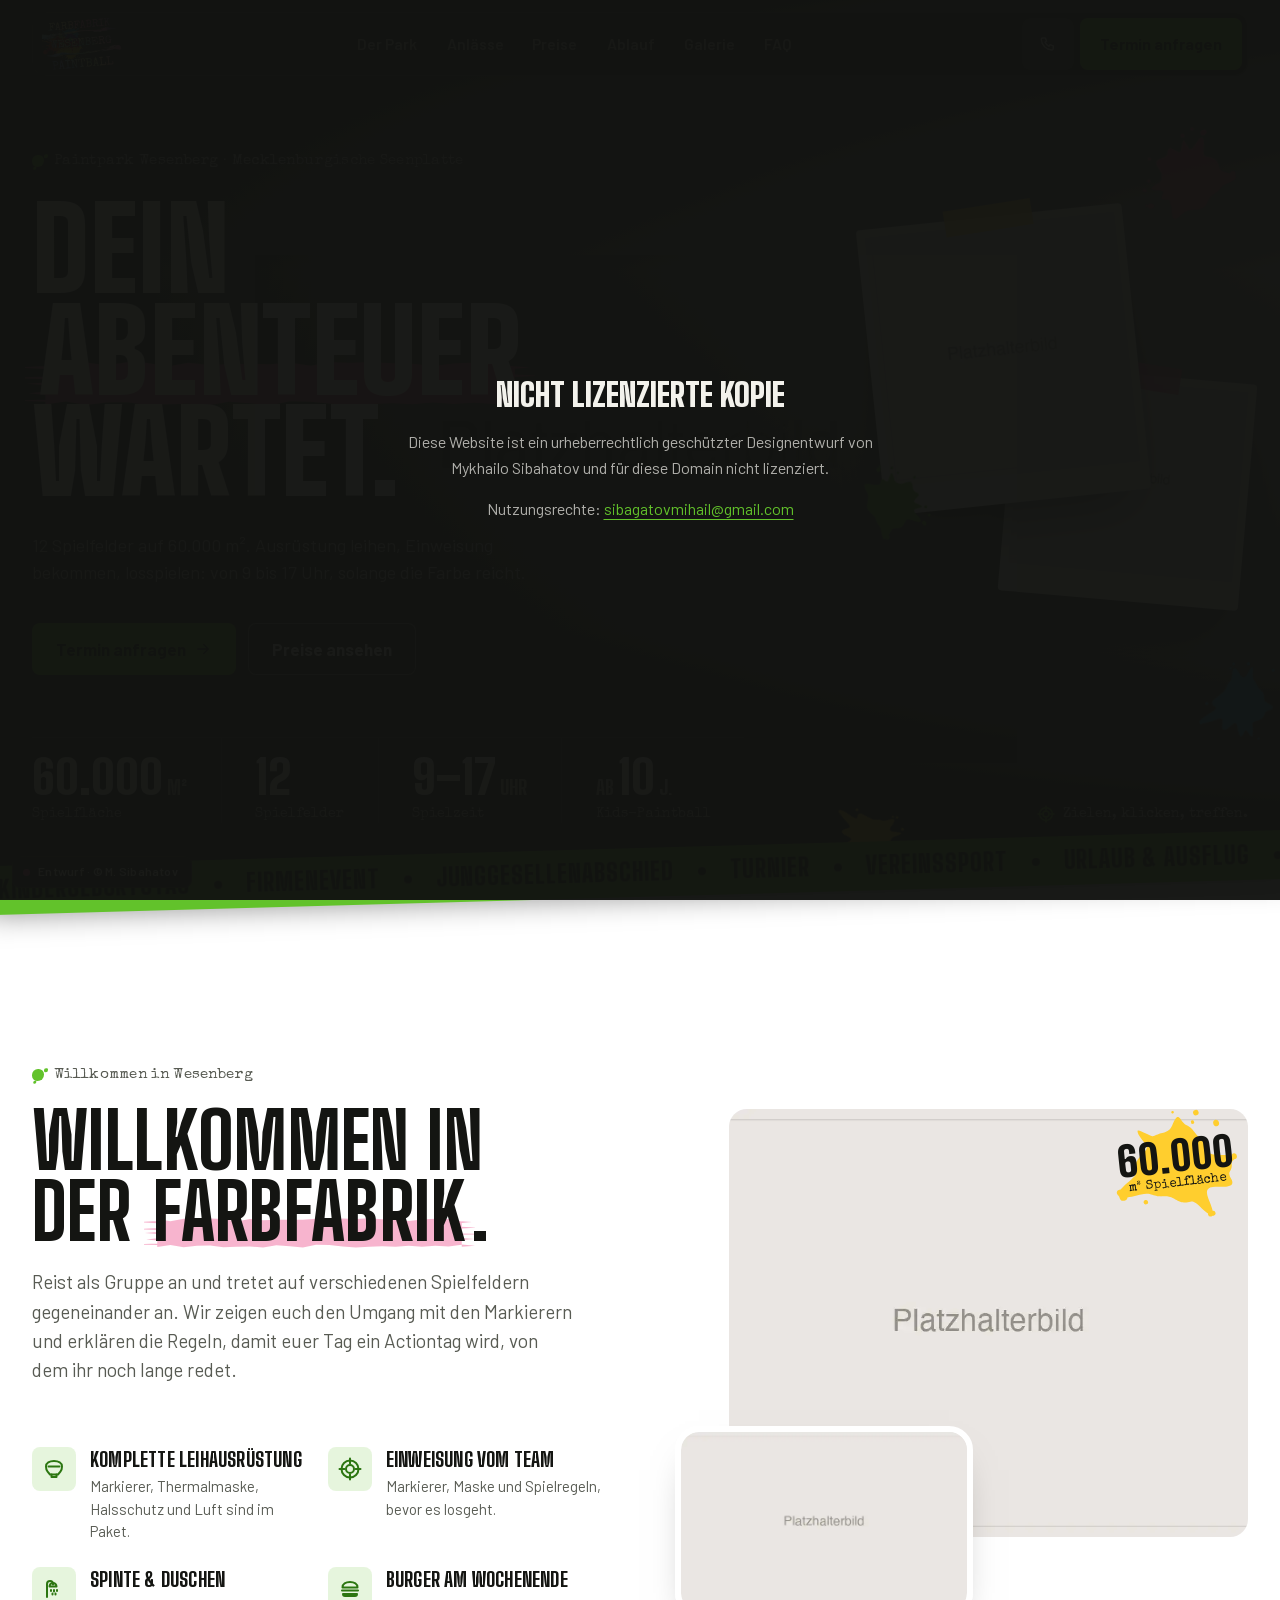
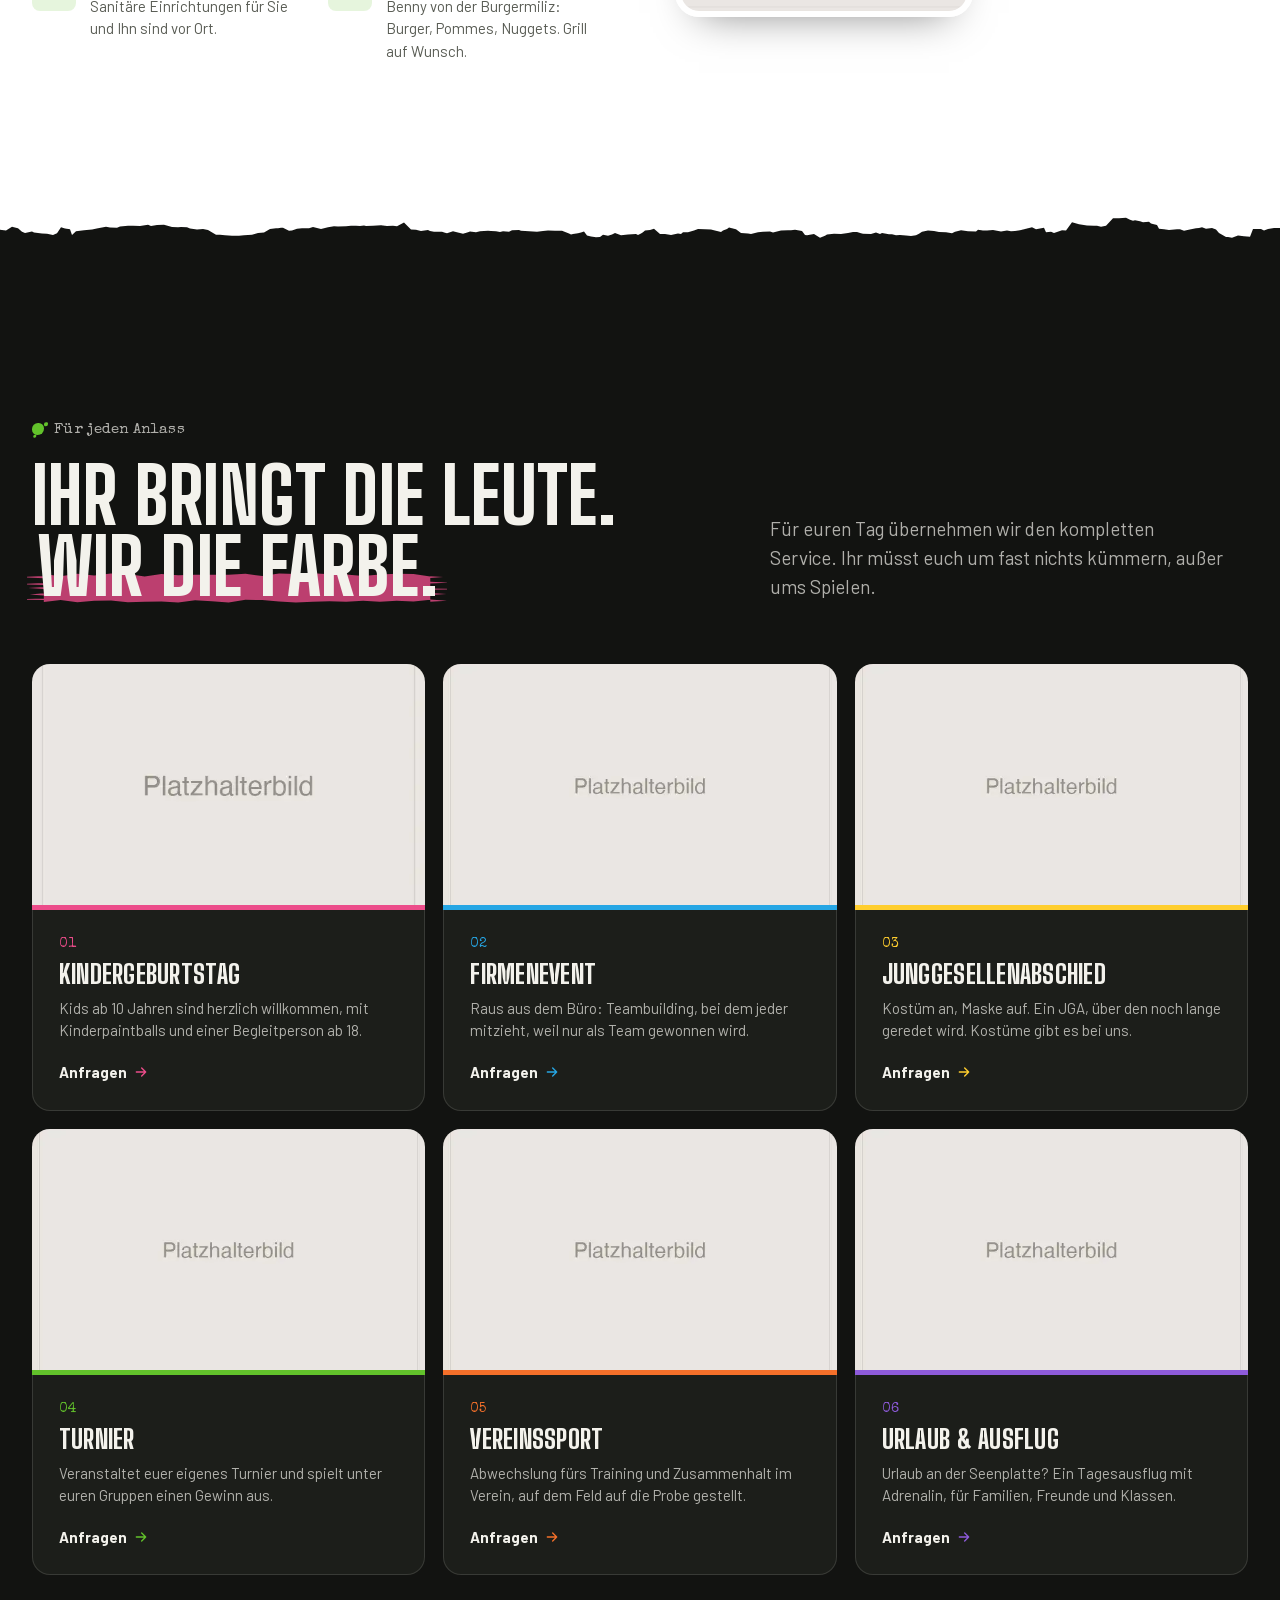
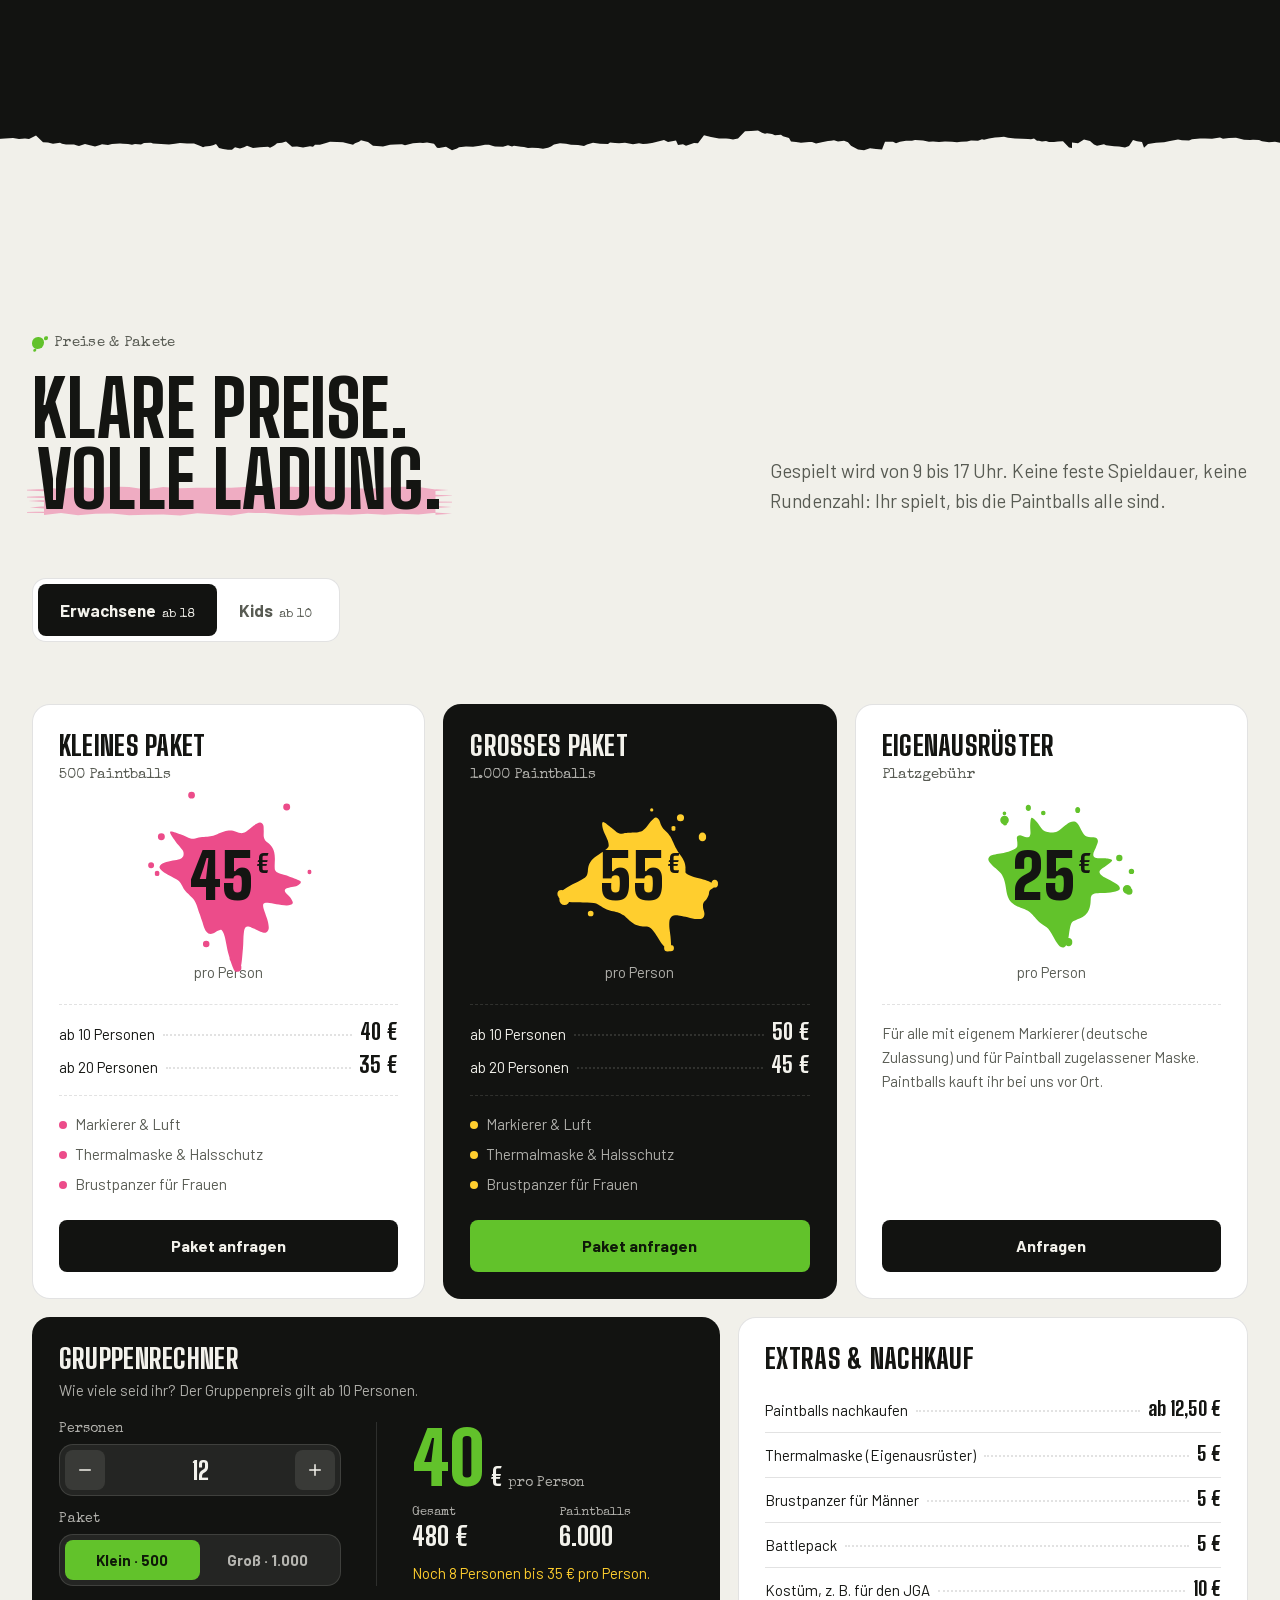
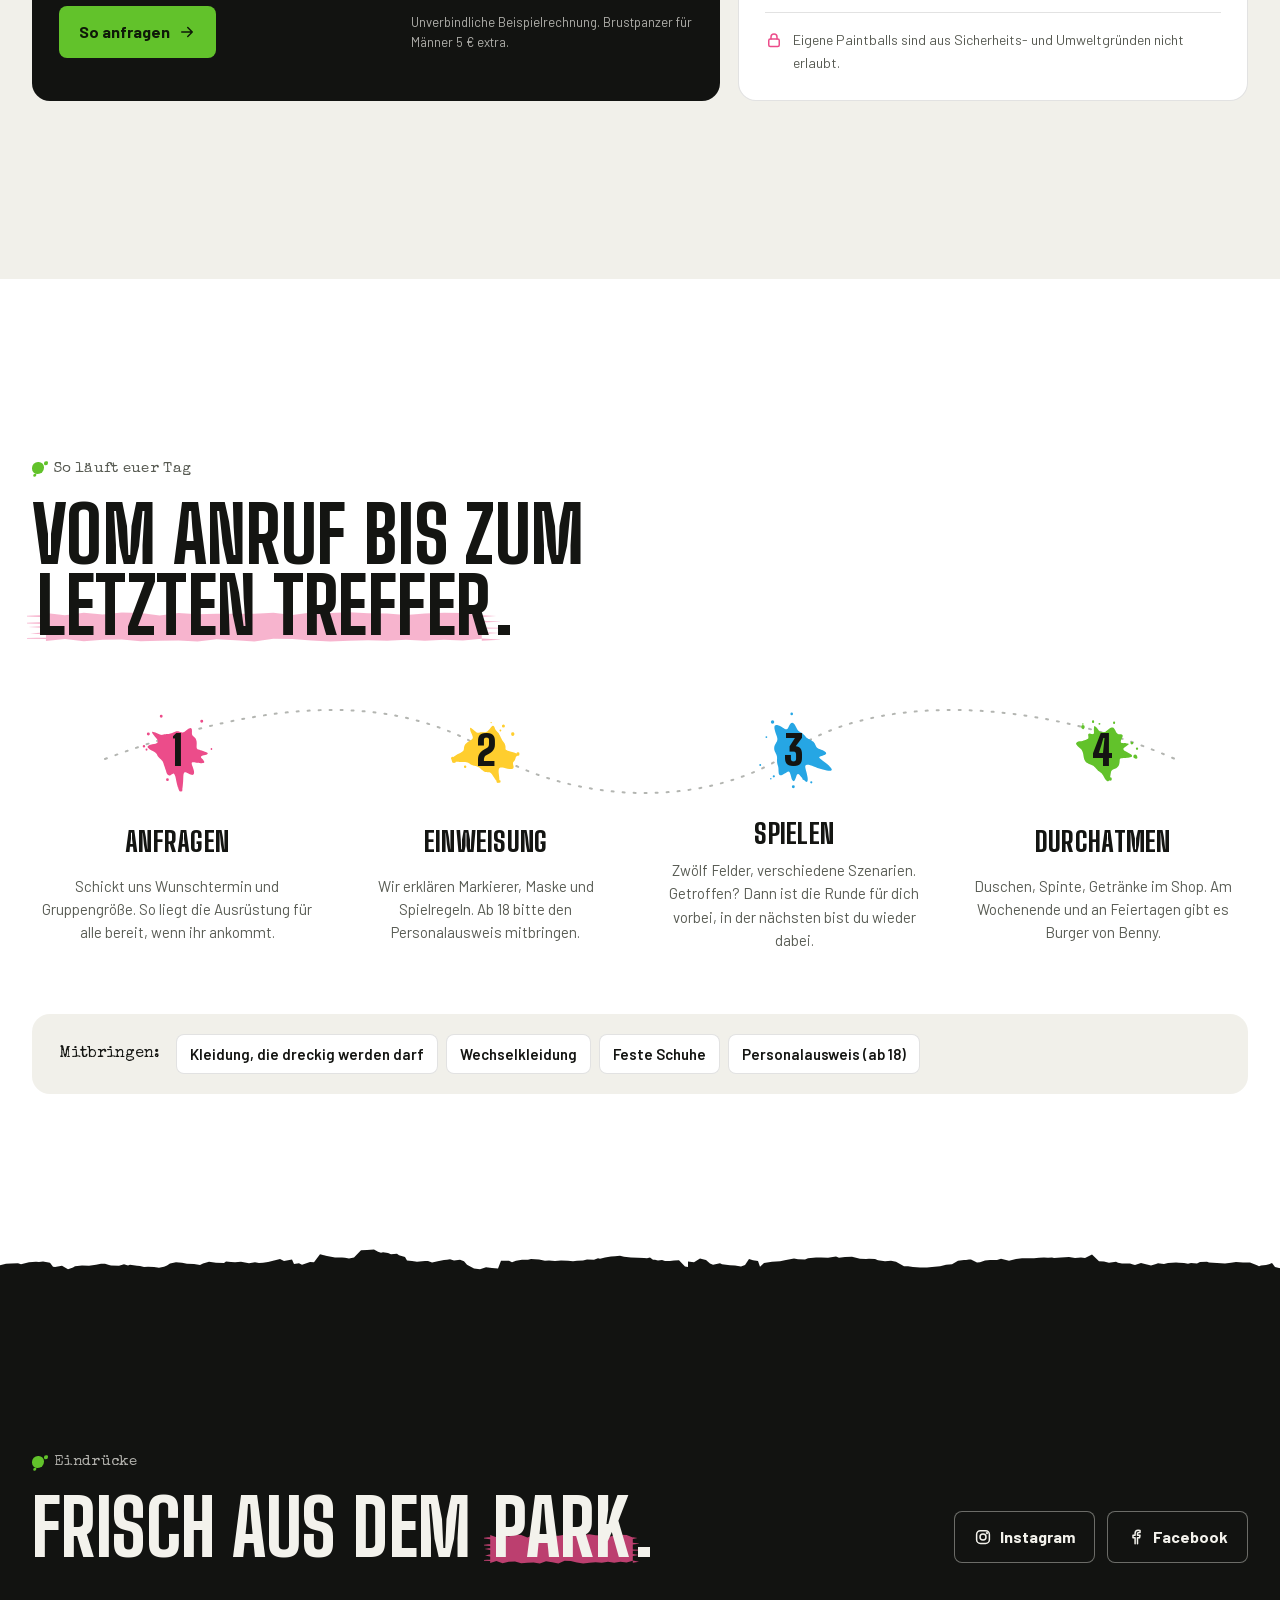
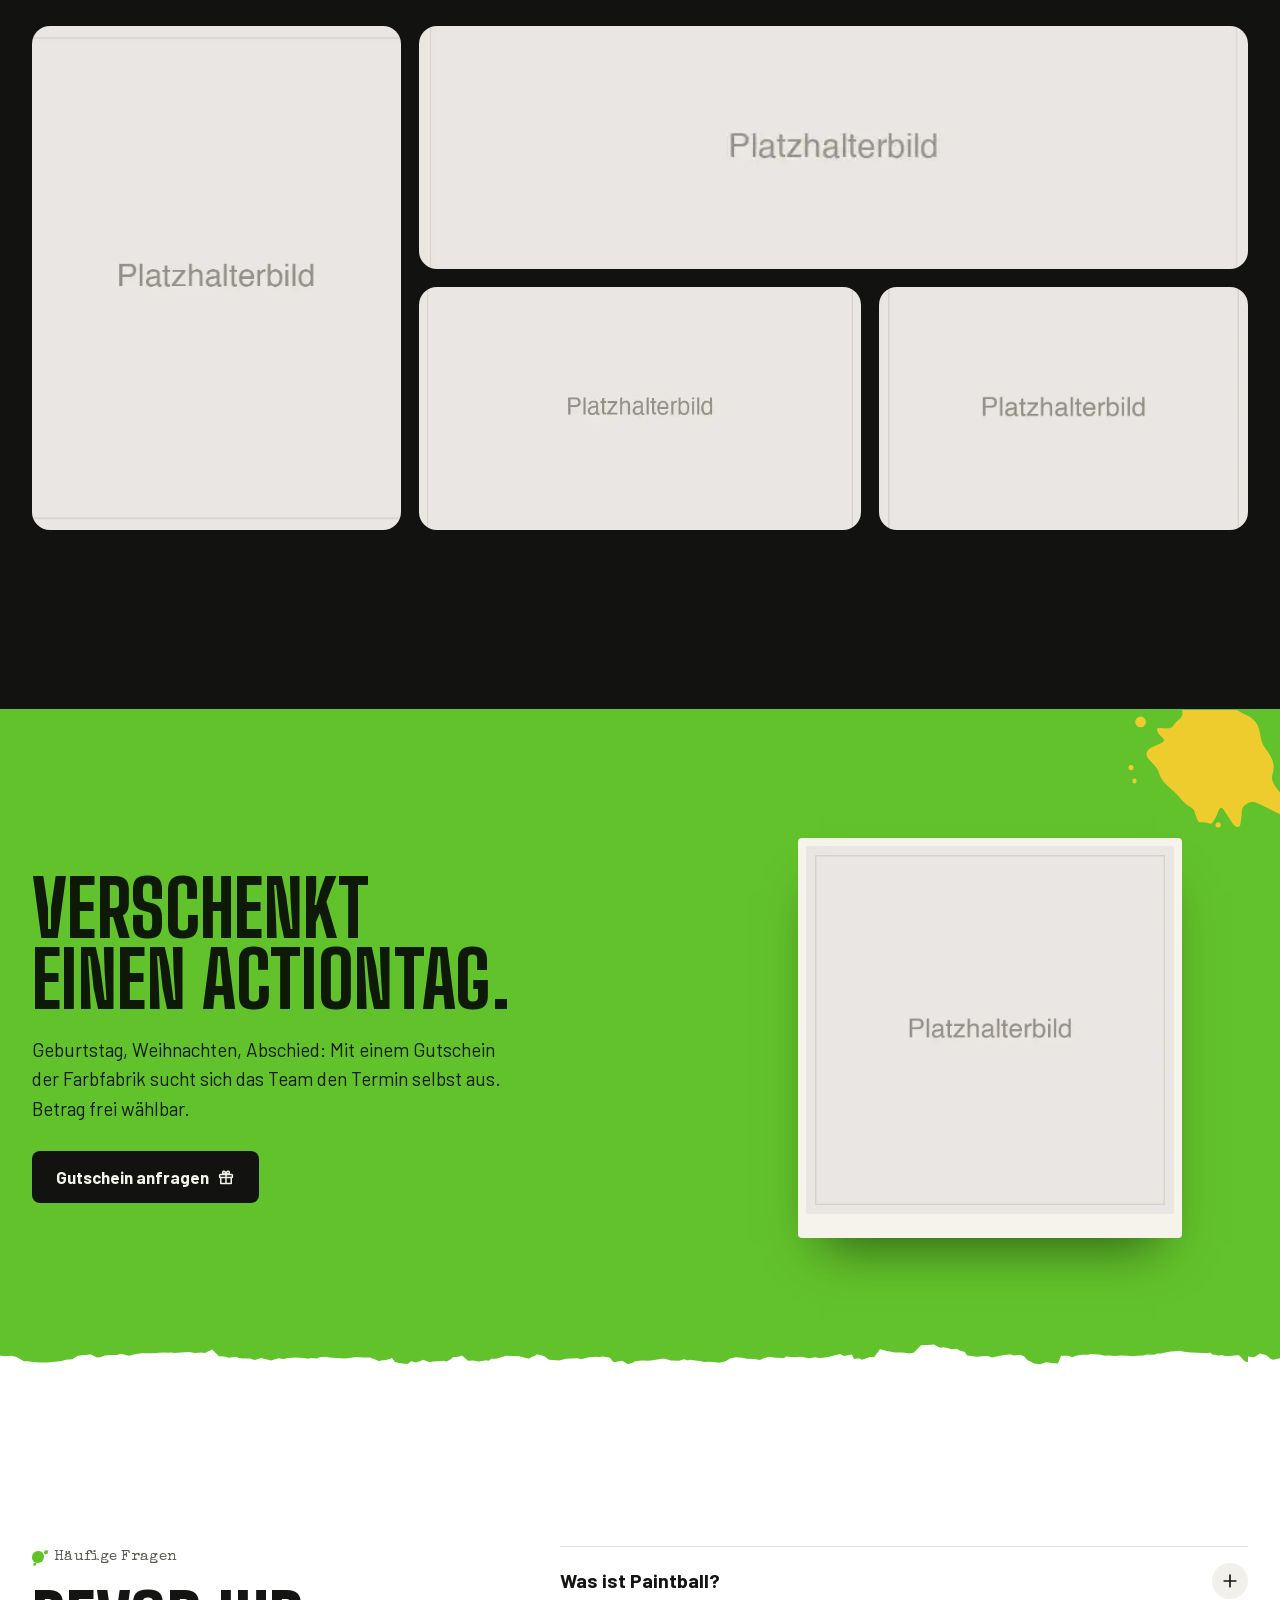
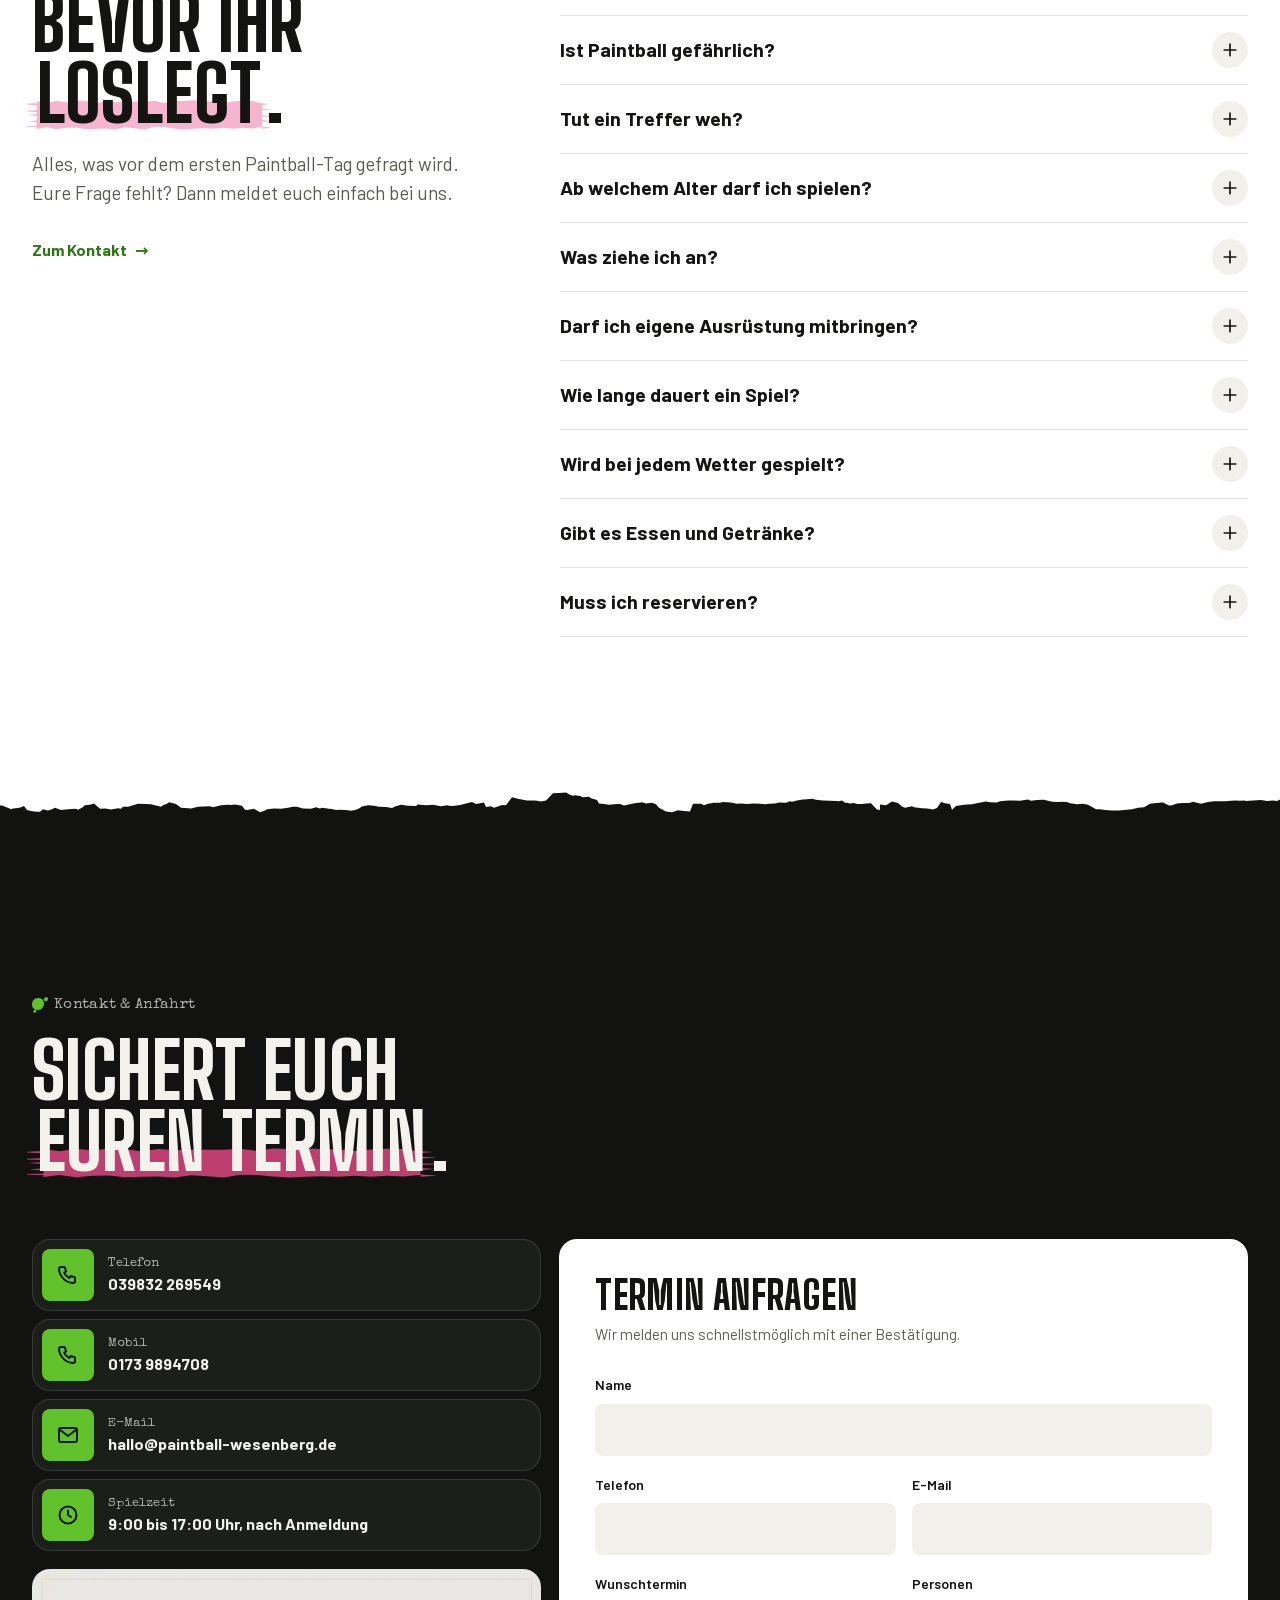
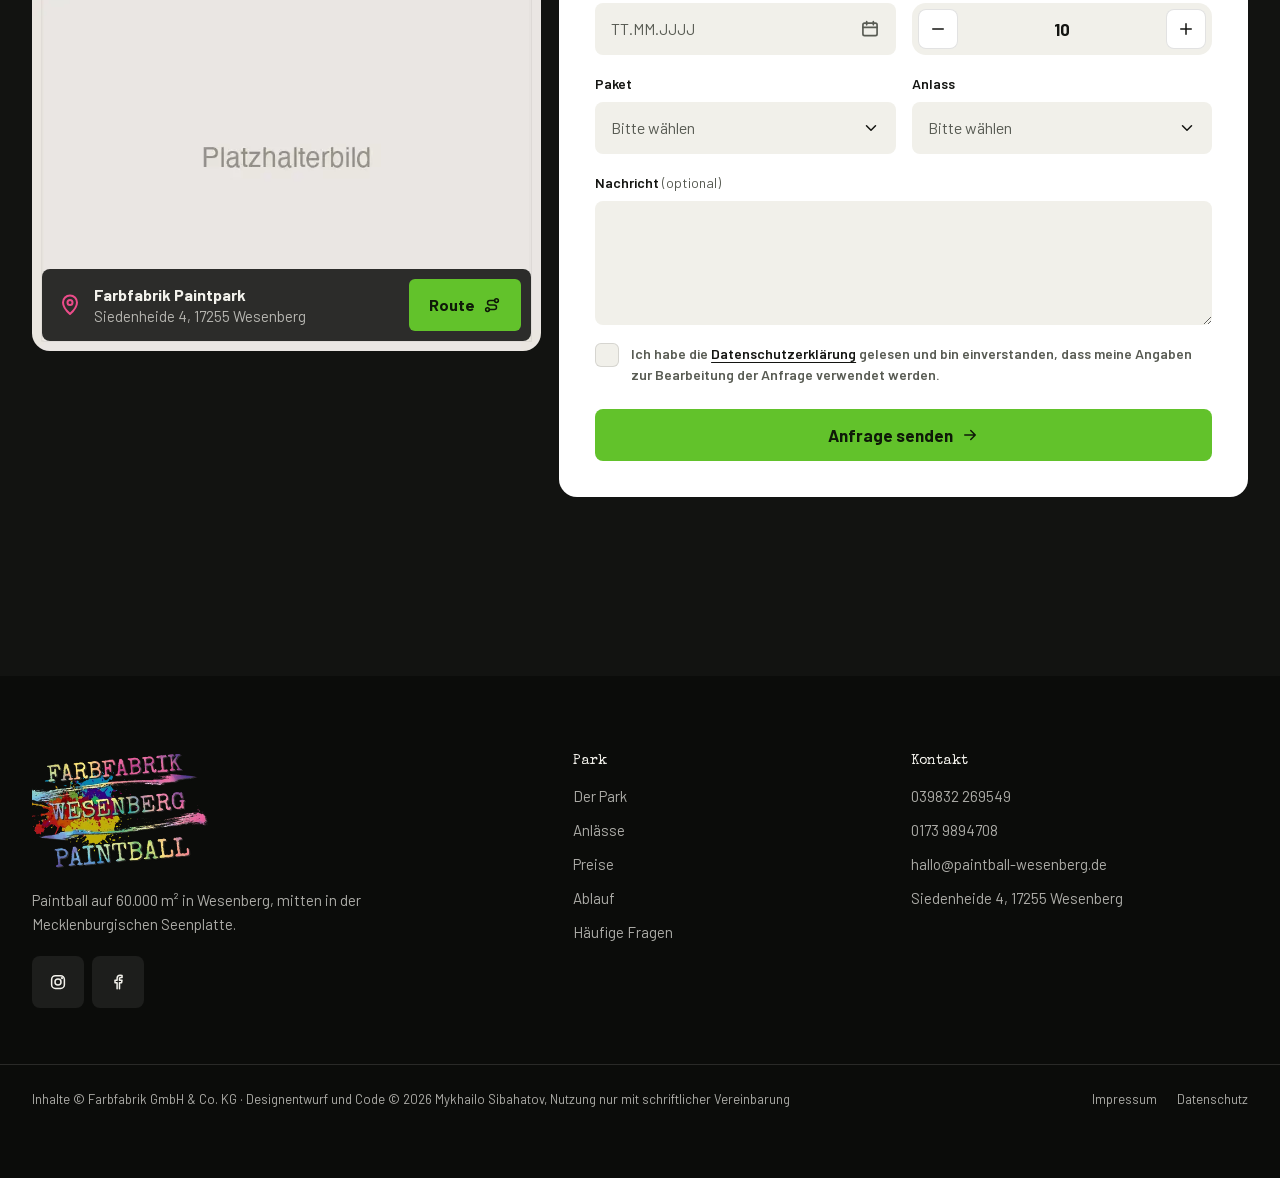
<file: index.html>
<!doctype html>
<!--
  Designentwurf „Farbfabrik Paintball – Paintpark Wesenberg“
  Gestaltung und Code © 2026 Mykhailo Sibahatov. Alle Rechte vorbehalten.
  Nur zur Ansicht. Kopieren, Veröffentlichen oder Weiterverwenden ohne schriftliche
  Vereinbarung ist nicht gestattet. Siehe LICENSE.
-->
<html lang="de">
<head>
  <meta charset="utf-8">
  <meta name="viewport" content="width=device-width, initial-scale=1, viewport-fit=cover">
  <title>Farbfabrik Wesenberg · Paintball auf 60.000 m² in der Seenplatte</title>
  <meta name="description" content="Paintball in Wesenberg: 12 Spielfelder auf 60.000 m², Leihausrüstung, Einweisung und Kids-Paintball ab 10 Jahren. Für Geburtstage, Firmenevents, JGA und Turniere. Jetzt Termin anfragen.">
  <meta name="robots" content="noindex, nofollow">
  <meta name="author" content="Mykhailo Sibahatov">
  <meta name="copyright" content="Designentwurf und Code © 2026 Mykhailo Sibahatov. Alle Rechte vorbehalten.">
  <meta name="theme-color" content="#121311">
  <meta property="og:type" content="website">
  <meta property="og:title" content="Farbfabrik Wesenberg · Paintball">
  <meta property="og:description" content="12 Spielfelder auf 60.000 m². Ausrüstung leihen, Einweisung bekommen, losspielen.">
  <meta property="og:image" content="assets/img/feld.webp">
  <link rel="icon" href="assets/favicon.png" type="image/png">
  <link rel="apple-touch-icon" href="assets/apple-touch-icon.png">
  <link rel="stylesheet" href="css/styles.css?v=5">
  <script>document.documentElement.classList.add('js');</script>
  <script type="application/ld+json">
  {
    "@context": "https://schema.org",
    "@type": "SportsActivityLocation",
    "name": "Farbfabrik Paintball – Paintpark Wesenberg",
    "description": "Paintballpark mit 12 Spielfeldern auf 60.000 m², Leihausrüstung und Kids-Paintball ab 10 Jahren.",
    "telephone": "+49 39832 269549",
    "email": "hallo@paintball-wesenberg.de",
    "url": "https://www.paintball-wesenberg.de/",
    "image": "assets/img/luftbild.webp",
    "address": {
      "@type": "PostalAddress",
      "streetAddress": "Siedenheide 4",
      "postalCode": "17255",
      "addressLocality": "Wesenberg",
      "addressCountry": "DE"
    },
    "sameAs": [
      "https://www.facebook.com/Farbfabrik-Paintpark-Wesenberg-107599714459157/",
      "https://www.instagram.com/farbfabrikwesenberg.paintball/"
    ]
  }
  </script>
</head>
<body id="top">

<!-- icon + splat sprite -->
<svg class="sprite" aria-hidden="true" focusable="false">
  <symbol id="i-arrow" viewBox="0 0 24 24"><path d="M5 12h14M13 6l6 6-6 6"/></symbol>
  <symbol id="i-chev" viewBox="0 0 24 24"><path d="M6 9l6 6 6-6"/></symbol>
  <symbol id="i-left" viewBox="0 0 24 24"><path d="M15 6l-6 6 6 6"/></symbol>
  <symbol id="i-right" viewBox="0 0 24 24"><path d="M9 6l6 6-6 6"/></symbol>
  <symbol id="i-check" viewBox="0 0 24 24"><path d="M5 12.5l4.5 4.5L19 7.5"/></symbol>
  <symbol id="i-plus" viewBox="0 0 24 24"><path d="M12 5v14M5 12h14"/></symbol>
  <symbol id="i-minus" viewBox="0 0 24 24"><path d="M5 12h14"/></symbol>
  <symbol id="i-menu" viewBox="0 0 24 24"><path d="M4 7h16M4 12h16M4 17h16"/></symbol>
  <symbol id="i-close" viewBox="0 0 24 24"><path d="M6 6l12 12M18 6L6 18"/></symbol>
  <symbol id="i-phone" viewBox="0 0 24 24"><path d="M5 4h3.5l1.7 4.3-2.2 1.4a11 11 0 005.3 5.3l1.4-2.2L19 14.5V18a2 2 0 01-2 2A15 15 0 013 6a2 2 0 012-2z"/></symbol>
  <symbol id="i-mail" viewBox="0 0 24 24"><rect x="3" y="5" width="18" height="14" rx="2"/><path d="M3.5 6.5l8.5 6.5 8.5-6.5"/></symbol>
  <symbol id="i-pin" viewBox="0 0 24 24"><path d="M12 21s-7-6.2-7-11.5a7 7 0 0114 0C19 14.8 12 21 12 21z"/><circle cx="12" cy="9.5" r="2.5"/></symbol>
  <symbol id="i-clock" viewBox="0 0 24 24"><circle cx="12" cy="12" r="8.5"/><path d="M12 7.5V12l3 2"/></symbol>
  <symbol id="i-cal" viewBox="0 0 24 24"><rect x="3.5" y="5" width="17" height="15" rx="2"/><path d="M3.5 10h17M8 3v4M16 3v4"/></symbol>
  <symbol id="i-users" viewBox="0 0 24 24"><circle cx="9" cy="8" r="3.2"/><path d="M3 19.5c.6-3.3 3-5 6-5s5.4 1.7 6 5"/><path d="M15.5 5.2a3 3 0 010 5.6M17.5 14.8c1.8.6 3 2.2 3.4 4.7"/></symbol>
  <symbol id="i-target" viewBox="0 0 24 24"><circle cx="12" cy="12" r="8.5"/><circle cx="12" cy="12" r="4"/><path d="M12 1.5v5M12 17.5v5M1.5 12h5M17.5 12h5"/></symbol>
  <symbol id="i-mask" viewBox="0 0 24 24"><path d="M4 9.5C4 6 7.5 4 12 4s8 2 8 5.5c0 2.2-.6 4-1.6 5.2L16 17.5H8l-2.4-2.8C4.6 13.5 4 11.7 4 9.5z"/><path d="M6.5 9.5h11M9.5 17.5v2.5h5v-2.5"/></symbol>
  <symbol id="i-shower" viewBox="0 0 24 24"><path d="M5 20V7a3 3 0 016 0v.5"/><path d="M7.5 9.5h7a3.5 3.5 0 00-7 0z"/><path d="M9 13v1M12 13v1.5M15 13v1M10.5 16.5v1M13.5 16.5v1"/></symbol>
  <symbol id="i-burger" viewBox="0 0 24 24"><path d="M4.5 10.5C4.5 7 7.8 5 12 5s7.5 2 7.5 5.5z"/><path d="M4 13.5h16M5 17h14a0 0 0 010 0 2 2 0 01-2 2H7a2 2 0 01-2-2z"/></symbol>
  <symbol id="i-fire" viewBox="0 0 24 24"><path d="M12 21c-3.9 0-6.5-2.6-6.5-6.2 0-3.9 3.3-6 4.3-10.3 2.8 1.8 4.4 4.3 4.4 6.8 1-.6 1.7-1.7 2-2.9 1.5 1.6 2.3 3.8 2.3 6.2 0 3.7-2.6 6.4-6.5 6.4z"/></symbol>
  <symbol id="i-lock" viewBox="0 0 24 24"><rect x="5" y="10.5" width="14" height="10" rx="2"/><path d="M8 10.5V8a4 4 0 018 0v2.5"/></symbol>
  <symbol id="i-gift" viewBox="0 0 24 24"><rect x="3.5" y="8.5" width="17" height="4" rx="1"/><path d="M5 12.5v8h14v-8M12 8.5v12"/><path d="M12 8.5C10 8.5 7.5 7.8 7.5 6a1.8 1.8 0 013.2-1.1L12 8.5l1.3-3.6A1.8 1.8 0 0116.5 6c0 1.8-2.5 2.5-4.5 2.5z"/></symbol>
  <symbol id="i-route" viewBox="0 0 24 24"><circle cx="6" cy="18" r="2.5"/><circle cx="18" cy="6" r="2.5"/><path d="M8.5 18H15a3 3 0 000-6H9a3 3 0 010-6h6.5"/></symbol>
  <symbol id="i-insta" viewBox="0 0 24 24"><rect x="3.5" y="3.5" width="17" height="17" rx="5"/><circle cx="12" cy="12" r="4"/><circle cx="17.2" cy="6.8" r=".6"/></symbol>
  <symbol id="i-fb" viewBox="0 0 24 24"><path d="M14 21v-8h2.8l.5-3.3H14V7.8c0-.9.4-1.8 1.8-1.8h1.6V3.2S16 3 14.9 3C12.4 3 10.8 4.5 10.8 7.3v2.4H8V13h2.8v8"/></symbol>
  <symbol id="splat-1" viewBox="-110 -110 220 220"><path d="M59.6 0.0C63.1 1.3 69.0 3.1 70.2 4.6C71.4 6.1 69.1 7.7 66.9 8.8C64.7 9.9 58.8 10.3 56.8 11.3C54.9 12.3 54.5 13.2 55.1 14.8C55.7 16.3 58.9 18.6 60.2 20.4C61.4 22.3 63.1 24.6 62.6 25.9C62.0 27.2 59.5 27.9 56.9 28.1C54.2 28.2 49.7 27.3 46.6 26.9C43.5 26.5 40.3 25.7 38.3 25.6C36.2 25.5 35.0 25.6 34.3 26.3C33.5 27.0 33.6 28.1 33.8 29.6C34.0 31.2 34.9 33.3 35.7 35.7C36.4 38.0 37.7 41.1 38.3 43.7C38.9 46.2 39.4 49.2 39.1 51.0C38.8 52.8 37.8 54.1 36.5 54.6C35.1 55.1 33.0 54.4 31.1 53.8C29.2 53.2 27.0 51.8 25.1 51.0C23.3 50.2 21.7 49.2 20.3 48.9C18.9 48.6 17.7 48.3 16.8 49.3C15.8 50.4 15.2 51.7 14.8 55.2C14.3 58.6 14.5 64.6 14.0 70.2C13.4 75.8 13.0 85.0 11.7 88.7C10.4 92.3 8.0 94.2 6.0 92.1C4.1 90.0 1.6 81.6 0.0 76.0C-1.6 70.5 -2.7 62.7 -3.8 58.7C-5.0 54.7 -5.8 53.1 -6.9 52.1C-8.0 51.2 -9.2 52.4 -10.5 52.9C-11.9 53.5 -13.4 54.8 -14.8 55.3C-16.2 55.7 -17.7 56.1 -18.9 55.8C-20.1 55.4 -21.2 54.5 -22.1 53.3C-23.0 52.2 -23.6 50.5 -24.2 49.0C-24.8 47.5 -25.2 45.9 -25.6 44.4C-26.1 43.0 -26.5 41.6 -27.0 40.4C-27.4 39.1 -27.8 37.9 -28.2 36.8C-28.6 35.7 -29.0 34.6 -29.4 33.5C-29.7 32.4 -30.1 31.4 -30.4 30.4C-30.7 29.4 -31.0 28.4 -31.4 27.5C-31.7 26.6 -32.1 25.7 -32.5 24.9C-32.9 24.1 -33.4 23.4 -33.9 22.6C-34.4 21.9 -35.0 21.3 -35.6 20.6C-36.3 19.9 -37.0 19.3 -37.7 18.6C-38.4 17.9 -39.1 17.2 -39.8 16.5C-40.6 15.8 -41.3 15.0 -42.0 14.3C-42.7 13.5 -43.3 12.6 -43.9 11.8C-44.4 10.9 -44.9 10.0 -45.4 9.0C-45.9 8.1 -46.3 7.1 -47.0 6.2C-47.7 5.2 -48.4 4.3 -49.9 3.3C-51.3 2.2 -53.3 1.2 -55.5 0.0C-57.7 -1.2 -61.0 -2.7 -63.0 -4.1C-65.0 -5.6 -67.2 -7.4 -67.5 -8.9C-67.7 -10.3 -66.4 -11.8 -64.6 -12.8C-62.8 -13.9 -59.1 -14.5 -56.6 -15.2C-54.0 -15.8 -51.1 -16.1 -49.2 -16.7C-47.4 -17.3 -46.2 -17.9 -45.3 -18.8C-44.5 -19.6 -44.0 -20.5 -44.0 -21.7C-44.0 -22.9 -43.7 -23.8 -45.1 -26.0C-46.5 -28.2 -50.2 -31.9 -52.2 -34.9C-54.2 -37.9 -57.9 -42.7 -57.1 -43.8C-56.2 -44.9 -50.4 -42.4 -47.1 -41.3C-43.8 -40.2 -39.6 -37.9 -37.2 -37.2C-34.8 -36.6 -34.0 -37.1 -32.7 -37.3C-31.4 -37.4 -30.4 -37.9 -29.2 -38.1C-28.1 -38.3 -26.9 -38.4 -25.8 -38.6C-24.6 -38.7 -23.5 -38.8 -22.4 -38.9C-21.4 -39.0 -20.3 -39.0 -19.3 -39.2C-18.3 -39.3 -17.4 -39.4 -16.4 -39.6C-15.5 -39.9 -14.6 -40.1 -13.7 -40.4C-12.8 -40.7 -12.0 -41.1 -11.1 -41.4C-10.2 -41.8 -9.4 -42.2 -8.5 -42.6C-7.6 -42.9 -6.7 -43.4 -5.8 -43.7C-4.8 -44.0 -3.9 -44.3 -2.9 -44.6C-2.0 -44.8 -1.0 -45.0 -0.0 -45.0C1.0 -45.1 2.0 -45.1 2.9 -45.0C3.9 -44.8 4.9 -44.6 5.8 -44.4C6.8 -44.1 7.7 -43.7 8.6 -43.4C9.6 -43.1 10.4 -42.6 11.4 -42.5C12.4 -42.4 13.3 -42.3 14.5 -42.8C15.8 -43.2 17.1 -44.2 18.8 -45.4C20.5 -46.6 22.7 -48.7 24.6 -50.0C26.6 -51.2 29.0 -52.7 30.5 -52.8C32.0 -52.9 33.1 -51.9 33.8 -50.5C34.4 -49.2 34.2 -46.5 34.3 -44.6C34.3 -42.7 34.1 -40.6 34.3 -39.1C34.5 -37.6 35.0 -36.6 35.6 -35.6C36.2 -34.7 37.2 -34.1 38.0 -33.3C38.8 -32.6 39.8 -31.9 40.5 -31.1C41.3 -30.3 42.0 -29.4 42.6 -28.5C43.2 -27.5 43.7 -26.5 44.0 -25.4C44.4 -24.4 44.7 -23.2 44.8 -22.1C45.0 -21.0 45.1 -19.8 45.1 -18.7C45.2 -17.6 45.2 -16.4 45.1 -15.3C45.1 -14.2 45.0 -13.1 45.0 -12.1C45.0 -11.0 44.9 -10.0 45.0 -9.0C45.1 -7.9 44.9 -7.0 45.6 -6.0C46.3 -5.1 46.9 -4.2 49.2 -3.2C51.6 -2.2 56.1 -1.3 59.6 0.0ZM0.9 79.6a5.1 5.1 0 1 1 10.2 0a5.1 5.1 0 1 1 -10.2 0ZM5.1 88.7a3.7 3.7 0 1 1 7.3 0a3.7 3.7 0 1 1 -7.3 0ZM-78.6 -11.1a2.9 2.9 0 1 1 5.8 0a2.9 2.9 0 1 1 -5.8 0ZM-25.1 65.7a3.2 3.2 0 1 1 6.4 0a3.2 3.2 0 1 1 -6.4 0ZM-72.0 -3.2a2.2 2.2 0 1 1 4.3 0a2.2 2.2 0 1 1 -4.3 0ZM-69.1 -38.9a3.4 3.4 0 1 1 6.8 0a3.4 3.4 0 1 1 -6.8 0ZM-39.5 -79.6a3.3 3.3 0 1 1 6.6 0a3.3 3.3 0 1 1 -6.6 0ZM77.2 -4.5a1.8 1.8 0 1 1 3.5 0a1.8 1.8 0 1 1 -3.5 0ZM53.3 -68.0a3.4 3.4 0 1 1 6.8 0a3.4 3.4 0 1 1 -6.8 0Z"/></symbol>
  <symbol id="splat-2" viewBox="-110 -110 220 220"><path d="M52.2 0.0C55.9 1.2 64.0 2.8 67.4 4.4C70.9 6.0 72.7 8.1 72.9 9.6C73.0 11.1 69.4 12.2 68.5 13.6C67.6 15.0 67.9 16.6 67.4 18.0C66.8 19.5 66.1 20.9 65.3 22.2C64.4 23.4 62.8 24.4 62.3 25.8C61.7 27.2 61.8 28.8 62.0 30.6C62.2 32.4 63.5 34.8 63.3 36.6C63.2 38.3 62.8 40.1 61.2 40.9C59.6 41.7 56.5 41.5 53.8 41.3C51.1 41.0 47.5 39.9 44.8 39.3C42.2 38.7 39.8 38.1 37.9 37.9C35.9 37.6 34.6 37.7 33.4 38.0C32.1 38.4 31.2 38.9 30.5 39.8C29.8 40.7 29.3 41.8 29.1 43.5C28.9 45.3 28.9 47.5 29.1 50.5C29.4 53.5 30.3 58.1 30.4 61.7C30.6 65.3 31.3 71.5 30.0 72.3C28.7 73.2 25.2 69.7 22.7 66.8C20.1 63.9 16.8 57.6 14.7 54.8C12.5 51.9 11.3 50.8 9.9 49.8C8.5 48.8 7.5 49.0 6.4 48.8C5.3 48.6 4.3 48.8 3.2 48.7C2.1 48.6 1.0 48.5 0.0 48.3C-1.0 48.1 -2.1 47.7 -3.1 47.3C-4.1 46.9 -5.1 46.3 -6.0 45.7C-7.0 45.2 -7.9 44.5 -8.7 43.8C-9.6 43.1 -10.4 42.3 -11.2 41.6C-11.9 40.9 -12.7 40.2 -13.4 39.6C-14.2 38.9 -14.9 38.3 -15.6 37.8C-16.4 37.2 -17.1 36.8 -17.9 36.4C-18.7 36.0 -19.5 35.6 -20.4 35.3C-21.3 35.0 -22.2 34.8 -23.1 34.6C-24.0 34.3 -25.0 34.2 -26.0 33.9C-27.0 33.7 -28.1 33.5 -29.1 33.1C-30.1 32.8 -31.1 32.5 -32.1 32.1C-33.1 31.7 -34.0 31.2 -35.0 30.7C-35.9 30.1 -36.7 29.5 -37.7 28.9C-38.6 28.3 -39.4 27.7 -40.6 27.1C-41.8 26.6 -42.9 26.1 -44.7 25.8C-46.4 25.5 -48.5 25.3 -51.1 25.2C-53.7 25.1 -57.1 25.2 -60.5 25.1C-63.9 24.9 -68.3 24.9 -71.3 24.2C-74.4 23.6 -77.7 22.6 -78.7 21.1C-79.7 19.6 -79.1 17.4 -77.3 15.4C-75.5 13.3 -71.2 10.9 -68.0 8.9C-64.8 7.0 -60.6 5.3 -58.1 3.8C-55.5 2.3 -53.7 1.2 -52.5 0.0C-51.3 -1.2 -51.2 -2.2 -50.9 -3.3C-50.5 -4.4 -50.6 -5.5 -50.5 -6.6C-50.4 -7.7 -50.3 -8.9 -50.0 -9.9C-49.7 -11.0 -49.3 -12.1 -48.8 -13.1C-48.2 -14.1 -47.6 -15.0 -46.9 -15.9C-46.1 -16.8 -45.3 -17.6 -44.4 -18.4C-43.6 -19.2 -42.6 -19.9 -41.7 -20.5C-40.7 -21.2 -39.7 -21.8 -38.8 -22.4C-37.9 -23.0 -37.0 -23.6 -36.1 -24.1C-35.3 -24.7 -34.4 -25.3 -33.7 -25.9C-32.9 -26.5 -32.2 -27.0 -31.6 -27.7C-31.0 -28.5 -30.3 -28.9 -30.2 -30.2C-30.2 -31.5 -30.4 -33.0 -31.3 -35.7C-32.3 -38.5 -35.2 -43.8 -35.9 -46.8C-36.6 -49.7 -37.1 -53.2 -35.7 -53.4C-34.3 -53.6 -30.1 -49.6 -27.6 -47.8C-25.2 -46.0 -22.6 -43.4 -20.9 -42.5C-19.2 -41.5 -18.4 -41.9 -17.3 -41.9C-16.3 -41.9 -15.4 -42.3 -14.4 -42.5C-13.4 -42.6 -12.4 -42.7 -11.5 -42.8C-10.5 -42.9 -9.5 -42.9 -8.5 -42.9C-7.6 -42.9 -6.6 -42.9 -5.7 -43.0C-4.7 -43.0 -3.8 -43.1 -2.8 -43.2C-1.9 -43.3 -1.0 -43.5 -0.0 -43.8C1.0 -44.0 1.9 -44.2 2.9 -44.9C4.0 -45.6 5.0 -46.4 6.3 -47.9C7.6 -49.3 9.1 -51.8 10.6 -53.5C12.2 -55.1 14.1 -57.4 15.5 -57.7C16.8 -58.1 18.0 -56.8 18.9 -55.6C19.8 -54.3 20.2 -51.8 20.9 -50.4C21.6 -48.9 22.3 -47.8 23.1 -46.8C23.9 -45.8 24.8 -45.2 25.6 -44.4C26.5 -43.6 27.3 -42.8 28.0 -41.9C28.7 -41.0 29.4 -40.1 30.0 -39.1C30.6 -38.1 31.1 -37.0 31.6 -36.0C32.1 -35.0 32.5 -34.0 33.0 -33.0C33.4 -32.0 33.8 -31.0 34.3 -30.1C34.7 -29.1 35.2 -28.2 35.7 -27.4C36.1 -26.5 36.6 -25.7 37.2 -24.8C37.7 -24.0 38.3 -23.2 38.8 -22.4C39.4 -21.6 40.0 -20.8 40.6 -20.0C41.1 -19.2 41.7 -18.3 42.2 -17.5C42.7 -16.6 43.1 -15.7 43.5 -14.8C43.9 -13.8 44.2 -12.9 44.4 -11.9C44.6 -10.9 44.7 -9.9 44.8 -8.9C44.8 -7.9 44.6 -6.9 44.8 -5.9C44.9 -4.9 44.3 -4.0 45.6 -3.0C46.8 -2.0 48.6 -1.2 52.2 0.0ZM-78.4 22.6a5.0 5.0 0 1 1 10.0 0a5.0 5.0 0 1 1 -10.0 0ZM-80.3 16.8a3.8 3.8 0 1 1 7.7 0a3.8 3.8 0 1 1 -7.7 0ZM27.3 69.8a3.1 3.1 0 1 1 6.2 0a3.1 3.1 0 1 1 -6.2 0ZM70.2 6.9a3.2 3.2 0 1 1 6.3 0a3.2 3.2 0 1 1 -6.3 0ZM23.9 69.6a3.5 3.5 0 1 1 7.0 0a3.5 3.5 0 1 1 -7.0 0ZM36.4 -57.5a3.5 3.5 0 1 1 7.0 0a3.5 3.5 0 1 1 -7.0 0ZM31.2 -47.1a1.9 1.9 0 1 1 3.7 0a1.9 1.9 0 1 1 -3.7 0ZM57.8 -38.8a3.6 3.6 0 1 1 7.1 0a3.6 3.6 0 1 1 -7.1 0ZM-50.6 36.0a2.8 2.8 0 1 1 5.6 0a2.8 2.8 0 1 1 -5.6 0ZM10.2 -65.1a1.6 1.6 0 1 1 3.2 0a1.6 1.6 0 1 1 -3.2 0Z"/></symbol>
  <symbol id="splat-3" viewBox="-110 -110 220 220"><path d="M68.8 0.0C71.1 1.5 73.6 3.3 73.7 4.8C73.9 6.4 71.8 8.0 69.7 9.2C67.6 10.4 63.1 11.1 61.2 12.2C59.2 13.2 57.3 13.9 58.0 15.6C58.8 17.3 62.3 19.5 65.9 22.4C69.5 25.3 76.3 29.7 79.8 33.0C83.2 36.4 86.8 40.6 86.6 42.7C86.4 44.8 82.7 45.6 78.6 45.4C74.5 45.2 67.2 42.9 61.9 41.4C56.6 39.8 50.9 37.3 46.8 35.9C42.6 34.4 39.7 33.3 37.2 32.6C34.7 31.9 33.2 31.8 31.7 31.7C30.2 31.6 29.2 31.8 28.2 32.2C27.3 32.6 26.4 32.8 26.1 34.0C25.7 35.1 25.6 36.4 26.1 39.1C26.6 41.8 28.0 46.0 28.9 50.1C29.8 54.2 31.5 60.5 31.5 63.9C31.6 67.3 30.8 70.3 29.3 70.7C27.8 71.2 24.9 68.6 22.6 66.6C20.3 64.5 17.6 60.6 15.6 58.4C13.6 56.2 12.0 54.0 10.6 53.3C9.2 52.6 8.2 52.7 7.1 54.1C6.0 55.5 5.2 59.1 4.0 61.6C2.8 64.1 1.4 68.3 0.0 69.0C-1.4 69.8 -3.1 68.2 -4.3 66.0C-5.6 63.8 -6.5 58.8 -7.4 55.9C-8.3 53.1 -8.9 50.5 -9.8 49.1C-10.6 47.6 -11.5 47.3 -12.7 47.2C-13.8 47.1 -15.0 47.7 -16.5 48.5C-17.9 49.2 -19.6 50.6 -21.4 51.7C-23.2 52.8 -25.3 54.4 -27.1 55.0C-28.9 55.6 -30.8 56.0 -32.1 55.5C-33.3 55.0 -34.2 53.6 -34.8 52.0C-35.3 50.5 -35.3 48.1 -35.4 46.2C-35.6 44.3 -35.5 42.2 -35.6 40.6C-35.7 38.9 -35.9 37.5 -36.2 36.2C-36.5 34.9 -36.9 33.8 -37.2 32.7C-37.6 31.5 -37.9 30.4 -38.2 29.3C-38.4 28.2 -38.6 27.0 -38.7 25.9C-38.8 24.7 -38.9 23.6 -38.9 22.5C-38.9 21.3 -38.9 20.2 -38.9 19.2C-38.8 18.1 -38.8 17.1 -38.8 16.1C-38.9 15.1 -38.9 14.2 -39.0 13.3C-39.2 12.3 -39.3 11.5 -39.6 10.6C-39.8 9.7 -40.2 8.9 -40.5 8.1C-40.9 7.2 -41.3 6.4 -41.7 5.5C-42.1 4.6 -42.6 3.7 -43.0 2.8C-43.4 1.9 -43.9 1.0 -44.2 0.0C-44.5 -1.0 -44.9 -2.0 -45.1 -3.0C-45.3 -4.0 -45.4 -5.0 -45.4 -6.0C-45.4 -7.0 -45.4 -8.0 -45.2 -9.0C-45.0 -10.0 -44.8 -11.0 -44.4 -11.9C-44.1 -12.9 -43.7 -13.8 -43.2 -14.7C-42.8 -15.6 -42.3 -16.4 -41.8 -17.3C-41.3 -18.2 -40.8 -19.0 -40.3 -19.9C-39.8 -20.7 -39.4 -21.6 -39.0 -22.5C-38.7 -23.5 -38.3 -24.4 -38.2 -25.5C-38.1 -26.7 -38.0 -27.8 -38.3 -29.4C-38.6 -31.0 -39.1 -32.8 -39.8 -34.9C-40.5 -37.1 -41.7 -39.8 -42.5 -42.5C-43.3 -45.2 -44.4 -48.5 -44.7 -51.0C-45.0 -53.5 -45.0 -56.2 -44.2 -57.6C-43.4 -59.1 -41.8 -59.8 -40.0 -59.8C-38.2 -59.8 -35.5 -58.7 -33.3 -57.6C-31.0 -56.6 -28.5 -54.8 -26.4 -53.6C-24.4 -52.4 -22.5 -51.1 -20.9 -50.4C-19.3 -49.8 -18.1 -49.5 -16.9 -49.8C-15.8 -50.1 -14.9 -51.0 -14.0 -52.2C-13.1 -53.5 -12.3 -55.4 -11.4 -57.1C-10.4 -58.8 -9.4 -61.0 -8.2 -62.2C-7.0 -63.5 -5.6 -64.5 -4.2 -64.6C-2.9 -64.6 -1.3 -63.6 -0.0 -62.3C1.3 -61.0 2.6 -58.7 3.7 -56.8C4.8 -54.9 5.8 -52.6 6.7 -50.9C7.6 -49.3 8.4 -47.9 9.3 -46.8C10.2 -45.7 11.0 -45.1 11.9 -44.5C12.8 -43.8 13.7 -43.5 14.6 -43.0C15.5 -42.6 16.4 -42.2 17.3 -41.7C18.1 -41.2 19.0 -40.6 19.7 -40.0C20.5 -39.4 21.3 -38.7 22.0 -38.0C22.7 -37.4 23.3 -36.6 24.0 -35.9C24.6 -35.2 25.2 -34.4 25.9 -33.7C26.5 -33.0 27.1 -32.3 27.8 -31.7C28.4 -31.0 29.1 -30.4 29.9 -29.9C30.6 -29.3 31.4 -28.8 32.2 -28.3C33.1 -27.7 34.0 -27.3 34.9 -26.8C35.8 -26.3 36.8 -25.8 37.8 -25.3C38.8 -24.7 39.8 -24.2 40.8 -23.6C41.8 -22.9 42.8 -22.3 43.7 -21.5C44.6 -20.8 45.4 -20.0 46.2 -19.1C46.9 -18.3 47.6 -17.3 48.1 -16.3C48.6 -15.3 49.0 -14.3 49.5 -13.3C49.9 -12.2 50.1 -11.1 50.7 -10.1C51.4 -9.1 52.0 -8.1 53.6 -7.1C55.1 -6.0 57.5 -5.1 60.0 -3.9C62.5 -2.8 66.5 -1.5 68.8 0.0ZM-53.1 -66.3a3.9 3.9 0 1 1 7.9 0a3.9 3.9 0 1 1 -7.9 0ZM19.0 63.3a3.2 3.2 0 1 1 6.4 0a3.2 3.2 0 1 1 -6.4 0ZM64.7 37.4a4.5 4.5 0 1 1 9.1 0a4.5 4.5 0 1 1 -9.1 0ZM-8.0 -85.1a2.8 2.8 0 1 1 5.5 0a2.8 2.8 0 1 1 -5.5 0ZM-4.9 81.8a3.3 3.3 0 1 1 6.7 0a3.3 3.3 0 1 1 -6.7 0ZM-65.4 -31.8a2.1 2.1 0 1 1 4.2 0a2.1 2.1 0 1 1 -4.2 0ZM-79.6 32.0a2.2 2.2 0 1 1 4.4 0a2.2 2.2 0 1 1 -4.4 0ZM-54.9 63.4a1.8 1.8 0 1 1 3.6 0a1.8 1.8 0 1 1 -3.6 0ZM-48.8 57.9a2.5 2.5 0 1 1 5.1 0a2.5 2.5 0 1 1 -5.1 0ZM37.1 71.9a2.5 2.5 0 1 1 5.0 0a2.5 2.5 0 1 1 -5.0 0Z"/></symbol>
  <symbol id="splat-4" viewBox="-110 -110 220 220"><path d="M50.5 0.0C52.3 1.1 55.2 2.3 57.7 3.8C60.1 5.2 63.9 7.0 65.3 8.6C66.7 10.1 67.2 12.0 65.9 13.1C64.6 14.2 60.6 14.9 57.5 15.4C54.3 15.9 49.9 15.7 47.1 16.0C44.3 16.2 42.3 16.4 40.9 16.9C39.5 17.4 39.1 18.2 38.7 19.1C38.2 19.9 38.3 21.0 38.2 22.1C38.1 23.1 38.1 24.3 38.0 25.4C37.9 26.5 37.7 27.7 37.5 28.8C37.3 29.9 37.0 31.0 36.5 32.0C36.1 33.1 35.6 34.1 35.0 35.0C34.4 35.9 33.6 36.7 32.9 37.5C32.1 38.2 31.2 38.9 30.3 39.4C29.3 40.0 28.3 40.5 27.3 40.9C26.3 41.3 25.3 41.6 24.3 42.0C23.3 42.5 22.3 42.7 21.4 43.4C20.5 44.1 19.7 44.7 19.1 46.1C18.5 47.5 18.1 49.4 17.6 51.9C17.1 54.3 16.9 57.9 16.2 60.6C15.6 63.3 14.7 66.7 13.5 68.0C12.3 69.4 10.6 69.6 9.1 68.8C7.5 67.9 5.6 65.1 4.1 63.0C2.6 60.8 1.2 57.8 0.0 55.8C-1.2 53.8 -2.3 52.2 -3.3 51.0C-4.4 49.8 -5.4 49.2 -6.4 48.5C-7.4 47.7 -8.3 47.2 -9.3 46.6C-10.2 45.9 -11.1 45.2 -11.9 44.5C-12.8 43.8 -13.6 42.9 -14.3 42.1C-15.1 41.3 -15.8 40.5 -16.4 39.7C-17.1 38.9 -17.8 38.1 -18.4 37.4C-19.1 36.7 -19.7 36.0 -20.4 35.4C-21.1 34.8 -21.8 34.2 -22.5 33.7C-23.3 33.3 -24.1 32.8 -24.9 32.5C-25.7 32.1 -26.6 31.7 -27.5 31.4C-28.4 31.0 -29.4 30.7 -30.3 30.3C-31.3 30.0 -32.3 29.6 -33.3 29.2C-34.2 28.7 -35.2 28.2 -36.1 27.7C-36.9 27.1 -37.8 26.5 -38.6 25.8C-39.3 25.1 -40.1 24.3 -40.7 23.5C-41.3 22.7 -41.8 21.8 -42.2 20.8C-42.7 19.9 -43.0 18.9 -43.3 17.9C-43.6 17.0 -43.8 16.0 -44.0 14.9C-44.2 13.9 -44.4 12.9 -44.5 11.9C-44.7 10.9 -44.8 9.9 -45.0 8.9C-45.2 8.0 -45.3 7.0 -45.6 6.0C-45.8 5.0 -46.1 4.0 -46.4 3.0C-46.7 2.0 -47.0 1.0 -47.6 0.0C-48.1 -1.0 -48.6 -2.1 -49.6 -3.3C-50.6 -4.4 -51.9 -5.6 -53.4 -7.0C-54.9 -8.4 -57.2 -10.1 -58.5 -11.6C-59.9 -13.2 -61.6 -15.1 -61.8 -16.5C-61.9 -18.0 -61.1 -19.3 -59.7 -20.3C-58.3 -21.2 -55.6 -21.7 -53.5 -22.2C-51.4 -22.6 -48.9 -22.8 -47.0 -23.2C-45.2 -23.6 -43.7 -24.0 -42.3 -24.4C-40.9 -24.8 -39.8 -25.3 -38.7 -25.8C-37.5 -26.3 -36.5 -26.7 -35.6 -27.3C-34.8 -28.0 -34.0 -28.4 -33.6 -29.5C-33.3 -30.5 -33.5 -32.0 -33.5 -33.5C-33.6 -35.1 -34.3 -37.5 -33.8 -38.6C-33.4 -39.7 -32.2 -40.2 -30.9 -40.3C-29.6 -40.3 -27.4 -39.1 -25.9 -38.8C-24.5 -38.6 -23.2 -38.2 -22.3 -38.7C-21.5 -39.2 -21.0 -40.0 -20.7 -42.0C-20.5 -43.9 -21.1 -47.8 -20.9 -50.4C-20.7 -52.9 -20.6 -56.9 -19.5 -57.4C-18.4 -57.8 -16.0 -55.0 -14.2 -53.2C-12.5 -51.3 -10.6 -47.9 -9.2 -46.3C-7.8 -44.8 -6.8 -44.4 -5.8 -44.0C-4.7 -43.5 -3.8 -43.6 -2.8 -43.4C-1.9 -43.3 -0.9 -43.2 -0.0 -43.2C0.9 -43.2 1.9 -43.2 2.8 -43.4C3.8 -43.6 4.8 -43.9 5.9 -44.4C6.9 -45.0 8.0 -45.8 9.3 -46.8C10.6 -47.7 12.0 -49.1 13.4 -50.2C14.9 -51.3 16.6 -52.6 18.0 -53.2C19.5 -53.8 21.0 -54.1 22.3 -53.8C23.5 -53.5 24.6 -52.6 25.5 -51.6C26.4 -50.6 27.0 -49.2 27.7 -47.9C28.4 -46.7 28.9 -45.4 29.6 -44.3C30.3 -43.2 30.9 -42.1 31.6 -41.2C32.4 -40.4 33.2 -39.6 34.3 -39.1C35.4 -38.7 36.9 -38.6 38.4 -38.4C39.9 -38.2 42.0 -38.5 43.2 -37.9C44.3 -37.2 45.2 -36.2 45.2 -34.7C45.3 -33.2 44.1 -30.8 43.4 -29.0C42.7 -27.2 41.6 -25.2 41.1 -23.8C40.7 -22.3 40.5 -21.1 40.9 -20.2C41.4 -19.2 41.9 -18.6 43.9 -18.2C45.8 -17.8 50.1 -18.3 52.7 -17.9C55.2 -17.5 59.0 -17.1 59.1 -15.8C59.2 -14.6 55.1 -12.2 53.2 -10.6C51.3 -9.0 48.4 -7.5 47.4 -6.2C46.4 -5.0 46.7 -4.1 47.2 -3.1C47.7 -2.1 48.8 -1.1 50.5 0.0ZM-50.2 -55.2a4.2 4.2 0 1 1 8.4 0a4.2 4.2 0 1 1 -8.4 0ZM72.1 14.3a3.4 3.4 0 1 1 6.9 0a3.4 3.4 0 1 1 -6.9 0ZM69.5 12.4a4.2 4.2 0 1 1 8.5 0a4.2 4.2 0 1 1 -8.5 0ZM23.1 -65.0a2.4 2.4 0 1 1 4.7 0a2.4 2.4 0 1 1 -4.7 0ZM-25.2 -67.2a2.5 2.5 0 1 1 4.9 0a2.5 2.5 0 1 1 -4.9 0ZM63.0 -18.2a3.1 3.1 0 1 1 6.2 0a3.1 3.1 0 1 1 -6.2 0ZM-47.8 -52.1a2.2 2.2 0 1 1 4.4 0a2.2 2.2 0 1 1 -4.4 0ZM13.2 64.0a3.5 3.5 0 1 1 6.9 0a3.5 3.5 0 1 1 -6.9 0ZM-47.9 -61.8a1.8 1.8 0 1 1 3.6 0a1.8 1.8 0 1 1 -3.6 0ZM-10.4 -62.2a2.2 2.2 0 1 1 4.5 0a2.2 2.2 0 1 1 -4.5 0ZM75.3 -5.1a2.6 2.6 0 1 1 5.3 0a2.6 2.6 0 1 1 -5.3 0Z"/></symbol>
</svg>

<a class="skip-link" href="#main">Zum Inhalt springen</a>

<!-- preloader: the logo lands like a paint hit, then the page opens (≈1.5 s, skipped for reduced motion) -->
<div class="preloader" aria-hidden="true">
  <div class="preloader__stage">
    <svg class="preloader__splat preloader__splat--1"><use href="#splat-1"/></svg>
    <svg class="preloader__splat preloader__splat--2"><use href="#splat-3"/></svg>
    <svg class="preloader__splat preloader__splat--3"><use href="#splat-2"/></svg>
    <img class="preloader__logo" src="assets/img/logo-320.webp" alt="" width="320" height="207">
  </div>
</div>

<!-- ============ Header: one continuous strip ============ -->
<header class="site-header">
  <div class="container">
    <nav class="navbar" aria-label="Hauptnavigation" data-open="false">
      <a class="brand" href="#top" aria-label="Farbfabrik Wesenberg Paintball, zum Seitenanfang">
        <img class="brand__logo" src="assets/img/logo-320.webp" alt="Farbfabrik Wesenberg Paintball" width="320" height="207">
      </a>
      <div class="navbar__menu" id="menu">
        <div class="navbar__sheet">
        <ul class="navbar__links">
          <li><a class="navbar__link" href="#park"><span data-t="Der Park">Der Park</span><svg class="navbar__arrow" aria-hidden="true"><use href="#i-arrow"/></svg></a></li>
          <li><a class="navbar__link" href="#anlaesse"><span data-t="Anlässe">Anlässe</span><svg class="navbar__arrow" aria-hidden="true"><use href="#i-arrow"/></svg></a></li>
          <li><a class="navbar__link" href="#preise"><span data-t="Preise">Preise</span><svg class="navbar__arrow" aria-hidden="true"><use href="#i-arrow"/></svg></a></li>
          <li><a class="navbar__link" href="#ablauf"><span data-t="Ablauf">Ablauf</span><svg class="navbar__arrow" aria-hidden="true"><use href="#i-arrow"/></svg></a></li>
          <li><a class="navbar__link" href="#galerie"><span data-t="Galerie">Galerie</span><svg class="navbar__arrow" aria-hidden="true"><use href="#i-arrow"/></svg></a></li>
          <li><a class="navbar__link" href="#fragen"><span data-t="FAQ">FAQ</span><svg class="navbar__arrow" aria-hidden="true"><use href="#i-arrow"/></svg></a></li>
        </ul>
        <div class="navbar__sheet-foot">
          <a class="btn btn--green" href="#kontakt">Termin anfragen <svg aria-hidden="true"><use href="#i-arrow"/></svg></a>
          <a class="btn btn--tile btn--wide" href="tel:+4939832269549" aria-label="Anrufen: 039832 269549"><svg aria-hidden="true"><use href="#i-phone"/></svg><span>Anrufen</span></a>
        </div>
        </div>
      </div>
      <div class="navbar__actions">
        <a class="btn btn--tile navbar__phone" href="tel:+4939832269549" aria-label="Anrufen: 039832 269549"><svg aria-hidden="true"><use href="#i-phone"/></svg></a>
        <a class="btn btn--green navbar__cta" href="#kontakt">Termin anfragen</a>
        <button class="btn btn--tile navbar__toggle" type="button" aria-expanded="false" aria-controls="menu">
          <svg class="navbar__icon-open" aria-hidden="true"><use href="#i-menu"/></svg>
          <svg class="navbar__icon-close" aria-hidden="true"><use href="#i-close"/></svg>
          <span class="visually-hidden">Menü öffnen</span>
        </button>
      </div>
    </nav>
  </div>
</header>

<main id="main">

<!-- ============ Hero ============ -->
<section class="hero" aria-labelledby="hero-title">
  <div class="hero__bg" aria-hidden="true">
    <picture>
      <source media="(max-width: 48rem)" srcset="assets/img/feld-900.webp">
      <img src="assets/img/feld.webp" alt="" width="1376" height="774" fetchpriority="high">
    </picture>
  </div>
  <div class="hero__hits" aria-hidden="true"></div>

  <div class="container hero__inner">
    <div class="hero__copy">
      <div class="eyebrow eyebrow--dark"><p>Paintpark Wesenberg · Mecklenburgische Seenplatte</p></div>
      <div class="display"><h1 id="hero-title">Dein <em>Abenteuer</em> wartet.</h1></div>
      <div class="lead lead--dark"><p>12 Spielfelder auf 60.000&nbsp;m². Ausrüstung leihen, Einweisung bekommen, losspielen: von 9 bis 17&nbsp;Uhr, solange die Farbe reicht.</p></div>
      <div class="hero__ctas">
        <a class="btn btn--green btn--lg" href="#kontakt">Termin anfragen <svg aria-hidden="true"><use href="#i-arrow"/></svg></a>
        <a class="btn btn--ghost btn--lg" href="#preise">Preise ansehen</a>
      </div>
    </div>

    <div class="hero__photos" aria-hidden="true">
      <figure class="snap snap--a">
        <img src="assets/img/spieler-maske.webp" alt="" width="512" height="512">
        <span class="snap__tape"></span>
      </figure>
      <figure class="snap snap--b">
        <img src="assets/img/markierer-700.webp" alt="" width="700" height="467">
        <span class="snap__tape"></span>
      </figure>
      <svg class="snap__hit"><use href="#splat-4"/></svg>
    </div>
  </div>

  <div class="container hero__foot">
    <dl class="score">
      <div class="score__item"><dt>Spielfläche</dt><dd><b>60.000</b> m²</dd></div>
      <div class="score__item"><dt>Spielfelder</dt><dd><b>12</b></dd></div>
      <div class="score__item"><dt>Spielzeit</dt><dd><b>9–17</b> Uhr</dd></div>
      <div class="score__item"><dt>Kids-Paintball</dt><dd>ab <b>10</b> J.</dd></div>
    </dl>
    <p class="hero__hint" aria-hidden="true"><svg><use href="#i-target"/></svg>Zielen, klicken, treffen.</p>
  </div>
</section>

<!-- tape band -->
<div class="tape" aria-hidden="true">
  <div class="tape__track">
    <span>Kindergeburtstag</span><span>Firmenevent</span><span>Junggesellenabschied</span><span>Turnier</span><span>Vereinssport</span><span>Urlaub &amp; Ausflug</span>
    <span>Kindergeburtstag</span><span>Firmenevent</span><span>Junggesellenabschied</span><span>Turnier</span><span>Vereinssport</span><span>Urlaub &amp; Ausflug</span>
  </div>
</div>

<!-- ============ Der Park ============ -->
<section class="section park" id="park" aria-labelledby="park-title">
  <div class="container park__grid">
    <div class="park__copy reveal">
      <div class="eyebrow"><p>Willkommen in Wesenberg</p></div>
      <div class="heading"><h2 id="park-title">Willkommen in der <em>Farbfabrik</em>.</h2></div>
      <div class="lead"><p>Reist als Gruppe an und tretet auf verschiedenen Spielfeldern gegeneinander an. Wir zeigen euch den Umgang mit den Markierern und erklären die Regeln, damit euer Tag ein Actiontag wird, von dem ihr noch lange redet.</p></div>
      <ul class="perks">
        <li class="perk"><svg aria-hidden="true"><use href="#i-mask"/></svg><div><h3>Komplette Leihausrüstung</h3><p>Markierer, Thermalmaske, Halsschutz und Luft sind im Paket.</p></div></li>
        <li class="perk"><svg aria-hidden="true"><use href="#i-target"/></svg><div><h3>Einweisung vom Team</h3><p>Markierer, Maske und Spielregeln, bevor es losgeht.</p></div></li>
        <li class="perk"><svg aria-hidden="true"><use href="#i-shower"/></svg><div><h3>Spinte &amp; Duschen</h3><p>Sanitäre Einrichtungen für Sie und Ihn sind vor Ort.</p></div></li>
        <li class="perk"><svg aria-hidden="true"><use href="#i-burger"/></svg><div><h3>Burger am Wochenende</h3><p>Benny von der Burgermiliz: Burger, Pommes, Nuggets. Grill auf Wunsch.</p></div></li>
      </ul>
    </div>
    <div class="park__media reveal">
      <figure class="park__photo">
        <img src="assets/img/luftbild-900.webp" srcset="assets/img/luftbild-900.webp 900w, assets/img/luftbild.webp 1600w" sizes="(max-width: 64rem) 100vw, 36rem" alt="Luftaufnahme des Paintparks Wesenberg: Spielfelder zwischen Wald und Feldern" width="900" height="675" loading="lazy">
      </figure>
      <div class="park__badge">
        <svg aria-hidden="true"><use href="#splat-2"/></svg>
        <p><b>60.000</b><span>m² Spielfläche</span></p>
      </div>
      <figure class="park__photo park__photo--small">
        <img src="assets/img/feld-bunker-700.webp" alt="Spielfeld mit Bunkern aus Kabeltrommeln und Reifen" width="700" height="394" loading="lazy">
      </figure>
    </div>
  </div>
</section>

<!-- ============ Anlässe ============ -->
<section class="section section--night anlaesse torn torn--1" id="anlaesse" aria-labelledby="anlaesse-title">
  <div class="container">
    <div class="section-head section-head--split reveal">
      <div class="section-head__main">
        <div class="eyebrow eyebrow--dark"><p>Für jeden Anlass</p></div>
        <div class="heading"><h2 id="anlaesse-title">Ihr bringt die Leute. <em>Wir die Farbe.</em></h2></div>
      </div>
      <div class="lead lead--dark"><p>Für euren Tag übernehmen wir den kompletten Service. Ihr müsst euch um fast nichts kümmern, außer ums Spielen.</p></div>
    </div>

    <div class="occ-row reveal">
      <ul class="occ-list">
        <li><a class="occ" href="#kontakt" data-anlass="Kindergeburtstag" style="--c: var(--pink)">
          <span class="occ__img"><img src="assets/img/kids-600.webp" alt="" width="600" height="600" loading="lazy"></span>
          <span class="occ__body"><span class="occ__num">01</span><h3>Kindergeburtstag</h3><p>Kids ab 10 Jahren sind herzlich willkommen, mit Kinderpaintballs und einer Begleitperson ab 18.</p><span class="occ__cta">Anfragen <svg aria-hidden="true"><use href="#i-arrow"/></svg></span></span>
        </a></li>
        <li><a class="occ" href="#kontakt" data-anlass="Firmenevent" style="--c: var(--blue)">
          <span class="occ__img"><img src="assets/img/firmenevent-600.webp" alt="" width="600" height="450" loading="lazy"></span>
          <span class="occ__body"><span class="occ__num">02</span><h3>Firmenevent</h3><p>Raus aus dem Büro: Teambuilding, bei dem jeder mitzieht, weil nur als Team gewonnen wird.</p><span class="occ__cta">Anfragen <svg aria-hidden="true"><use href="#i-arrow"/></svg></span></span>
        </a></li>
        <li><a class="occ" href="#kontakt" data-anlass="Junggesellenabschied" style="--c: var(--yellow)">
          <span class="occ__img"><img src="assets/img/jga-600.webp" alt="" width="600" height="450" loading="lazy"></span>
          <span class="occ__body"><span class="occ__num">03</span><h3>Junggesellenabschied</h3><p>Kostüm an, Maske auf. Ein JGA, über den noch lange geredet wird. Kostüme gibt es bei uns.</p><span class="occ__cta">Anfragen <svg aria-hidden="true"><use href="#i-arrow"/></svg></span></span>
        </a></li>
        <li><a class="occ" href="#kontakt" data-anlass="Turnier" style="--c: var(--green)">
          <span class="occ__img"><img src="assets/img/turnier-600.webp" alt="" width="600" height="450" loading="lazy"></span>
          <span class="occ__body"><span class="occ__num">04</span><h3>Turnier</h3><p>Veranstaltet euer eigenes Turnier und spielt unter euren Gruppen einen Gewinn aus.</p><span class="occ__cta">Anfragen <svg aria-hidden="true"><use href="#i-arrow"/></svg></span></span>
        </a></li>
        <li><a class="occ" href="#kontakt" data-anlass="Vereinssport" style="--c: var(--orange)">
          <span class="occ__img"><img src="assets/img/verein-600.webp" alt="" width="600" height="450" loading="lazy"></span>
          <span class="occ__body"><span class="occ__num">05</span><h3>Vereinssport</h3><p>Abwechslung fürs Training und Zusammenhalt im Verein, auf dem Feld auf die Probe gestellt.</p><span class="occ__cta">Anfragen <svg aria-hidden="true"><use href="#i-arrow"/></svg></span></span>
        </a></li>
        <li><a class="occ" href="#kontakt" data-anlass="Urlaub &amp; Ausflug" style="--c: var(--violet)">
          <span class="occ__img"><img src="assets/img/gruppe-600.webp" alt="" width="600" height="450" loading="lazy"></span>
          <span class="occ__body"><span class="occ__num">06</span><h3>Urlaub &amp; Ausflug</h3><p>Urlaub an der Seenplatte? Ein Tagesausflug mit Adrenalin, für Familien, Freunde und Klassen.</p><span class="occ__cta">Anfragen <svg aria-hidden="true"><use href="#i-arrow"/></svg></span></span>
        </a></li>
      </ul>
    </div>
  </div>
</section>

<!-- ============ Preise ============ -->
<section class="section section--tint preise torn torn--2" id="preise" aria-labelledby="preise-title">
  <div class="container">
    <div class="section-head section-head--split reveal">
      <div class="section-head__main">
        <div class="eyebrow"><p>Preise &amp; Pakete</p></div>
        <div class="heading"><h2 id="preise-title">Klare Preise. <em>Volle Ladung.</em></h2></div>
      </div>
      <div class="lead"><p>Gespielt wird von 9 bis 17 Uhr. Keine feste Spieldauer, keine Rundenzahl: Ihr spielt, bis die Paintballs alle sind.</p></div>
    </div>

    <div class="tabs reveal" role="tablist" aria-label="Preise für">
      <button class="tabs__tab" role="tab" id="tab-erw" aria-controls="panel-erw" aria-selected="true">Erwachsene <small>ab 18</small></button>
      <button class="tabs__tab" role="tab" id="tab-kids" aria-controls="panel-kids" aria-selected="false" tabindex="-1">Kids <small>ab 10</small></button>
      <span class="tabs__ink" aria-hidden="true"></span>
    </div>

    <!-- Erwachsene -->
    <div class="tabs__panel" id="panel-erw" role="tabpanel" aria-labelledby="tab-erw">
      <div class="prices reveal">
        <article class="price" style="--c: var(--pink)">
          <div class="price__top">
            <h3>Kleines Paket</h3>
            <p class="price__balls">500 Paintballs</p>
          </div>
          <div class="price__amount"><svg aria-hidden="true"><use href="#splat-1"/></svg><p><b>45</b><span>€</span></p></div>
          <p class="price__per">pro Person</p>
          <dl class="price__groups">
            <div><dt>ab 10 Personen</dt><dd>40 €</dd></div>
            <div><dt>ab 20 Personen</dt><dd>35 €</dd></div>
          </dl>
          <ul class="price__incl">
            <li>Markierer &amp; Luft</li><li>Thermalmaske &amp; Halsschutz</li><li>Brustpanzer für Frauen</li>
          </ul>
          <a class="btn btn--dark price__btn" href="#kontakt" data-paket="Kleines Paket (45 €)">Paket anfragen</a>
        </article>

        <article class="price price--feature" style="--c: var(--yellow)">
          <div class="price__top">
            <h3>Großes Paket</h3>
            <p class="price__balls">1.000 Paintballs</p>
          </div>
          <div class="price__amount"><svg aria-hidden="true"><use href="#splat-2"/></svg><p><b>55</b><span>€</span></p></div>
          <p class="price__per">pro Person</p>
          <dl class="price__groups">
            <div><dt>ab 10 Personen</dt><dd>50 €</dd></div>
            <div><dt>ab 20 Personen</dt><dd>45 €</dd></div>
          </dl>
          <ul class="price__incl">
            <li>Markierer &amp; Luft</li><li>Thermalmaske &amp; Halsschutz</li><li>Brustpanzer für Frauen</li>
          </ul>
          <a class="btn btn--dark price__btn" href="#kontakt" data-paket="Großes Paket (55 €)">Paket anfragen</a>
        </article>

        <article class="price" style="--c: var(--green)">
          <div class="price__top">
            <h3>Eigenausrüster</h3>
            <p class="price__balls">Platzgebühr</p>
          </div>
          <div class="price__amount"><svg aria-hidden="true"><use href="#splat-4"/></svg><p><b>25</b><span>€</span></p></div>
          <p class="price__per">pro Person</p>
          <p class="price__note">Für alle mit eigenem Markierer (deutsche Zulassung) und für Paintball zugelassener Maske. Paintballs kauft ihr bei uns vor Ort.</p>
          <a class="btn btn--dark price__btn" href="#kontakt" data-paket="Eigenausrüster (25 €)">Anfragen</a>
        </article>
      </div>

      <div class="price-extras reveal">
        <!-- Gruppenrechner -->
        <div class="calc" aria-labelledby="calc-title">
          <div class="calc__head">
            <h3 id="calc-title">Gruppenrechner</h3>
            <p>Wie viele seid ihr? Der Gruppenpreis gilt ab 10 Personen.</p>
          </div>
          <div class="calc__controls">
            <div class="calc__field">
              <p class="calc__label" id="calc-n-lbl">Personen</p>
              <div class="stepper" data-min="1" data-max="80">
                <button class="stepper__btn" type="button" data-step="-1" aria-label="Eine Person weniger"><svg aria-hidden="true"><use href="#i-minus"/></svg></button>
                <input class="stepper__input" id="calc-n" type="text" inputmode="numeric" value="12" aria-labelledby="calc-n-lbl" autocomplete="off">
                <button class="stepper__btn" type="button" data-step="1" aria-label="Eine Person mehr"><svg aria-hidden="true"><use href="#i-plus"/></svg></button>
              </div>
            </div>
            <div class="calc__field">
              <p class="calc__label" id="calc-p-lbl">Paket</p>
              <div class="seg" role="radiogroup" aria-labelledby="calc-p-lbl">
                <button type="button" class="seg__opt" role="radio" aria-checked="true" data-value="klein">Klein · 500</button>
                <button type="button" class="seg__opt" role="radio" aria-checked="false" data-value="gross" tabindex="-1">Groß · 1.000</button>
              </div>
            </div>
          </div>
          <div class="calc__out" aria-live="polite">
            <div class="calc__big"><p><b data-out="pp">40</b> € <span>pro Person</span></p></div>
            <dl class="calc__facts">
              <div><dt>Gesamt</dt><dd data-out="total">480 €</dd></div>
              <div><dt>Paintballs</dt><dd data-out="balls">6.000</dd></div>
            </dl>
            <p class="calc__hint" data-out="hint">Noch 8 Personen bis zum Preis ab 20.</p>
          </div>
          <a class="btn btn--green calc__btn" href="#kontakt" data-calc-send>So anfragen <svg aria-hidden="true"><use href="#i-arrow"/></svg></a>
          <p class="calc__small">Unverbindliche Beispielrechnung. Brustpanzer für Männer 5 € extra.</p>
        </div>

        <div class="extras">
          <h3>Extras &amp; Nachkauf</h3>
          <ul class="extras__list">
            <li><span>Paintballs nachkaufen</span><b>ab 12,50 €</b></li>
            <li><span>Thermalmaske (Eigenausrüster)</span><b>5 €</b></li>
            <li><span>Brustpanzer für Männer</span><b>5 €</b></li>
            <li><span>Battlepack</span><b>5 €</b></li>
            <li><span>Kostüm, z.&nbsp;B. für den JGA</span><b>10 €</b></li>
          </ul>
          <p class="extras__note"><svg aria-hidden="true"><use href="#i-lock"/></svg>Eigene Paintballs sind aus Sicherheits- und Umweltgründen nicht erlaubt.</p>
        </div>
      </div>
    </div>

    <!-- Kids -->
    <div class="tabs__panel" id="panel-kids" role="tabpanel" aria-labelledby="tab-kids" hidden>
      <div class="prices prices--kids">
        <article class="price" style="--c: var(--blue)">
          <div class="price__top">
            <h3>Kleine Farbfabrik</h3>
            <p class="price__balls">500 Kinderpaintballs</p>
          </div>
          <div class="price__amount"><svg aria-hidden="true"><use href="#splat-3"/></svg><p><b>60</b><span>€</span></p></div>
          <p class="price__per">ab 2 Personen · Einzelpreis 30 €</p>
          <ul class="price__incl">
            <li>Markierer &amp; Luft</li><li>Thermalmaske &amp; Halsschutz</li><li>Brustpanzer</li><li>3 Stunden Spieldauer</li>
          </ul>
          <a class="btn btn--dark price__btn" href="#kontakt" data-paket="Kids: Kleine Farbfabrik (60 €)" data-anlass="Kindergeburtstag">Paket anfragen</a>
        </article>

        <article class="price price--feature" style="--c: var(--violet)">
          <div class="price__top">
            <h3>Große Farbfabrik</h3>
            <p class="price__balls">1.000 Kinderpaintballs</p>
          </div>
          <div class="price__amount"><svg aria-hidden="true"><use href="#splat-1"/></svg><p><b>99</b><span>€</span></p></div>
          <p class="price__per">für 5 Personen · jede weitere 30 €</p>
          <ul class="price__incl">
            <li>Markierer &amp; Luft</li><li>Thermalmaske &amp; Halsschutz</li><li>Brustpanzer</li><li>3 Stunden Spieldauer</li>
          </ul>
          <a class="btn btn--dark price__btn" href="#kontakt" data-paket="Kids: Große Farbfabrik (99 €)" data-anlass="Kindergeburtstag">Paket anfragen</a>
        </article>

        <div class="extras extras--kids">
          <h3>Gut zu wissen</h3>
          <ul class="extras__list">
            <li><span>500 Kinderpaintballs nachkaufen</span><b>15 €</b></li>
            <li><span>2.000 Kinderpaintballs nachkaufen</span><b>45 €</b></li>
          </ul>
          <ul class="checks">
            <li><svg aria-hidden="true"><use href="#i-check"/></svg>Kids-Paintball ab 10 Jahren</li>
            <li><svg aria-hidden="true"><use href="#i-check"/></svg>Eine Begleitperson ab 18 muss dabei sein</li>
            <li><svg aria-hidden="true"><use href="#i-check"/></svg>Spielzeit 9 bis 17 Uhr, Spieldauer 3 Stunden</li>
          </ul>
        </div>
      </div>
    </div>
  </div>
</section>

<!-- ============ Ablauf ============ -->
<section class="section ablauf" id="ablauf" aria-labelledby="ablauf-title">
  <div class="container">
    <div class="section-head reveal">
      <div class="eyebrow"><p>So läuft euer Tag</p></div>
      <div class="heading"><h2 id="ablauf-title">Vom Anruf bis zum <em>letzten Treffer</em>.</h2></div>
    </div>
    <ol class="steps reveal">
      <svg class="steps__path" viewBox="0 0 1000 120" preserveAspectRatio="none" aria-hidden="true"><path d="M60 70 C 200 -10, 300 -10, 375 60 S 560 130, 625 60 S 820 -10, 940 70"/></svg>
      <li class="step" style="--c: var(--pink)">
        <div class="step__mark"><svg aria-hidden="true"><use href="#splat-1"/></svg><span>1</span></div>
        <h3>Anfragen</h3>
        <p>Schickt uns Wunschtermin und Gruppengröße. So liegt die Ausrüstung für alle bereit, wenn ihr ankommt.</p>
      </li>
      <li class="step" style="--c: var(--yellow)">
        <div class="step__mark"><svg aria-hidden="true"><use href="#splat-2"/></svg><span>2</span></div>
        <h3>Einweisung</h3>
        <p>Wir erklären Markierer, Maske und Spielregeln. Ab 18 bitte den Personalausweis mitbringen.</p>
      </li>
      <li class="step" style="--c: var(--blue)">
        <div class="step__mark"><svg aria-hidden="true"><use href="#splat-3"/></svg><span>3</span></div>
        <h3>Spielen</h3>
        <p>Zwölf Felder, verschiedene Szenarien. Getroffen? Dann ist die Runde für dich vorbei, in der nächsten bist du wieder dabei.</p>
      </li>
      <li class="step" style="--c: var(--green)">
        <div class="step__mark"><svg aria-hidden="true"><use href="#splat-4"/></svg><span>4</span></div>
        <h3>Durchatmen</h3>
        <p>Duschen, Spinte, Getränke im Shop. Am Wochenende und an Feiertagen gibt es Burger von Benny.</p>
      </li>
    </ol>
    <div class="bring reveal">
      <p class="bring__title">Mitbringen:</p>
      <ul>
        <li>Kleidung, die dreckig werden darf</li>
        <li>Wechselkleidung</li>
        <li>Feste Schuhe</li>
        <li>Personalausweis (ab 18)</li>
      </ul>
    </div>
  </div>
</section>

<!-- ============ Galerie ============ -->
<section class="section section--night galerie torn torn--3" id="galerie" aria-labelledby="galerie-title">
  <div class="container">
    <div class="section-head section-head--split reveal">
      <div class="section-head__main">
        <div class="eyebrow eyebrow--dark"><p>Eindrücke</p></div>
        <div class="heading"><h2 id="galerie-title">Frisch aus dem <em>Park</em>.</h2></div>
      </div>
      <div class="galerie__social">
        <a class="btn btn--ghost" href="https://www.instagram.com/farbfabrikwesenberg.paintball/" target="_blank" rel="noopener"><svg aria-hidden="true"><use href="#i-insta"/></svg> Instagram</a>
        <a class="btn btn--ghost" href="https://www.facebook.com/Farbfabrik-Paintpark-Wesenberg-107599714459157/" target="_blank" rel="noopener"><svg aria-hidden="true"><use href="#i-fb"/></svg> Facebook</a>
      </div>
    </div>
    <div class="mosaic reveal">
      <figure class="mosaic__item mosaic__item--tall"><img src="assets/img/luftbild-felder.webp" alt="Die Spielfelder von oben, mit Bunkern und Netzen" width="1000" height="1131" loading="lazy"></figure>
      <figure class="mosaic__item mosaic__item--wide"><img src="assets/img/feld-huette-700.webp" srcset="assets/img/feld-huette-700.webp 700w, assets/img/feld-huette.webp 1200w" sizes="(max-width: 48rem) 100vw, 50vw" alt="Spielfeld mit Holzhütte und hohem Gras" width="700" height="394" loading="lazy"></figure>
      <figure class="mosaic__item"><img src="assets/img/grill-700.webp" alt="Gruppe am Grill nach dem Spiel" width="700" height="525" loading="lazy"></figure>
      <figure class="mosaic__item"><img src="assets/img/kids-ausruestung.webp" alt="Kids-Ausrüstung: Maske, Weste und Markierer ab 10 Jahren" width="900" height="900" loading="lazy"></figure>
    </div>
  </div>
</section>

<!-- ============ Gutschein ============ -->
<section class="gift torn torn--4" aria-labelledby="gift-title">
  <div class="container gift__inner">
    <div class="gift__copy reveal">
      <div class="heading"><h2 id="gift-title">Verschenkt einen Actiontag.</h2></div>
      <p>Geburtstag, Weihnachten, Abschied: Mit einem Gutschein der Farbfabrik sucht sich das Team den Termin selbst aus. Betrag frei wählbar.</p>
      <a class="btn btn--dark btn--lg" href="#kontakt" data-anlass="Gutschein">Gutschein anfragen <svg aria-hidden="true"><use href="#i-gift"/></svg></a>
    </div>
    <figure class="gift__card reveal">
      <img src="assets/img/gutschein.webp" alt="Geschenkgutschein der Farbfabrik Wesenberg" width="900" height="900" loading="lazy">
    </figure>
  </div>
</section>

<!-- ============ FAQ ============ -->
<section class="section faq torn torn--5" id="fragen" aria-labelledby="faq-title">
  <div class="container faq__grid">
    <div class="faq__side reveal">
      <div class="eyebrow"><p>Häufige Fragen</p></div>
      <div class="heading"><h2 id="faq-title">Bevor ihr <em>loslegt</em>.</h2></div>
      <div class="lead"><p>Alles, was vor dem ersten Paintball-Tag gefragt wird. Eure Frage fehlt? Dann meldet euch einfach bei uns.</p></div>
      <a class="link-arrow" href="#kontakt">Zum Kontakt</a>
    </div>
    <div class="acc-list reveal">
      <div class="acc">
        <h3><button class="acc__btn" type="button" aria-expanded="false" aria-controls="q1">Was ist Paintball?<svg aria-hidden="true"><use href="#i-plus"/></svg></button></h3>
        <div class="acc__panel" id="q1"><div class="acc__inner"><p>Ein taktischer Mannschaftssport: Die Spieler markieren sich mit Farbkugeln aus Druckluft-Markierern. Wer getroffen ist, verlässt das Feld. Die Farbe ist umweltfreundlich und baut sich im Freien innerhalb von zwei Wochen rückstandsfrei ab.</p></div></div>
      </div>
      <div class="acc">
        <h3><button class="acc__btn" type="button" aria-expanded="false" aria-controls="q2">Ist Paintball gefährlich?<svg aria-hidden="true"><use href="#i-plus"/></svg></button></h3>
        <div class="acc__panel" id="q2"><div class="acc__inner"><p>Nein. Alle tragen während des Spiels immer eine Maske, die Augen und Ohren schützt. Paintball gilt als eine der sichersten Sportarten und ist kein Kontaktsport. Handschuhe könnt ihr mitbringen oder bei uns leihen.</p></div></div>
      </div>
      <div class="acc">
        <h3><button class="acc__btn" type="button" aria-expanded="false" aria-controls="q3">Tut ein Treffer weh?<svg aria-hidden="true"><use href="#i-plus"/></svg></button></h3>
        <div class="acc__panel" id="q3"><div class="acc__inner"><p>Im ersten Moment kann es kurz zwiebeln, nach kurzer Zeit ist der Treffer vergessen. Im ungünstigen Fall bleibt ein blauer Fleck.</p></div></div>
      </div>
      <div class="acc">
        <h3><button class="acc__btn" type="button" aria-expanded="false" aria-controls="q4">Ab welchem Alter darf ich spielen?<svg aria-hidden="true"><use href="#i-plus"/></svg></button></h3>
        <div class="acc__panel" id="q4"><div class="acc__inner"><p>Ab 18 Jahren, bitte bringt euren Personalausweis mit. Kids ab 10 Jahren spielen bei uns Kids-Paintball, dann muss eine Begleitperson ab 18 dabei sein.</p></div></div>
      </div>
      <div class="acc">
        <h3><button class="acc__btn" type="button" aria-expanded="false" aria-controls="q5">Was ziehe ich an?<svg aria-hidden="true"><use href="#i-plus"/></svg></button></h3>
        <div class="acc__panel" id="q5"><div class="acc__inner"><p>Kleidung, die schmutzig werden oder reißen darf, dazu Wechselkleidung und feste Schuhe. Die Farbe lässt sich auswaschen. Tarnkleidung ist erlaubt.</p></div></div>
      </div>
      <div class="acc">
        <h3><button class="acc__btn" type="button" aria-expanded="false" aria-controls="q6">Darf ich eigene Ausrüstung mitbringen?<svg aria-hidden="true"><use href="#i-plus"/></svg></button></h3>
        <div class="acc__panel" id="q6"><div class="acc__inner"><p>Ja, wenn der Markierer der deutschen Zulassung entspricht und die Maske für Paintball zugelassen ist. Eigene Paintballs dürfen aus Sicherheits- und Umweltgründen nicht mit in den Park.</p></div></div>
      </div>
      <div class="acc">
        <h3><button class="acc__btn" type="button" aria-expanded="false" aria-controls="q7">Wie lange dauert ein Spiel?<svg aria-hidden="true"><use href="#i-plus"/></svg></button></h3>
        <div class="acc__panel" id="q7"><div class="acc__inner"><p>Das hängt von der Teamgröße und dem Spielfeld ab. Eine feste Spieldauer oder Anzahl an Spielen gibt es nicht: Ihr spielt innerhalb der Öffnungszeit, solange der Vorrat an Paintballs reicht.</p></div></div>
      </div>
      <div class="acc">
        <h3><button class="acc__btn" type="button" aria-expanded="false" aria-controls="q8">Wird bei jedem Wetter gespielt?<svg aria-hidden="true"><use href="#i-plus"/></svg></button></h3>
        <div class="acc__panel" id="q8"><div class="acc__inner"><p>Ja. Nur bei starkem Wind ist Spielen nicht zu empfehlen, weil die Paintballs in der Flugbahn abgelenkt werden.</p></div></div>
      </div>
      <div class="acc">
        <h3><button class="acc__btn" type="button" aria-expanded="false" aria-controls="q9">Gibt es Essen und Getränke?<svg aria-hidden="true"><use href="#i-plus"/></svg></button></h3>
        <div class="acc__panel" id="q9"><div class="acc__inner"><p>Getränke und Snacks gibt es im Shop. Am Wochenende und an Feiertagen sorgt Benny mit seinem Burgerwagen für den großen Hunger. Einen Grill stellen wir euch gern zur Verfügung.</p></div></div>
      </div>
      <div class="acc">
        <h3><button class="acc__btn" type="button" aria-expanded="false" aria-controls="q10">Muss ich reservieren?<svg aria-hidden="true"><use href="#i-plus"/></svg></button></h3>
        <div class="acc__panel" id="q10"><div class="acc__inner"><p>Wir empfehlen es: Meldet euch vor eurem Termin, dann liegt die Ausrüstung für alle Spieler bereit.</p></div></div>
      </div>
    </div>
  </div>
</section>

<!-- ============ Kontakt ============ -->
<section class="section section--night kontakt torn torn--6" id="kontakt" aria-labelledby="kontakt-title">
  <div class="container">
    <div class="section-head reveal">
      <div class="eyebrow eyebrow--dark"><p>Kontakt &amp; Anfahrt</p></div>
      <div class="heading"><h2 id="kontakt-title">Sichert euch <em>euren Termin</em>.</h2></div>
    </div>
    <div class="kontakt__grid">
      <div class="kontakt__info reveal">
        <ul class="info">
          <li><a class="info__row" href="tel:+4939832269549"><svg aria-hidden="true"><use href="#i-phone"/></svg><span><small>Telefon</small>039832 269549</span></a></li>
          <li><a class="info__row" href="tel:+491739894708"><svg aria-hidden="true"><use href="#i-phone"/></svg><span><small>Mobil</small>0173 9894708</span></a></li>
          <li><a class="info__row" href="mailto:hallo@paintball-wesenberg.de"><svg aria-hidden="true"><use href="#i-mail"/></svg><span><small>E-Mail</small>hallo@paintball-wesenberg.de</span></a></li>
          <li><div class="info__row"><svg aria-hidden="true"><use href="#i-clock"/></svg><span><small>Spielzeit</small>9:00 bis 17:00 Uhr, nach Anmeldung</span></div></li>
        </ul>
        <div class="map">
          <img src="assets/img/luftbild-halle-700.webp" alt="Luftbild vom Gelände Siedenheide 4 in Wesenberg" width="700" height="525" loading="lazy">
          <div class="map__card">
            <svg aria-hidden="true"><use href="#i-pin"/></svg>
            <p><b>Farbfabrik Paintpark</b>Siedenheide 4, 17255 Wesenberg</p>
            <a class="btn btn--green" href="https://www.google.com/maps/search/?api=1&amp;query=Farbfabrik+Paintball+Paintpark+Wesenberg+Siedenheide+4+17255+Wesenberg" target="_blank" rel="noopener">Route <svg aria-hidden="true"><use href="#i-route"/></svg></a>
          </div>
        </div>
      </div>

      <div class="form-cell reveal">
        <form class="form" id="anfrage" novalidate>
          <div class="form__head">
            <h3>Termin anfragen</h3>
            <p>Wir melden uns schnellstmöglich mit einer Bestätigung.</p>
          </div>
          <input type="hidden" name="access_key" value="WEB3FORMS-ACCESS-KEY">
          <input type="hidden" name="subject" value="Neue Anfrage über paintball-wesenberg.de">
          <input type="checkbox" name="botcheck" class="visually-hidden" tabindex="-1" autocomplete="off" aria-hidden="true">

          <div class="form__grid">
            <div class="field field--full">
              <label for="f-name">Name</label>
              <input class="input" id="f-name" name="name" type="text" autocomplete="name" required>
              <p class="field__err" id="f-name-err"></p>
            </div>
            <div class="field">
              <label for="f-tel">Telefon</label>
              <input class="input" id="f-tel" name="telefon" type="tel" autocomplete="tel" required>
              <p class="field__err" id="f-tel-err"></p>
            </div>
            <div class="field">
              <label for="f-mail">E-Mail</label>
              <input class="input" id="f-mail" name="email" type="email" autocomplete="email" required>
              <p class="field__err" id="f-mail-err"></p>
            </div>

            <div class="field">
              <label id="f-date-lbl" for="f-date-btn">Wunschtermin</label>
              <div class="datepick">
                <input type="hidden" name="wunschtermin" id="f-date">
                <button class="input datepick__btn is-empty" id="f-date-btn" type="button" aria-haspopup="dialog" aria-expanded="false" aria-controls="f-date-cal">
                  <span class="datepick__val">TT.MM.JJJJ</span><svg aria-hidden="true"><use href="#i-cal"/></svg>
                </button>
                <div class="cal" id="f-date-cal" role="dialog" aria-modal="false" aria-label="Wunschtermin wählen" hidden>
                  <div class="cal__head">
                    <button class="cal__nav" type="button" data-cal="-1" aria-label="Vorheriger Monat"><svg aria-hidden="true"><use href="#i-left"/></svg></button>
                    <p class="cal__title" aria-live="polite"></p>
                    <button class="cal__nav" type="button" data-cal="1" aria-label="Nächster Monat"><svg aria-hidden="true"><use href="#i-right"/></svg></button>
                  </div>
                  <table class="cal__grid" role="grid">
                    <thead><tr><th scope="col" abbr="Montag">Mo</th><th scope="col" abbr="Dienstag">Di</th><th scope="col" abbr="Mittwoch">Mi</th><th scope="col" abbr="Donnerstag">Do</th><th scope="col" abbr="Freitag">Fr</th><th scope="col" abbr="Samstag">Sa</th><th scope="col" abbr="Sonntag">So</th></tr></thead>
                    <tbody></tbody>
                  </table>
                  <p class="cal__foot">Burger gibt es am Wochenende und an Feiertagen.</p>
                </div>
              </div>
            </div>
            <div class="field">
              <label id="f-n-lbl" for="f-n">Personen</label>
              <div class="stepper stepper--form" data-min="1" data-max="80">
                <button class="stepper__btn" type="button" data-step="-1" aria-label="Eine Person weniger"><svg aria-hidden="true"><use href="#i-minus"/></svg></button>
                <input class="stepper__input" id="f-n" name="personen" type="text" inputmode="numeric" value="10" autocomplete="off">
                <button class="stepper__btn" type="button" data-step="1" aria-label="Eine Person mehr"><svg aria-hidden="true"><use href="#i-plus"/></svg></button>
              </div>
            </div>

            <div class="field">
              <label for="f-paket">Paket</label>
              <select class="input" id="f-paket" name="paket">
                <option value="">Bitte wählen</option>
                <option>Kleines Paket (45 €)</option>
                <option>Großes Paket (55 €)</option>
                <option>Eigenausrüster (25 €)</option>
                <option>Kids: Kleine Farbfabrik (60 €)</option>
                <option>Kids: Große Farbfabrik (99 €)</option>
                <option>Weiß ich noch nicht</option>
              </select>
            </div>
            <div class="field">
              <label for="f-anlass">Anlass</label>
              <select class="input" id="f-anlass" name="anlass">
                <option value="">Bitte wählen</option>
                <option>Freizeit mit Freunden</option>
                <option>Kindergeburtstag</option>
                <option>Firmenevent</option>
                <option>Junggesellenabschied</option>
                <option>Turnier</option>
                <option>Vereinssport</option>
                <option>Urlaub &amp; Ausflug</option>
                <option>Gutschein</option>
                <option>Sonstiges</option>
              </select>
            </div>

            <div class="field field--full">
              <label for="f-msg">Nachricht <span class="field__opt">(optional)</span></label>
              <textarea class="input" id="f-msg" name="nachricht" rows="4"></textarea>
            </div>

            <div class="field field--full field--check">
              <label class="check" for="f-ok">
                <input class="check__input" id="f-ok" name="datenschutz" type="checkbox" required>
                <span class="check__box" aria-hidden="true"><svg><use href="#i-check"/></svg></span>
                <span class="check__text">Ich habe die <a href="https://www.paintball-wesenberg.de/datenschutz/" target="_blank" rel="noopener">Datenschutzerklärung</a> gelesen und bin einverstanden, dass meine Angaben zur Bearbeitung der Anfrage verwendet werden.</span>
              </label>
              <p class="field__err" id="f-ok-err"></p>
            </div>
          </div>

          <button class="btn btn--green btn--lg form__submit" type="submit">Anfrage senden <svg aria-hidden="true"><use href="#i-arrow"/></svg></button>
        </form>
        <div class="form__done" role="status" aria-live="polite">
          <div class="form__done-mark"><svg aria-hidden="true"><use href="#splat-4"/></svg><svg class="form__done-check" aria-hidden="true"><use href="#i-check"/></svg></div>
          <h3>Treffer!</h3>
          <p class="form__status"></p>
        </div>
      </div>
    </div>
  </div>
</section>

</main>

<!-- ============ Footer ============ -->
<footer class="footer">
  <div class="container footer__grid">
    <div class="footer__brand">
      <img class="footer__logo" src="assets/img/logo-320.webp" alt="Farbfabrik Wesenberg Paintball" width="320" height="207" loading="lazy">
      <p>Paintball auf 60.000 m² in Wesenberg, mitten in der Mecklenburgischen Seenplatte.</p>
      <div class="footer__social">
        <a class="btn btn--tile" href="https://www.instagram.com/farbfabrikwesenberg.paintball/" target="_blank" rel="noopener" aria-label="Instagram"><svg aria-hidden="true"><use href="#i-insta"/></svg></a>
        <a class="btn btn--tile" href="https://www.facebook.com/Farbfabrik-Paintpark-Wesenberg-107599714459157/" target="_blank" rel="noopener" aria-label="Facebook"><svg aria-hidden="true"><use href="#i-fb"/></svg></a>
      </div>
    </div>
    <nav class="footer__col" aria-label="Seiten">
      <p class="footer__title">Park</p>
      <ul>
        <li><a href="#park">Der Park</a></li>
        <li><a href="#anlaesse">Anlässe</a></li>
        <li><a href="#preise">Preise</a></li>
        <li><a href="#ablauf">Ablauf</a></li>
        <li><a href="#fragen">Häufige Fragen</a></li>
      </ul>
    </nav>
    <div class="footer__col">
      <p class="footer__title">Kontakt</p>
      <ul>
        <li><a href="tel:+4939832269549">039832 269549</a></li>
        <li><a href="tel:+491739894708">0173 9894708</a></li>
        <li><a href="mailto:hallo@paintball-wesenberg.de">hallo@paintball-wesenberg.de</a></li>
        <li>Siedenheide 4, 17255 Wesenberg</li>
      </ul>
    </div>
  </div>
  <div class="container footer__bottom">
    <p>Inhalte © Farbfabrik GmbH &amp; Co. KG · Designentwurf und Code © 2026 Mykhailo Sibahatov, Nutzung nur mit schriftlicher Vereinbarung</p>
    <ul>
      <li><a href="impressum.html">Impressum</a></li>
      <li><a href="https://www.paintball-wesenberg.de/datenschutz/" target="_blank" rel="noopener">Datenschutz</a></li>
    </ul>
  </div>
</footer>

<p class="draft-tag" aria-label="Designentwurf von Mykhailo Sibahatov, nicht zur Veröffentlichung freigegeben"><span class="draft-tag__dot" aria-hidden="true"></span>Entwurf · © M. Sibahatov</p>

<script src="js/main.js?v=3" defer></script>
</body>
</html>
</file>
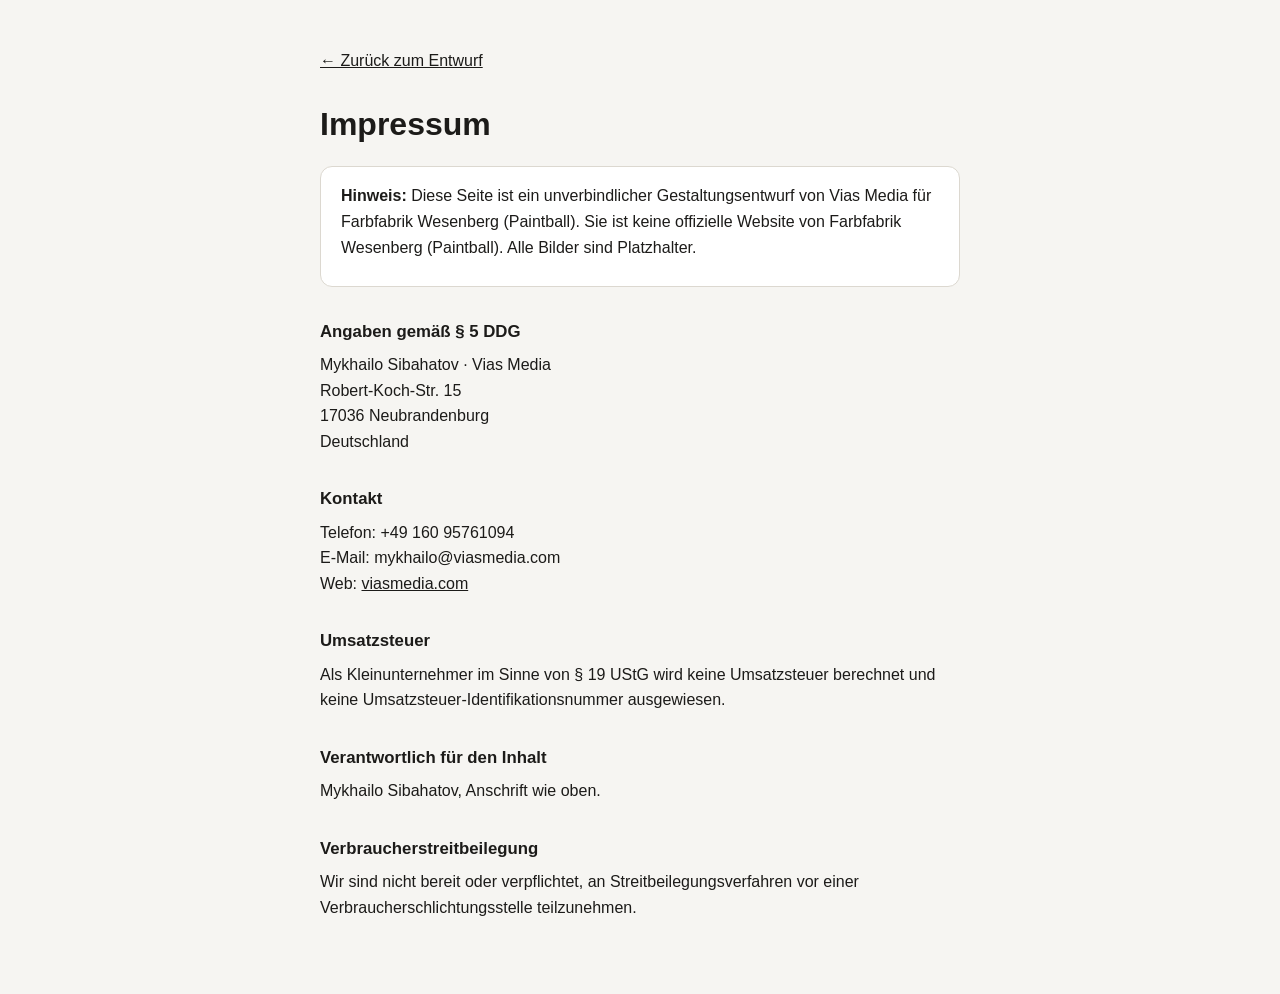
<file: impressum.html>
<!DOCTYPE html>
<html lang="de">
<head>
  <meta charset="utf-8">
  <meta name="viewport" content="width=device-width, initial-scale=1">
  <meta name="robots" content="noindex, nofollow">
  <title>Impressum · Entwurf von Vias Media</title>
  <style>
    :root { color-scheme: light; }
    body { margin: 0; background: #F6F5F2; color: #1C1B19; font: 1rem/1.6 -apple-system, BlinkMacSystemFont, "Segoe UI", Roboto, Helvetica, Arial, sans-serif; }
    main { max-width: 40rem; margin-inline: auto; padding: 3rem 1.5rem 4rem; }
    .back { display: inline-block; margin-bottom: 2rem; color: #1C1B19; }
    h1 { font-size: 2rem; line-height: 1.15; margin: 0 0 1.5rem; }
    h2 { font-size: 1.05rem; margin: 2rem 0 .4rem; }
    p { margin: 0 0 .6rem; }
    .note { background: #FFFFFF; border: 1px solid #DCD8D0; border-radius: .75rem; padding: 1rem 1.25rem; }
    a { color: inherit; }
  </style>
</head>
<body>
  <main>
    <div><a class="back" href="index.html">← Zurück zum Entwurf</a></div>
    <div><h1>Impressum</h1></div>
    <div class="note"><p><b>Hinweis:</b> Diese Seite ist ein unverbindlicher Gestaltungsentwurf von Vias Media für Farbfabrik Wesenberg (Paintball). Sie ist keine offizielle Website von Farbfabrik Wesenberg (Paintball). Alle Bilder sind Platzhalter.</p></div>

    <div><h2>Angaben gemäß § 5 DDG</h2></div>
    <div><p>Mykhailo Sibahatov · Vias Media<br>Robert-Koch-Str. 15<br>17036 Neubrandenburg<br>Deutschland</p></div>

    <div><h2>Kontakt</h2></div>
    <div><p>Telefon: +49 160 95761094<br>E-Mail: mykhailo@viasmedia.com<br>Web: <a href="https://viasmedia.com">viasmedia.com</a></p></div>

    <div><h2>Umsatzsteuer</h2></div>
    <div><p>Als Kleinunternehmer im Sinne von § 19 UStG wird keine Umsatzsteuer berechnet und keine Umsatzsteuer-Identifikationsnummer ausgewiesen.</p></div>

    <div><h2>Verantwortlich für den Inhalt</h2></div>
    <div><p>Mykhailo Sibahatov, Anschrift wie oben.</p></div>

    <div><h2>Verbraucherstreitbeilegung</h2></div>
    <div><p>Wir sind nicht bereit oder verpflichtet, an Streitbeilegungsverfahren vor einer Verbraucherschlichtungsstelle teilzunehmen.</p></div>
  </main>
</body>
</html>
</file>
<file: css/styles.css>
/* Designentwurf „Farbfabrik Paintball – Paintpark Wesenberg“
   Gestaltung und Code © 2026 Mykhailo Sibahatov. Alle Rechte vorbehalten.
   Nur zur Ansicht — keine Nutzung ohne schriftliche Vereinbarung (LICENSE).
   ==========================================================================
   Farbfabrik Paintball – Paintpark Wesenberg — site styles

   Look: the old site's charcoal + green, the logo's paint colours (pink,
   yellow, blue, green, orange, violet) for splats and package colours,
   torn paper edges between sections, typewriter labels (the logo's type).

   Spacing is one fluid system (tokens below), never per-breakpoint numbers.
   Breakpoints only change layout. Radius rule: a rounded element nested in
   another gets inner radius = outer radius − the gap between them.
   ========================================================================== */

@font-face { font-family: "Big Shoulders Display"; font-weight: 700 900; font-display: swap; src: url("../fonts/big-shoulders-display.woff2") format("woff2"); }
@font-face { font-family: "Barlow"; font-weight: 400; font-display: swap; src: url("../fonts/barlow-400.woff2") format("woff2"); }
@font-face { font-family: "Barlow"; font-weight: 500; font-display: swap; src: url("../fonts/barlow-500.woff2") format("woff2"); }
@font-face { font-family: "Barlow"; font-weight: 600; font-display: swap; src: url("../fonts/barlow-600.woff2") format("woff2"); }
@font-face { font-family: "Barlow"; font-weight: 700; font-display: swap; src: url("../fonts/barlow-700.woff2") format("woff2"); }
@font-face { font-family: "Special Elite"; font-weight: 400; font-display: swap; src: url("../fonts/special-elite.woff2") format("woff2"); }

:root {
  /* colour */
  --night:      #121311;
  --night-2:    #1C1E1A;
  --night-3:    #272A24;
  --ground:     #FFFFFF;
  --tint:       #F1F0EA;       /* concrete: alternate sections, tiles on white */
  --sand:       #E6E4DB;
  --ink:        #141512;
  --muted:      #585B53;
  --line:       rgba(20, 21, 18, .12);
  --on-dark:    #F3F2EC;
  --on-dark-2:  rgba(243, 242, 236, .7);
  --line-dark:  rgba(243, 242, 236, .13);

  --green:      #62C22B;       /* the old site's green, brightened for dark grounds */
  --green-hi:   #76D340;
  --green-deep: #2C7611;       /* green dark enough for small text on white */
  --green-wash: rgba(98, 194, 43, .16);
  --on-green:   #0E1908;

  /* the logo's paint */
  --pink:   #EC4C8A;
  --yellow: #FFCE2E;
  --blue:   #26A6E4;
  --orange: #F4702A;
  --violet: #8E5BDB;
  --error:  #C62D1F;

  /* generated by tools/shapes.py */
  --splat-mask: url("data:image/svg+xml,%3Csvg xmlns='http://www.w3.org/2000/svg' viewBox='-110 -110 220 220'%3E%3Cpath d='M47.2 0.0C47.7 1.0 48.2 2.1 48.6 3.2C48.9 4.3 49.2 5.4 49.4 6.5C49.6 7.6 49.6 8.7 49.5 9.8C49.4 11.0 49.2 12.0 49.0 13.1C48.8 14.2 48.3 15.2 48.2 16.4C48.1 17.5 47.9 18.6 48.4 20.0C48.8 21.5 49.6 23.0 50.9 25.1C52.3 27.2 54.5 29.8 56.7 32.7C58.9 35.7 62.4 39.7 63.9 42.7C65.4 45.7 67.0 49.3 65.8 50.5C64.7 51.7 60.6 51.1 56.9 49.9C53.2 48.7 47.2 45.3 43.5 43.5C39.7 41.7 36.6 39.9 34.3 39.1C32.0 38.4 31.0 38.6 29.7 38.7C28.5 38.9 27.7 39.5 26.8 40.1C25.9 40.6 25.0 41.1 24.2 42.0C23.5 42.8 22.8 43.7 22.4 45.4C22.0 47.2 22.1 50.0 21.7 52.4C21.3 54.7 21.2 58.5 20.2 59.6C19.2 60.6 17.4 60.3 15.8 58.8C14.1 57.3 11.7 53.1 10.1 50.7C8.4 48.3 7.0 45.2 5.8 44.2C4.6 43.2 3.9 43.4 2.9 44.6C2.0 45.8 1.1 49.3 0.0 51.4C-1.1 53.5 -2.5 56.3 -3.7 57.1C-5.0 58.0 -6.2 56.6 -7.4 56.4C-8.7 56.2 -9.9 56.1 -11.1 56.0C-12.4 55.9 -13.9 56.6 -14.9 55.7C-15.9 54.8 -16.6 52.4 -17.2 50.7C-17.9 49.1 -18.3 47.0 -18.9 45.7C-19.6 44.5 -20.5 44.0 -21.4 43.3C-22.2 42.6 -23.2 42.2 -24.0 41.6C-24.9 41.0 -25.7 40.4 -26.5 39.7C-27.3 39.0 -28.1 38.3 -28.8 37.5C-29.5 36.8 -30.2 36.0 -30.9 35.2C-31.6 34.4 -32.2 33.7 -32.9 32.9C-33.6 32.2 -34.3 31.5 -35.0 30.7C-35.8 30.0 -36.5 29.3 -37.3 28.6C-38.1 27.9 -38.9 27.3 -39.7 26.5C-40.5 25.8 -41.4 25.1 -42.2 24.3C-42.9 23.6 -43.7 22.8 -44.5 21.9C-45.2 21.1 -45.9 20.2 -46.4 19.2C-47.0 18.3 -47.5 17.3 -48.0 16.3C-48.4 15.3 -48.8 14.2 -49.2 13.2C-49.6 12.1 -50.0 11.1 -50.6 10.1C-51.2 9.0 -52.0 8.0 -52.9 7.0C-53.8 5.9 -55.1 4.8 -56.1 3.7C-57.1 2.5 -58.5 1.3 -59.1 0.0C-59.6 -1.3 -60.0 -2.7 -59.6 -3.9C-59.2 -5.1 -58.0 -6.4 -56.6 -7.5C-55.2 -8.5 -53.0 -9.4 -51.3 -10.2C-49.5 -11.0 -47.2 -11.5 -46.1 -12.4C-45.1 -13.2 -44.3 -13.9 -44.9 -15.2C-45.5 -16.6 -48.9 -19.0 -49.7 -20.6C-50.6 -22.2 -51.3 -24.1 -50.1 -24.7C-49.0 -25.4 -44.6 -24.5 -42.6 -24.6C-40.6 -24.7 -39.2 -24.9 -38.1 -25.4C-37.0 -26.0 -36.8 -27.0 -36.1 -27.7C-35.5 -28.5 -34.9 -29.3 -34.2 -30.0C-33.5 -30.7 -32.7 -31.3 -32.0 -32.0C-31.3 -32.7 -30.4 -33.1 -29.9 -34.1C-29.3 -35.0 -28.8 -35.8 -28.8 -37.5C-28.8 -39.3 -29.3 -41.7 -29.8 -44.5C-30.2 -47.4 -31.4 -51.8 -31.5 -54.6C-31.6 -57.4 -31.4 -60.6 -30.3 -61.4C-29.2 -62.3 -26.8 -61.1 -24.8 -59.9C-22.9 -58.8 -20.3 -55.6 -18.6 -54.7C-16.9 -53.9 -15.7 -53.3 -14.7 -54.8C-13.7 -56.2 -13.4 -60.2 -12.6 -63.3C-11.8 -66.4 -11.0 -71.7 -9.7 -73.3C-8.4 -75.0 -6.4 -74.8 -4.8 -73.2C-3.2 -71.5 -1.4 -66.6 -0.0 -63.5C1.4 -60.4 2.5 -56.7 3.6 -54.5C4.7 -52.2 5.6 -51.0 6.6 -49.9C7.5 -48.7 8.5 -48.1 9.4 -47.3C10.3 -46.5 11.2 -45.8 12.1 -45.1C12.9 -44.4 13.8 -43.7 14.6 -43.0C15.4 -42.3 16.2 -41.7 17.0 -41.1C17.8 -40.5 18.6 -40.0 19.5 -39.5C20.3 -39.0 21.1 -38.5 22.0 -38.1C22.8 -37.6 23.7 -37.2 24.6 -36.8C25.5 -36.4 26.4 -36.0 27.2 -35.5C28.1 -35.0 29.0 -34.5 29.8 -34.0C30.6 -33.4 31.4 -32.8 32.1 -32.1C32.9 -31.5 33.5 -30.7 34.1 -29.9C34.7 -29.1 35.2 -28.3 35.7 -27.4C36.1 -26.5 36.5 -25.5 36.8 -24.6C37.1 -23.6 37.3 -22.6 37.5 -21.7C37.7 -20.7 37.9 -19.7 38.1 -18.8C38.2 -17.8 38.4 -16.9 38.6 -16.0C38.8 -15.1 39.0 -14.2 39.3 -13.3C39.6 -12.5 40.0 -11.7 40.4 -10.8C40.8 -10.0 41.3 -9.2 41.8 -8.3C42.3 -7.5 42.9 -6.6 43.5 -5.7C44.1 -4.8 44.8 -3.9 45.4 -3.0C46.0 -2.0 46.6 -1.0 47.2 0.0ZM-40.1 -74.9a3.2 3.2 0 1 1 6.4 0a3.2 3.2 0 1 1 -6.4 0ZM-69.4 -30.1a4.6 4.6 0 1 1 9.2 0a4.6 4.6 0 1 1 -9.2 0ZM-12.3 -77.2a4.3 4.3 0 1 1 8.5 0a4.3 4.3 0 1 1 -8.5 0ZM65.2 48.5a2.2 2.2 0 1 1 4.4 0a2.2 2.2 0 1 1 -4.4 0ZM-71.7 20.6a1.7 1.7 0 1 1 3.3 0a1.7 1.7 0 1 1 -3.3 0ZM-75.2 9.1a2.2 2.2 0 1 1 4.4 0a2.2 2.2 0 1 1 -4.4 0ZM64.5 -51.8a3.4 3.4 0 1 1 6.7 0a3.4 3.4 0 1 1 -6.7 0ZM-0.4 58.3a2.2 2.2 0 1 1 4.5 0a2.2 2.2 0 1 1 -4.5 0ZM58.6 52.5a2.0 2.0 0 1 1 4.0 0a2.0 2.0 0 1 1 -4.0 0Z'/%3E%3C/svg%3E");
  --torn: url("data:image/svg+xml,%3Csvg xmlns='http://www.w3.org/2000/svg' viewBox='0 0 1440 48' preserveAspectRatio='none'%3E%3Cpath d='M0 48.0L0 26.4L6 27.8L12 21.3L18 24.1L22 30.1L25 32.1L32 29.5L34 31.3L42 33.0L47 33.3L53 35.3L57 32.5L61 22.2L65 24.5L70 25.8L72 35.4L76 29.2L84 27.2L92 26.2L98 24.0L106 21.5L110 22.7L117 23.3L120 21.2L128 19.7L133 19.9L140 20.3L148 18.2L151 20.3L157 18.7L164 18.3L172 21.8L178 22.2L181 21.9L187 22.3L190 24.4L197 26.1L203 25.4L208 27.0L216 34.8L220 34.9L225 35.8L232 36.8L239 36.8L244 35.9L252 34.9L258 32.1L264 31.1L270 25.3L276 23.8L278 23.9L281 23.1L283 23.2L289 28.4L292 27.7L297 24.9L302 24.1L309 23.9L313 22.0L321 25.2L328 22.4L334 20.8L338 20.9L346 20.8L351 20.0L356 19.6L360 20.1L364 19.5L366 20.4L373 19.6L381 19.0L387 20.4L393 19.8L397 20.7L404 14.5L411 26.0L416 26.4L421 28.8L428 26.8L430 28.7L434 30.1L439 30.0L442 30.1L445 31.6L447 32.4L453 29.2L459 31.5L463 33.4L468 30.8L470 29.6L476 30.7L480 29.2L488 28.2L491 28.8L496 29.2L500 30.4L503 29.2L509 29.9L512 27.3L519 27.1L521 28.4L529 29.2L537 29.9L543 28.7L548 27.6L555 28.3L562 28.2L569 32.9L571 34.5L573 33.5L578 32.6L581 31.2L584 29.3L587 36.2L591 37.7L596 39.2L600 38.9L603 34.9L608 36.8L612 34.5L615 32.2L621 36.0L628 34.5L636 33.8L638 35.4L641 33.0L643 30.9L645 27.8L650 27.1L654 24.8L660 33.9L665 33.6L671 35.2L678 32.8L681 33.7L683 30.6L688 30.6L694 27.6L698 25.1L705 25.6L711 26.1L717 28.7L721 30.3L723 28.0L727 25.3L729 22.9L736 25.8L741 32.2L748 32.9L751 33.5L758 30.6L763 29.8L770 29.6L773 31.1L781 28.0L788 27.2L791 27.5L795 26.5L802 28.5L805 35.5L807 35.8L814 33.9L820 40.0L825 36.8L827 34.7L834 33.3L841 33.7L848 32.2L853 30.4L857 30.4L861 32.5L863 33.4L871 33.7L876 31.3L880 33.6L882 32.2L889 34.0L892 34.3L896 35.8L900 35.5L906 36.2L911 37.1L916 35.6L919 33.4L922 30.0L928 27.8L934 28.8L939 30.5L946 30.9L952 32.4L955 29.8L961 27.2L968 28.9L976 29.3L978 26.5L983 27.6L987 27.7L993 26.8L1001 29.4L1007 27.9L1011 29.1L1015 28.8L1020 27.4L1026 24.7L1032 22.4L1036 25.6L1044 23.3L1046 30.8L1051 29.7L1054 32.1L1057 30.3L1062 27.3L1066 27.7L1072 14.0L1079 17.1L1087 19.5L1094 19.8L1097 20.0L1101 21.6L1106 19.6L1113 7.2L1119 7.0L1126 6.2L1130 9.7L1133 11.5L1135 10.7L1140 12.2L1143 14.0L1149 13.1L1151 16.0L1157 18.7L1159 24.7L1164 25.7L1169 27.0L1177 25.8L1180 25.6L1184 28.1L1191 25.9L1196 24.2L1199 23.5L1202 22.5L1206 24.8L1212 23.5L1216 26.1L1219 32.2L1226 38.7L1228 38.8L1232 40.0L1238 36.3L1244 37.6L1250 38.4L1253 25.2L1261 25.1L1264 27.8L1268 25.3L1274 23.5L1280 23.5L1283 22.4L1291 23.2L1297 25.4L1301 24.7L1307 25.7L1313 24.8L1320 25.4L1325 26.3L1329 25.3L1335 24.9L1339 23.2L1346 23.6L1350 21.1L1352 21.7L1357 19.9L1363 18.2L1367 17.7L1372 16.9L1376 18.6L1383 19.5L1390 20.0L1396 20.7L1399 21.1L1402 19.9L1405 23.4L1407 23.4L1410 24.8L1414 24.2L1417 25.9L1422 25.9L1426 25.0L1431 24.6L1437 35.0L1440 36.2L1440 48.0Z'/%3E%3C/svg%3E");
  --marker: url("data:image/svg+xml,%3Csvg xmlns='http://www.w3.org/2000/svg' viewBox='0 0 200 40' preserveAspectRatio='none'%3E%3Cpath d='M8 6.1L16 8.5L24 5.8L32 7.7L40 5.7L48 6.2L56 8.6L64 6.1L72 7.5L80 6.9L88 6.9L96 7.0L104 6.0L112 8.1L120 5.7L128 6.1L136 5.5L144 6.3L152 6.7L160 8.3L168 6.6L176 5.8L184 6.2L192 8.6L192 32.6L184 34.4L176 33.6L168 34.5L160 33.5L152 34.6L144 34.0L136 34.5L128 35.3L120 34.3L112 32.9L104 32.6L96 35.4L88 34.0L80 33.0L72 35.4L64 34.3L56 34.7L48 35.2L40 33.3L32 33.5L24 35.2L16 32.8L8 34.8ZM8 8.2L-4.9 9.3L8 10.4ZM8 15.5L-6.4 16.5L8 17.4ZM8 19.6L0.5 20.6L8 21.5ZM8 25.8L1.3 27.1L8 28.3ZM8 31.4L-5.0 32.2L8 32.9ZM192 8.5L198.1 9.3L192 10.2ZM192 14.1L202.2 15.0L192 15.9ZM192 20.9L206.9 21.6L192 22.3ZM192 25.6L199.7 26.7L192 27.7ZM192 32.3L200.0 33.5L192 34.6Z' fill='%23EC4C8A' fill-opacity='.42'/%3E%3C/svg%3E");
  --marker-night: url("data:image/svg+xml,%3Csvg xmlns='http://www.w3.org/2000/svg' viewBox='0 0 200 40' preserveAspectRatio='none'%3E%3Cpath d='M8 6.1L16 8.5L24 5.8L32 7.7L40 5.7L48 6.2L56 8.6L64 6.1L72 7.5L80 6.9L88 6.9L96 7.0L104 6.0L112 8.1L120 5.7L128 6.1L136 5.5L144 6.3L152 6.7L160 8.3L168 6.6L176 5.8L184 6.2L192 8.6L192 32.6L184 34.4L176 33.6L168 34.5L160 33.5L152 34.6L144 34.0L136 34.5L128 35.3L120 34.3L112 32.9L104 32.6L96 35.4L88 34.0L80 33.0L72 35.4L64 34.3L56 34.7L48 35.2L40 33.3L32 33.5L24 35.2L16 32.8L8 34.8ZM8 8.2L-4.9 9.3L8 10.4ZM8 15.5L-6.4 16.5L8 17.4ZM8 19.6L0.5 20.6L8 21.5ZM8 25.8L1.3 27.1L8 28.3ZM8 31.4L-5.0 32.2L8 32.9ZM192 8.5L198.1 9.3L192 10.2ZM192 14.1L202.2 15.0L192 15.9ZM192 20.9L206.9 21.6L192 22.3ZM192 25.6L199.7 26.7L192 27.7ZM192 32.3L200.0 33.5L192 34.6Z' fill='%23EC4C8A' fill-opacity='.78'/%3E%3C/svg%3E");
  --marker-green: url("data:image/svg+xml,%3Csvg xmlns='http://www.w3.org/2000/svg' viewBox='0 0 200 40' preserveAspectRatio='none'%3E%3Cpath d='M8 6.1L16 8.5L24 5.8L32 7.7L40 5.7L48 6.2L56 8.6L64 6.1L72 7.5L80 6.9L88 6.9L96 7.0L104 6.0L112 8.1L120 5.7L128 6.1L136 5.5L144 6.3L152 6.7L160 8.3L168 6.6L176 5.8L184 6.2L192 8.6L192 32.6L184 34.4L176 33.6L168 34.5L160 33.5L152 34.6L144 34.0L136 34.5L128 35.3L120 34.3L112 32.9L104 32.6L96 35.4L88 34.0L80 33.0L72 35.4L64 34.3L56 34.7L48 35.2L40 33.3L32 33.5L24 35.2L16 32.8L8 34.8ZM8 8.2L-4.9 9.3L8 10.4ZM8 15.5L-6.4 16.5L8 17.4ZM8 19.6L0.5 20.6L8 21.5ZM8 25.8L1.3 27.1L8 28.3ZM8 31.4L-5.0 32.2L8 32.9ZM192 8.5L198.1 9.3L192 10.2ZM192 14.1L202.2 15.0L192 15.9ZM192 20.9L206.9 21.6L192 22.3ZM192 25.6L199.7 26.7L192 27.7ZM192 32.3L200.0 33.5L192 34.6Z' fill='%2362C22B' fill-opacity='.5'/%3E%3C/svg%3E");

  /* type */
  --font-head: "Big Shoulders Display", Impact, "Arial Narrow", sans-serif;
  --font-body: "Barlow", system-ui, -apple-system, "Segoe UI", sans-serif;
  --font-type: "Special Elite", "Courier New", monospace;

  --fs-display: clamp(3.25rem, 1.6rem + 7vw, 8rem);
  --fs-h2:      clamp(2.625rem, 1.7rem + 3.9vw, 5rem);
  --fs-h3:      clamp(1.5rem, 1.35rem + .5vw, 1.875rem);
  --fs-lead:    clamp(1.0625rem, 1rem + .25vw, 1.1875rem);
  --fs-body:    1rem;
  --fs-small:   .9375rem;
  --fs-ui:      .875rem;

  /* space — one fluid system */
  --gutter:     clamp(1rem, .5rem + 2.2vw, 2rem);
  --container:  76rem;
  --section-y:  clamp(5.5rem, 2.75rem + 10.5vw, 13rem);
  --head-gap:   clamp(2.5rem, 1.5rem + 3vw, 4.5rem);
  --block-gap:  clamp(2.5rem, 1.5rem + 3vw, 4rem);
  --col-gap:    clamp(2rem, .75rem + 4.5vw, 5.5rem);
  --grid-gap:   clamp(.75rem, .5rem + .8vw, 1.25rem);
  --card-pad:   clamp(1.125rem, .8rem + 1.1vw, 1.75rem);
  --card-pad-s: clamp(1rem, .85rem + .5vw, 1.25rem);
  --card-gap:   clamp(1rem, .8rem + .8vw, 1.25rem);
  --form-pad:   clamp(1.25rem, .8rem + 1.8vw, 2.5rem);
  --stack:      1.25rem;
  --torn-h:     clamp(1rem, .6rem + 1.4vw, 2rem);

  /* controls — one height per bar, one radius family */
  --ctl-h:   3.25rem;
  --ctl-r:   .5rem;
  --inset:   .375rem;                                   /* strip padding around its controls */
  --strip-r: calc(var(--ctl-r) + var(--inset));
  --card-r:  clamp(.875rem, .75rem + .5vw, 1.125rem);
  --header-top: .75rem;

  /* motion */
  --t-color: .2s ease;
  --ease-soft: cubic-bezier(.16, 1, .3, 1);
  --ease-pop: cubic-bezier(.34, 1.56, .64, 1);
}

/* ---------- base ---------- */
*, *::before, *::after { box-sizing: border-box; }
html { -webkit-text-size-adjust: 100%; text-size-adjust: 100%; scroll-behavior: smooth; scroll-padding-top: 6rem; background: var(--night); }
html.nav-open, html.sheet-open { overflow: hidden; }       /* plus the body pin in JS, for iOS Safari */
body {
  margin: 0;
  background: var(--ground);
  color: var(--ink);
  font: 400 var(--fs-body)/1.6 var(--font-body);
  -webkit-font-smoothing: antialiased;
  overflow-x: clip;
}
h1, h2, h3, p, ul, ol, dl, dd, figure { margin: 0; }
ul, ol { padding: 0; list-style: none; }
img, svg { display: block; max-width: 100%; }
img { height: auto; }
a { color: inherit; text-decoration-thickness: 1px; text-underline-offset: .22em; }
button, input, select, textarea { font: inherit; color: inherit; }
b, strong { font-weight: 700; }
:focus-visible { outline: 2px solid var(--green-deep); outline-offset: 3px; }
.section--night :focus-visible, .site-header :focus-visible, .hero :focus-visible, .footer :focus-visible { outline-color: var(--green); }
::selection { background: var(--pink); color: #fff; }

/* sprite: icons are strokes, splats are fills */
.sprite { position: absolute; width: 0; height: 0; overflow: hidden; }
use[href^="#i-"] { fill: none; stroke: currentColor; stroke-width: 2; stroke-linecap: round; stroke-linejoin: round; }
use[href^="#splat"] { fill: currentColor; stroke: none; }

main { overflow-x: hidden; }                   /* the tilted tape band runs past both edges */
@supports (overflow: clip) { main { overflow-x: clip; } }
.container {
  width: 100%;
  max-width: calc(var(--container) + 2 * var(--gutter));
  margin-inline: auto;
  padding-inline: var(--gutter);
}
.section { position: relative; --sec-bg: var(--ground); background: var(--sec-bg); }
.section > .container { padding-block: var(--section-y); }
.section--tint { --sec-bg: var(--tint); }
.section--night { --sec-bg: var(--night); color: var(--on-dark); }

/* torn paper edge: the lower section tears into the one above */
.torn::before {
  content: ""; position: absolute; left: 0; right: 0; z-index: 2;
  top: calc(-1 * var(--torn-h) + 1px); height: var(--torn-h);
  background: var(--sec-bg);
  -webkit-mask: var(--torn) var(--torn-x, 0) 0 / 90rem 100% repeat-x;
          mask: var(--torn) var(--torn-x, 0) 0 / 90rem 100% repeat-x;
  pointer-events: none;
}

.skip-link {
  position: absolute; left: 1rem; top: -4rem; z-index: 400;
  padding: .75rem 1.25rem; border-radius: var(--ctl-r);
  background: var(--green); color: var(--on-green); font-weight: 700; text-decoration: none;
}
.skip-link:focus { top: 1rem; }
.visually-hidden {
  position: absolute; width: 1px; height: 1px; margin: -1px; padding: 0;
  overflow: hidden; clip: rect(0 0 0 0); white-space: nowrap; border: 0;
}

/* ---------- type roles ---------- */
.eyebrow { display: flex; align-items: center; gap: .625rem; color: var(--muted); }
.eyebrow p { font: 400 .9375rem/1.4 var(--font-type); letter-spacing: .02em; }
.eyebrow::before {                                          /* one paint dot */
  content: ""; flex: none; width: .75rem; height: .75rem; border-radius: 50% 44% 52% 46%;
  background: var(--green); box-shadow: .5rem -.3rem 0 -.25rem var(--green), -.2rem .45rem 0 -.28rem var(--green);
}
.eyebrow--dark, .section--night .eyebrow { color: var(--on-dark-2); }

.display h1, .heading h2 {
  font-family: var(--font-head); font-weight: 800; text-transform: uppercase;
  text-wrap: balance;
}
.display h1 { font-size: var(--fs-display); line-height: .88; letter-spacing: .005em; font-weight: 900; }
.heading h2 { font-size: var(--fs-h2); line-height: .92; letter-spacing: .005em; }
h3 { font-family: var(--font-head); font-weight: 800; text-transform: uppercase; font-size: var(--fs-h3); line-height: 1; letter-spacing: .01em; }

/* marker highlight: a brush swipe in the logo's pink behind one phrase */
.heading em, .display em {
  font-style: normal; color: inherit;
  padding: 0 .12em; margin: 0 -.06em;
  background: var(--marker) no-repeat 0 90% / 100% .5em;
  -webkit-box-decoration-break: clone; box-decoration-break: clone;
}
.section--night .heading em, .display em { background-image: var(--marker-night); }
.display em { transition: background-size .7s var(--ease-soft) .15s; }
.js:not(.is-loaded) .display em { background-size: 0 .5em; }

.lead p { font-size: var(--fs-lead); line-height: 1.55; color: var(--muted); max-width: 34rem; text-wrap: pretty; }
.lead--dark p, .section--night .lead p { color: var(--on-dark-2); }
.section-head { display: grid; gap: var(--stack); margin-bottom: var(--head-gap); max-width: 50rem; }
.section-head--split { max-width: none; grid-template-columns: minmax(0, 1.4fr) minmax(0, 1fr); align-items: end; column-gap: var(--col-gap); }
.section-head__main { display: grid; gap: var(--stack); }

/* ---------- buttons: one height, one radius family ---------- */
.btn {
  display: inline-flex; align-items: center; justify-content: center; gap: .5rem;
  min-height: var(--ctl-h); padding: 0 1.25rem;
  border: 0; border-radius: var(--ctl-r);
  font-size: 1rem; font-weight: 700; line-height: 1; text-decoration: none; white-space: nowrap;
  cursor: pointer;
  transition: background-color var(--t-color), color var(--t-color), box-shadow var(--t-color);
}
.btn svg { width: 1.125rem; height: 1.125rem; flex: none; }
.btn svg:has(use[href="#i-arrow"]) { transition: transform .2s ease; }
.btn:hover svg:has(use[href="#i-arrow"]) { transform: translateX(.1875rem); }
.btn--lg { padding: 0 1.5rem; font-size: 1.0625rem; }
.btn--green { background: var(--green); color: var(--on-green); }
.btn--green:hover { background: var(--green-hi); }
.btn--dark { background: var(--night); color: var(--on-dark); }
.btn--dark:hover { background: var(--night-3); }
.btn--ghost { background: none; color: var(--on-dark); box-shadow: inset 0 0 0 1px rgba(243, 242, 236, .4); }
.btn--ghost:hover { background: rgba(243, 242, 236, .08); box-shadow: inset 0 0 0 1px var(--on-dark); }
.btn--tile { width: var(--ctl-h); padding: 0; background: rgba(243, 242, 236, .08); color: var(--on-dark); }
.btn--tile:hover { background: rgba(243, 242, 236, .16); }
.btn--wide { width: auto; padding: 0 1.25rem; }

/* ==========================================================================
   Header — one continuous strip: logo · links · phone · CTA.
   On phones the same strip grows downward into the menu sheet.
   ========================================================================== */
.site-header {
  position: fixed; inset: 0 0 auto; z-index: 100;
  padding-top: calc(var(--header-top) + env(safe-area-inset-top, 0px));
  pointer-events: none;
}
.site-header .container { pointer-events: auto; }
.navbar {
  position: relative;
  display: flex; flex-wrap: wrap; align-items: center; column-gap: 1rem;
  padding: var(--inset);
  border-radius: var(--strip-r);
  background: rgba(18, 19, 17, .62);
  -webkit-backdrop-filter: saturate(1.3) blur(16px); backdrop-filter: saturate(1.3) blur(16px);
  box-shadow: inset 0 0 0 1px var(--line-dark);
  color: var(--on-dark);
  transition: background-color .35s ease, box-shadow .35s ease;
}
.site-header.is-scrolled .navbar, .navbar[data-open="true"] {
  background: rgba(18, 19, 17, .9);
  box-shadow: inset 0 0 0 1px var(--line-dark), 0 18px 40px -24px rgba(0, 0, 0, .8);
}
.brand { display: flex; align-items: center; flex: none; height: var(--ctl-h); padding-inline: .25rem; border-radius: var(--ctl-r); }
.brand__logo { height: 100%; width: auto; }

.navbar__menu { position: relative; flex: 1; display: flex; justify-content: center; min-width: 0; }
.navbar__links { position: relative; display: flex; align-items: center; }
.navbar__link {
  position: relative; z-index: 1;
  display: flex; align-items: center; height: var(--ctl-h); padding: 0 .9rem;
  border-radius: var(--ctl-r);
  color: var(--on-dark-2); font-weight: 600; font-size: .9688rem; text-decoration: none;
  transition: color var(--t-color), background-color var(--t-color);
}
.navbar__link:hover, .navbar__link:focus-visible { color: var(--on-dark); }
.navbar__link.is-current { color: var(--on-dark); background: var(--green-wash); font-weight: 700; }
/* the bold current label keeps its width: every label reserves its bold size */
.navbar__link span { display: inline-grid; }
.navbar__link span::after { content: attr(data-t); font-weight: 700; height: 0; visibility: hidden; overflow: hidden; }
.navbar__glider {
  position: absolute; z-index: 0; height: var(--ctl-h); border-radius: var(--ctl-r);
  background: rgba(243, 242, 236, .08); opacity: 0; pointer-events: none;
  transition: left .3s var(--ease-soft), width .3s var(--ease-soft), top .3s var(--ease-soft), opacity .2s ease;
}
.navbar__menu.has-glider .navbar__glider { opacity: 1; }
.navbar__sheet { display: contents; }
.navbar__arrow, .navbar__sheet-foot, .navbar__toggle { display: none; }
.navbar__actions { display: flex; align-items: center; gap: var(--inset); margin-left: auto; }
.navbar__toggle svg { width: 1.375rem; height: 1.375rem; }
.navbar__icon-close { display: none; }
.navbar[data-open="true"] .navbar__icon-open { display: none; }
.navbar[data-open="true"] .navbar__icon-close { display: block; }

/* ==========================================================================
   Hero — the field at dusk, the claim, two taped photos, a scoreboard.
   Clicking the field leaves a paint hit (JS).
   ========================================================================== */
.hero {
  position: relative; isolation: isolate;
  display: flex; flex-direction: column;
  min-height: max(40rem, min(calc(var(--vh, 1vh) * 100), 62rem));
  background: var(--night); color: var(--on-dark);
  overflow: hidden;
}
@media (hover: hover) and (pointer: fine) {
  .hero { cursor: url("data:image/svg+xml,%3Csvg xmlns='http://www.w3.org/2000/svg' width='32' height='32' fill='none' stroke='%2362C22B' stroke-width='2'%3E%3Ccircle cx='16' cy='16' r='9'/%3E%3Cpath d='M16 2v8M16 22v8M2 16h8M22 16h8'/%3E%3Ccircle cx='16' cy='16' r='1' fill='%2362C22B'/%3E%3C/svg%3E") 16 16, crosshair; }
  .hero a, .hero button { cursor: pointer; }
}
.hero__bg { position: absolute; inset: 0; z-index: -2; }
.hero__bg img { width: 100%; height: 100%; object-fit: cover; object-position: 50% 60%; filter: saturate(.7) contrast(1.05); }
.hero__bg::after {
  content: ""; position: absolute; inset: 0;
  background:
    linear-gradient(180deg, rgba(18, 19, 17, .75) 0%, rgba(18, 19, 17, .25) 30%, rgba(18, 19, 17, .55) 70%, var(--night) 100%),
    linear-gradient(90deg, rgba(18, 19, 17, .9) 0%, rgba(18, 19, 17, .55) 55%, rgba(18, 19, 17, .2) 100%);
}
.hero__hits { position: absolute; inset: 0; z-index: 2; pointer-events: none; }   /* over the text and photos … */
.hero__ctas { position: relative; z-index: 3; }                                     /* … but never over the buttons */
.hero__copy, .hero__foot { -webkit-user-select: none; user-select: none; }          /* clicks shoot, they don't select */
.hit {
  position: absolute; width: var(--s, 8rem); height: var(--s, 8rem); margin: calc(var(--s, 8rem) / -2) 0 0 calc(var(--s, 8rem) / -2);
  color: var(--c); opacity: .92;
  transform: rotate(var(--r, 0deg)) scale(1);
  animation: hit .42s var(--ease-pop) both;
}
.hit.is-fading { transition: opacity 1.2s ease; opacity: 0; }
@keyframes hit { 0% { transform: rotate(var(--r, 0deg)) scale(.15); opacity: 0; } 40% { opacity: .95; } 100% { transform: rotate(var(--r, 0deg)) scale(1); } }

.hero__inner {
  flex: 1;
  display: grid; grid-template-columns: minmax(0, 1.25fr) minmax(0, .75fr); align-items: center; column-gap: var(--col-gap);
  padding-top: calc(var(--header-top) + var(--ctl-h) + 2 * var(--inset) + env(safe-area-inset-top, 0px) + clamp(2.5rem, 1rem + 4vw, 5rem));
  padding-bottom: clamp(2rem, 1rem + 3vw, 4rem);
}
.hero__copy { display: grid; gap: clamp(1.25rem, 1rem + 1vw, 1.75rem); justify-items: start; }
.hero__copy .lead p { max-width: 31rem; font-size: clamp(1.0625rem, 1rem + .2vw, 1.125rem); }
.hero__ctas { display: flex; flex-wrap: wrap; gap: .75rem; margin-top: .5rem; }

.hero__photos { position: relative; height: clamp(22rem, 16rem + 12vw, 30rem); }
.snap {
  position: absolute; margin: 0; padding: .5rem .5rem 1.75rem;
  background: #F5F3EA; border-radius: .25rem;
  box-shadow: 0 30px 50px -20px rgba(0, 0, 0, .7);
}
.snap img { width: 100%; aspect-ratio: 1; object-fit: cover; border-radius: .125rem; }
.snap--a { width: 62%; right: 26%; top: 2%; transform: rotate(-6deg); z-index: 1; }
.snap--b { width: 56%; right: 0; bottom: 4%; transform: rotate(5deg); }
.snap--b img { aspect-ratio: 4 / 3.4; }
.snap__tape {
  position: absolute; left: 50%; top: -.75rem; width: 5.5rem; height: 1.625rem; margin-left: -2.75rem;
  background: rgba(255, 206, 46, .78); transform: rotate(-3deg);
}
.snap--b .snap__tape { background: rgba(236, 76, 138, .75); transform: rotate(4deg); }
.snap__hit { position: absolute; width: 7rem; height: 7rem; left: 4%; bottom: 14%; z-index: 2; color: var(--green); transform: rotate(20deg); }
.js .hero__photos .snap { opacity: 0; transition: opacity .6s ease, transform .9s var(--ease-soft); }
.js .hero__photos .snap--a { transform: rotate(-14deg) translateY(2rem); }
.js .hero__photos .snap--b { transform: rotate(12deg) translateY(2rem); transition-delay: .12s; }
.is-loaded .hero__photos .snap { opacity: 1; }
.is-loaded .hero__photos .snap--a { transform: rotate(-6deg); }
.is-loaded .hero__photos .snap--b { transform: rotate(5deg); }
.js .snap__hit { transform: rotate(20deg) scale(0); transition: transform .45s var(--ease-pop) .7s; }
.is-loaded .snap__hit { transform: rotate(20deg) scale(1); }

.hero__foot { display: flex; align-items: flex-end; justify-content: space-between; gap: 1.5rem; padding-bottom: calc(var(--torn-h) + clamp(2.5rem, 1.5rem + 2vw, 3.5rem)); }
.score { display: grid; grid-template-columns: repeat(4, auto); border-top: 1px solid var(--line-dark); }
.score__item { display: grid; gap: .25rem; padding: 1rem clamp(1.25rem, .5rem + 2vw, 2.5rem) 0 0; margin-right: clamp(1.25rem, .5rem + 2vw, 2.5rem); border-right: 1px solid var(--line-dark); }
.score__item:last-child { border-right: 0; margin-right: 0; }
.score dt { order: 2; font: 400 .875rem/1.3 var(--font-type); color: var(--on-dark-2); }
.score dd { font: 800 1.25rem/1 var(--font-head); text-transform: uppercase; color: var(--on-dark-2); }
.score dd b { font-size: clamp(2.25rem, 1.8rem + 1.4vw, 3rem); font-weight: 900; color: var(--on-dark); }
.hero__hint { display: none; align-items: center; gap: .5rem; font: 400 .875rem/1 var(--font-type); color: var(--on-dark-2); }
.hero__hint svg { width: 1.125rem; height: 1.125rem; color: var(--green); }
@media (hover: hover) and (pointer: fine) { .hero__hint { display: flex; } }

/* ---------- tape band (overlaps hero and the park, tilted) ---------- */
.tape {
  position: relative; z-index: 5;
  margin-block: calc(-1 * var(--torn-h) - 1.5rem) -1.75rem;
  transform: rotate(-1.6deg); transform-origin: 50% 50%;
  width: 104%; margin-left: -2%;
  background: var(--green); color: var(--on-green);
  overflow: hidden;
  box-shadow: 0 10px 30px -12px rgba(0, 0, 0, .5);
}
.tape__track { display: flex; width: max-content; animation: tape 42s linear infinite; }
.tape span {
  display: flex; align-items: center; gap: 1.5rem; padding: .8rem 0 .8rem 1.5rem;
  font: 900 clamp(1.125rem, 1rem + .6vw, 1.5rem)/1 var(--font-head); text-transform: uppercase; letter-spacing: .04em; white-space: nowrap;
}
.tape span::after { content: ""; width: .5rem; height: .5rem; border-radius: 50%; background: var(--on-green); }
@keyframes tape { to { transform: translateX(-50%); } }

/* ==========================================================================
   Der Park
   ========================================================================== */
.park > .container { padding-top: calc(var(--section-y) + 1rem); }
.park__grid { display: grid; grid-template-columns: minmax(0, 1fr) minmax(0, 1fr); gap: var(--col-gap); align-items: center; }
.park__copy { display: grid; gap: var(--stack); }
.perks { display: grid; grid-template-columns: 1fr 1fr; gap: 1.5rem var(--grid-gap); margin-top: calc(var(--block-gap) - var(--stack)); }
.perk { display: grid; grid-template-columns: auto 1fr; gap: .875rem; align-items: start; }
.perk > svg { width: 2.75rem; height: 2.75rem; padding: .625rem; border-radius: var(--ctl-r); background: var(--green-wash); color: var(--green-deep); }
.perk h3 { font-size: 1.25rem; margin: .125rem 0 .375rem; }
.perk p { font-size: var(--fs-small); color: var(--muted); line-height: 1.5; }

.park__media { position: relative; padding: 0 0 clamp(3rem, 2rem + 4vw, 5rem) clamp(2rem, 1rem + 3vw, 4rem); }
.park__photo { border-radius: var(--card-r); overflow: hidden; }
.park__photo img { width: 100%; aspect-ratio: 4 / 3.3; object-fit: cover; }
.park__photo--small {
  position: absolute; left: 0; bottom: 0; width: 52%;
  border: .375rem solid var(--ground); border-radius: calc(var(--card-r) + .375rem);
  box-shadow: 0 20px 40px -24px rgba(0, 0, 0, .5);
}
.park__photo--small img { aspect-ratio: 16 / 10; border-radius: var(--card-r); }
.park__badge { position: absolute; right: -1rem; top: -2rem; width: clamp(8.5rem, 7rem + 5vw, 11rem); aspect-ratio: 1; display: grid; place-items: center; color: var(--yellow); }
.park__badge svg { position: absolute; inset: 0; width: 100%; height: 100%; transform: rotate(-14deg); }
.park__badge p { position: relative; display: grid; text-align: center; color: var(--ink); line-height: 1; transform: rotate(-6deg); }
.park__badge b { font: 900 clamp(2rem, 1.6rem + 1.2vw, 2.75rem)/.9 var(--font-head); }
.park__badge span { font: 400 .8125rem/1.2 var(--font-type); }

/* ==========================================================================
   Anlässe — six photo cards; a side-scrolling row on phones
   ========================================================================== */
.torn--1::before { --torn-x: 0; }
.torn--2::before { --torn-x: -23rem; }
.torn--3::before { --torn-x: -47rem; }
.torn--4::before { --torn-x: -61rem; }
.torn--5::before { --torn-x: -12rem; }
.torn--6::before { --torn-x: -35rem; }

.occ-list { display: grid; grid-template-columns: repeat(3, minmax(0, 1fr)); gap: var(--grid-gap); }
.occ {
  display: flex; flex-direction: column; height: 100%;
  border-radius: var(--card-r); overflow: hidden;
  background: var(--night-2); color: var(--on-dark); text-decoration: none;
  box-shadow: inset 0 0 0 1px var(--line-dark);
  transition: box-shadow var(--t-color), background-color var(--t-color);
}
.occ:hover { box-shadow: inset 0 0 0 2px var(--c); background: var(--night-3); }
.occ__img { position: relative; display: block; }
.occ__img img { width: 100%; aspect-ratio: 16 / 10; object-fit: cover; }
.occ__img::after {                                  /* the card's colour runs along the photo edge */
  content: ""; position: absolute; left: 0; right: 0; bottom: 0; height: .3125rem; background: var(--c);
}
.occ__body { flex: 1; display: grid; grid-template-rows: auto auto 1fr auto; gap: .625rem; padding: var(--card-pad); }
.occ__num { font: 400 .875rem/1 var(--font-type); color: var(--c); }
.occ h3 { font-size: 1.625rem; }
.occ p { font-size: var(--fs-small); line-height: 1.5; color: var(--on-dark-2); }
.occ__cta { display: inline-flex; align-items: center; gap: .375rem; margin-top: .5rem; font-weight: 700; font-size: var(--fs-small); color: var(--on-dark); }
.occ__cta svg { width: 1rem; height: 1rem; color: var(--c); transition: transform .2s ease; }
.occ:hover .occ__cta svg { transform: translateX(.25rem); }

/* ==========================================================================
   Preise — tabs, package cards (the price sits on a paint hit), calculator
   ========================================================================== */
.tabs {
  position: relative; display: inline-flex; gap: 0; margin-bottom: var(--block-gap);
  padding: var(--inset); border-radius: var(--strip-r);
  background: var(--ground); box-shadow: inset 0 0 0 1px var(--line);
}
.tabs__tab {
  position: relative; z-index: 1;
  display: inline-flex; align-items: baseline; gap: .375rem;
  height: var(--ctl-h); padding: 0 1.375rem; border: 0; border-radius: var(--ctl-r);
  background: none; color: var(--muted); font-weight: 700; font-size: 1.0625rem; line-height: var(--ctl-h);
  cursor: pointer; transition: color var(--t-color);
}
.tabs__tab small { font: 400 .8125rem/1 var(--font-type); }
.tabs__tab:hover { color: var(--ink); }
.tabs__tab[aria-selected="true"] { color: var(--on-dark); }
.tabs__ink {
  position: absolute; z-index: 0; top: var(--inset); height: var(--ctl-h); border-radius: var(--ctl-r);
  background: var(--night); transition: left .35s var(--ease-soft), width .35s var(--ease-soft);
}
.no-ink .tabs__ink { transition: none; }

.prices { display: grid; grid-template-columns: repeat(3, minmax(0, 1fr)); gap: var(--grid-gap); align-items: stretch; }
.price {
  display: flex; flex-direction: column;
  padding: var(--card-pad); border-radius: var(--card-r);
  background: var(--ground); box-shadow: inset 0 0 0 1px var(--line);
}
.price__top { display: grid; gap: .375rem; }
.price__balls { font: 400 .9375rem/1.3 var(--font-type); color: var(--muted); }
.price__amount { position: relative; display: grid; place-items: center; width: 8rem; height: 8rem; margin: 1.75rem auto 1.25rem; color: var(--c); }
.price__amount svg { position: absolute; inset: -38%; width: 176%; height: 176%; max-width: none; }
.price__amount p { position: relative; display: flex; align-items: flex-start; color: var(--ink); font-family: var(--font-head); font-weight: 900; line-height: .85; }
.price__amount b { font-size: 3.875rem; font-weight: 900; }
.price__amount span { font-size: 1.5rem; margin: .25rem 0 0 .125rem; }
.price__per { text-align: center; font-size: var(--fs-small); color: var(--muted); margin-bottom: 1.25rem; }
.price__groups { display: grid; gap: .5rem; padding: 1rem 0; border-block: 1px dashed var(--line); }
.price__groups div { display: flex; align-items: baseline; gap: .5rem; }
.price__groups dt { font-size: var(--fs-small); }
.price__groups div::after { content: ""; order: 2; flex: 1; border-bottom: 2px dotted var(--line); transform: translateY(-.25rem); }
.price__groups dd { order: 3; font: 800 1.375rem/1 var(--font-head); }
.price__incl { display: grid; gap: .375rem; padding: 1rem 0 1.5rem; }
.price__incl li { display: flex; gap: .5rem; align-items: baseline; font-size: var(--fs-small); color: var(--muted); }
.price__incl li::before { content: ""; flex: none; width: .5rem; height: .5rem; border-radius: 50%; background: var(--c); transform: translateY(-.0625rem); }
.price__note { font-size: var(--fs-small); color: var(--muted); padding: 1rem 0 1.5rem; border-top: 1px dashed var(--line); }
.price__btn { margin-top: auto; width: 100%; }
.price--feature { background: var(--night); color: var(--on-dark); box-shadow: none; }
.price--feature .price__balls, .price--feature .price__per, .price--feature .price__incl li { color: var(--on-dark-2); }
.price--feature .price__groups { border-color: var(--line-dark); }
.price--feature .price__groups div::after { border-color: var(--line-dark); }
.price--feature .price__btn { background: var(--green); color: var(--on-green); }
.price--feature .price__btn:hover { background: var(--green-hi); }

.price-extras { display: grid; grid-template-columns: minmax(0, 1.35fr) minmax(0, 1fr); gap: var(--grid-gap); margin-top: var(--grid-gap); }
.calc {
  display: grid; grid-template-columns: minmax(0, 1fr) minmax(0, 1fr); gap: var(--card-gap) var(--col-gap); align-content: start;
  padding: var(--card-pad); border-radius: var(--card-r);
  background: var(--night); color: var(--on-dark);
}
.calc__head { grid-column: 1 / -1; display: grid; gap: .375rem; }
.calc__head p { color: var(--on-dark-2); font-size: var(--fs-small); }
.calc__controls { display: grid; gap: 1rem; align-content: start; }
.calc__field { display: grid; gap: .5rem; }
.calc__label { font: 400 .875rem/1 var(--font-type); color: var(--on-dark-2); }
.calc__out { display: grid; gap: .75rem; align-content: start; padding-left: var(--col-gap); border-left: 1px solid var(--line-dark); margin-left: calc(-1 * var(--col-gap) / 2); padding-left: calc(var(--col-gap) / 2); }
.calc__big p { font: 800 1.5rem/1 var(--font-head); text-transform: uppercase; }
.calc__big b { font-size: clamp(3.5rem, 3rem + 2vw, 4.5rem); font-weight: 900; color: var(--green); }
.calc__big span { font: 400 .875rem/1 var(--font-type); text-transform: none; color: var(--on-dark-2); }
.calc__facts { display: grid; grid-template-columns: 1fr 1fr; gap: .75rem; }
.calc__facts div { display: grid; gap: .25rem; }
.calc__facts dt { font: 400 .8125rem/1 var(--font-type); color: var(--on-dark-2); }
.calc__facts dd { font: 800 1.625rem/1 var(--font-head); }
.calc__hint { font-size: var(--fs-small); color: var(--yellow); min-height: 1.5em; }
.calc__btn { grid-column: 1; justify-self: start; }
.calc__small { grid-column: 2; align-self: center; font-size: .8125rem; color: var(--on-dark-2); }

/* stepper: − value + ; one field, the buttons nest inside it */
.stepper {
  display: grid; grid-template-columns: auto 1fr auto; align-items: center;
  height: var(--ctl-h); padding: var(--inset);
  border-radius: calc(var(--ctl-r) + var(--inset));
  background: rgba(243, 242, 236, .08); box-shadow: inset 0 0 0 1px var(--line-dark);
}
.stepper__btn {
  display: grid; place-items: center; width: calc(var(--ctl-h) - 2 * var(--inset)); height: 100%;
  border: 0; border-radius: var(--ctl-r); background: rgba(243, 242, 236, .1); color: inherit; cursor: pointer;
  transition: background-color var(--t-color);
}
.stepper__btn:hover { background: rgba(243, 242, 236, .2); }
.stepper__btn:disabled { opacity: .35; cursor: default; }
.stepper__btn svg { width: 1.125rem; height: 1.125rem; }
.stepper__input {
  width: 100%; min-width: 0; height: 100%; border: 0; background: none; text-align: center;
  font: 800 1.5rem/1 var(--font-head); color: inherit; outline: none;
}
.stepper:focus-within { box-shadow: inset 0 0 0 2px var(--green); }

/* segmented choice (custom radios) */
.seg {
  display: grid; grid-template-columns: 1fr 1fr; height: var(--ctl-h); padding: var(--inset);
  border-radius: calc(var(--ctl-r) + var(--inset));
  background: rgba(243, 242, 236, .08); box-shadow: inset 0 0 0 1px var(--line-dark);
}
.seg__opt {
  border: 0; border-radius: var(--ctl-r); background: none; color: var(--on-dark-2);
  font-weight: 700; font-size: var(--fs-small); cursor: pointer; white-space: nowrap;
  transition: background-color var(--t-color), color var(--t-color);
}
.seg__opt:hover { color: var(--on-dark); }
.seg__opt[aria-checked="true"] { background: var(--green); color: var(--on-green); }

.extras {
  display: grid; gap: 1rem; align-content: start;
  padding: var(--card-pad); border-radius: var(--card-r);
  background: var(--ground); box-shadow: inset 0 0 0 1px var(--line);
}
.extras__list { display: grid; }
.extras__list li { display: flex; align-items: baseline; gap: .5rem; padding: .625rem 0; border-bottom: 1px solid var(--line); font-size: var(--fs-small); }
.extras__list li::after { content: ""; order: 2; flex: 1; border-bottom: 2px dotted var(--line); transform: translateY(-.25rem); }
.extras__list b { order: 3; font: 800 1.25rem/1 var(--font-head); white-space: nowrap; }
.extras__note { display: flex; gap: .625rem; align-items: flex-start; font-size: .875rem; color: var(--muted); }
.extras__note svg { width: 1.125rem; height: 1.125rem; flex: none; margin-top: .1rem; color: var(--pink); }
.checks { display: grid; gap: .5rem; }
.checks li { display: flex; gap: .625rem; align-items: flex-start; font-size: var(--fs-small); }
.checks svg { width: 1.25rem; height: 1.25rem; flex: none; padding: .1875rem; border-radius: 50%; background: var(--green-wash); color: var(--green-deep); }

/* ==========================================================================
   Ablauf — four hits along a dashed flight path
   ========================================================================== */
.steps { position: relative; display: grid; grid-template-columns: repeat(4, minmax(0, 1fr)); gap: var(--grid-gap); }
.steps__path {
  position: absolute; left: 0; right: 0; top: 0; width: 100%; height: 6rem; overflow: visible;
  fill: none; stroke: var(--muted); stroke-opacity: .45; stroke-width: 2; stroke-dasharray: 2 9; stroke-linecap: round;
  vector-effect: non-scaling-stroke;
}
.steps__path path { vector-effect: non-scaling-stroke; }
.js .steps__path { clip-path: inset(0 100% 0 0); transition: clip-path 1.6s var(--ease-soft) .2s; }
.js .is-in .steps__path { clip-path: inset(0 0 0 0); }
.step { position: relative; display: grid; justify-items: center; text-align: center; gap: .75rem; }
.step__mark { position: relative; display: grid; place-items: center; width: 6rem; height: 6rem; color: var(--c); }
.step__mark svg { position: absolute; inset: 0; width: 100%; height: 100%; }
.step__mark span { position: relative; font: 900 2.5rem/1 var(--font-head); color: var(--ink); }
.step h3 { margin-top: .5rem; }
.step p { max-width: 17rem; color: var(--muted); font-size: var(--fs-small); line-height: 1.55; }
.js .step__mark { transform: scale(.2); opacity: 0; transition: transform .5s var(--ease-pop), opacity .3s ease; }
.js .is-in .step__mark { transform: scale(1); opacity: 1; }
.js .is-in .step:nth-child(3) .step__mark { transition-delay: .35s; }
.js .is-in .step:nth-child(4) .step__mark { transition-delay: .7s; }
.js .is-in .step:nth-child(5) .step__mark { transition-delay: 1.05s; }

.bring {
  display: flex; flex-wrap: wrap; align-items: center; gap: .75rem 1rem;
  margin-top: var(--block-gap); padding: var(--card-pad-s) var(--card-pad);
  border-radius: var(--card-r); background: var(--tint);
}
.bring__title { font: 400 1rem/1 var(--font-type); }
.bring ul { display: flex; flex-wrap: wrap; gap: .5rem; }
.bring li { padding: .5rem .875rem; border-radius: var(--ctl-r); background: var(--ground); font-weight: 600; font-size: var(--fs-small); box-shadow: inset 0 0 0 1px var(--line); }

/* ==========================================================================
   Galerie
   ========================================================================== */
.galerie__social { display: flex; flex-wrap: wrap; gap: .75rem; justify-self: end; }
.mosaic {
  display: grid; gap: var(--grid-gap);
  grid-template-columns: 1fr 1.2fr 1fr;
  grid-template-rows: repeat(2, clamp(12rem, 8rem + 9vw, 19rem));
  grid-template-areas: "a b b" "a c d";
}
.mosaic__item { border-radius: var(--card-r); overflow: hidden; background: var(--night-2); }
.mosaic__item:nth-child(1) { grid-area: a; }
.mosaic__item:nth-child(2) { grid-area: b; }
.mosaic__item:nth-child(3) { grid-area: c; }
.mosaic__item:nth-child(4) { grid-area: d; }
.mosaic__item img { width: 100%; height: 100%; object-fit: cover; }

/* ==========================================================================
   Gutschein — a green band
   ========================================================================== */
.gift { position: relative; --sec-bg: var(--green); background: var(--green); color: var(--on-green); overflow: clip; }
.gift__inner {
  display: grid; grid-template-columns: minmax(0, 1.1fr) minmax(0, .9fr); align-items: center; gap: var(--col-gap);
  padding-block: clamp(4.5rem, 2.5rem + 7vw, 9rem);
}
.gift__copy { display: grid; gap: var(--stack); justify-items: start; }
.gift__copy p { max-width: 30rem; font-size: var(--fs-lead); line-height: 1.55; }
.gift__copy .btn { margin-top: .5rem; }
.gift__card { justify-self: center; width: min(100%, 24rem); padding: .5rem .5rem 1.5rem; background: #F5F3EA; border-radius: .25rem; transform: rotate(4deg); box-shadow: 0 30px 50px -24px rgba(0, 0, 0, .55); }
.gift__card img { width: 100%; aspect-ratio: 1; object-fit: cover; border-radius: .125rem; }
.gift::after {                                    /* two stray paint hits on the band */
  content: ""; position: absolute; right: -4rem; top: -5rem; width: 16rem; height: 16rem; z-index: 0; pointer-events: none;
  background: var(--yellow); opacity: .9;
  -webkit-mask: var(--splat-mask) center / contain no-repeat; mask: var(--splat-mask) center / contain no-repeat;
}
.gift__inner { position: relative; z-index: 1; }

/* ==========================================================================
   FAQ
   ========================================================================== */
.faq__grid { display: grid; grid-template-columns: minmax(0, .8fr) minmax(0, 1.2fr); gap: var(--col-gap); align-items: start; }
.faq__side { display: grid; gap: var(--stack); position: sticky; top: 7rem; }
.link-arrow {
  display: inline-flex; align-items: center; gap: .5rem; min-height: 2.75rem; justify-self: start;
  font-weight: 700; text-decoration: none; color: var(--green-deep);
}
.link-arrow::after { content: "→"; transition: transform .2s ease; }
.link-arrow:hover::after { transform: translateX(.25rem); }
.info__row {
  display: flex; align-items: center; gap: .875rem; padding: .625rem; min-height: calc(var(--ctl-h) + 1.25rem);
  border-radius: calc(var(--ctl-r) + .625rem); text-decoration: none;
  background: var(--tint); transition: background-color var(--t-color);
}
.info__row > svg { flex: none; width: var(--ctl-h); height: var(--ctl-h); padding: .875rem; border-radius: var(--ctl-r); background: var(--green); color: var(--on-green); }
.info__row span { display: grid; gap: .125rem; font-weight: 700; font-size: 1.0625rem; line-height: 1.25; overflow-wrap: anywhere; }
.info__row small { font: 400 .8125rem/1.2 var(--font-type); color: var(--muted); }

.acc { border-bottom: 1px solid var(--line); }
.acc:first-child { border-top: 1px solid var(--line); }
.acc h3 { font: inherit; text-transform: none; }
.acc__btn {
  display: flex; align-items: center; justify-content: space-between; gap: 1rem; width: 100%;
  min-height: 4rem; padding: 1rem 0; border: 0; background: none; text-align: left; cursor: pointer;
  font: 700 clamp(1.0625rem, 1rem + .3vw, 1.25rem)/1.3 var(--font-body);
  transition: color var(--t-color);
}
.acc__btn:hover { color: var(--green-deep); }
.acc__btn svg { flex: none; width: 2.25rem; height: 2.25rem; padding: .5rem; border-radius: 50%; background: var(--tint); transition: transform .3s var(--ease-soft), background-color var(--t-color); }
.acc.is-open .acc__btn svg { transform: rotate(45deg); background: var(--green); color: var(--on-green); }
.acc__panel { display: grid; grid-template-rows: 0fr; transition: grid-template-rows .35s var(--ease-soft); }
.acc.is-open .acc__panel { grid-template-rows: 1fr; }
.acc__inner { overflow: hidden; }
.acc__inner p { padding: 0 3.25rem 1.5rem 0; color: var(--muted); max-width: 42rem; }
.acc__panel[hidden] { display: grid; }        /* keep it animatable; the JS sets visibility via is-open */
.acc:not(.is-open) .acc__inner { visibility: hidden; transition: visibility 0s .35s; }

/* ==========================================================================
   Kontakt — details + map left, the request form right (form first on phones)
   ========================================================================== */
.kontakt__grid { display: grid; grid-template-columns: minmax(0, .85fr) minmax(0, 1.15fr); gap: var(--grid-gap); align-items: start; }
.kontakt__info { display: grid; gap: var(--grid-gap); }
.info { display: grid; gap: .5rem; }
.info__row { background: var(--night-2); box-shadow: inset 0 0 0 1px var(--line-dark); }
a.info__row:hover { background: var(--night-3); }
.info__row small { color: var(--on-dark-2); }
.info__row span { font-size: 1rem; }
.map { position: relative; border-radius: var(--card-r); overflow: hidden; }
.map img { width: 100%; aspect-ratio: 4 / 3; object-fit: cover; }
.map__card {
  position: absolute; left: .625rem; right: .625rem; bottom: .625rem;
  display: flex; align-items: center; gap: .75rem; padding: .625rem .625rem .625rem 1rem;
  border-radius: calc(var(--card-r) - .625rem);
  background: rgba(18, 19, 17, .88); -webkit-backdrop-filter: blur(10px); backdrop-filter: blur(10px);
}
.map__card > svg { width: 1.5rem; height: 1.5rem; flex: none; color: var(--pink); }
.map__card p { flex: 1; display: grid; font-size: var(--fs-small); color: var(--on-dark-2); line-height: 1.35; }
.map__card p b { color: var(--on-dark); font-size: 1rem; }
.map__card .btn { border-radius: calc(var(--card-r) - 1.25rem); border-radius: max(.375rem, calc(var(--card-r) - 1.25rem)); }

.form-cell { position: relative; padding: var(--form-pad); border-radius: var(--card-r); background: var(--ground); color: var(--ink); }
.form__head { display: grid; gap: .5rem; margin-bottom: 1.75rem; }
.form__head h3 { font-size: clamp(1.875rem, 1.5rem + 1.2vw, 2.5rem); }
.form__head p { color: var(--muted); font-size: var(--fs-small); }
.form__grid { display: grid; grid-template-columns: 1fr 1fr; gap: 1.125rem 1rem; }
.field { position: relative; display: grid; gap: .4375rem; align-content: start; min-width: 0; }
.field--full { grid-column: 1 / -1; }
.field > label, .field > .label { font-weight: 600; font-size: var(--fs-ui); }
.field__opt { font-weight: 400; color: var(--muted); }
.input {
  width: 100%; height: var(--ctl-h); padding: 0 1rem;
  border: 0; border-radius: var(--ctl-r); background: var(--tint);
  box-shadow: inset 0 0 0 1px transparent;
  font-size: 1rem; outline: none;
  transition: box-shadow var(--t-color), background-color var(--t-color);
  -webkit-appearance: none; appearance: none;
}
textarea.input { height: auto; min-height: 7.5rem; padding: .875rem 1rem; resize: vertical; line-height: 1.5; }
.input:hover { box-shadow: inset 0 0 0 1px var(--line); }
.input:focus, .input:focus-visible, .input[aria-expanded="true"] { background: var(--ground); box-shadow: inset 0 0 0 2px var(--green-deep); outline: none; }
.field.is-invalid .input { box-shadow: inset 0 0 0 2px var(--error); background: #FDF1EF; }
.field__err { font-size: .8125rem; font-weight: 600; color: var(--error); min-height: 0; }
.field__err:empty { display: none; }

.form-cell .stepper { background: var(--tint); box-shadow: none; color: var(--ink); }
.form-cell .stepper__btn { background: var(--ground); box-shadow: inset 0 0 0 1px var(--line); }
.form-cell .stepper__btn:hover { background: var(--sand); }
.form-cell .stepper__input { font: 700 1.0625rem/1 var(--font-body); }
.form-cell .stepper:focus-within { box-shadow: inset 0 0 0 2px var(--green-deep); background: var(--ground); }

/* custom select — the native <select> stays hidden for the value */
.select { position: relative; }
.select__native { position: absolute; inset: 0; opacity: 0; pointer-events: none; }
.select__btn { display: flex; align-items: center; justify-content: space-between; gap: .5rem; text-align: left; cursor: pointer; }
.select__btn.is-empty .select__val { color: var(--muted); }
.select__val { overflow: hidden; text-overflow: ellipsis; white-space: nowrap; }
.select__chev { width: 1.125rem; height: 1.125rem; flex: none; transition: transform .25s var(--ease-soft); }
.select.is-open .select__chev { transform: rotate(180deg); }
.select__list, .cal {
  position: absolute; left: 0; top: calc(100% + .375rem); z-index: 20;
  padding: .375rem; border-radius: calc(var(--ctl-r) + .375rem);
  background: var(--ground); box-shadow: 0 0 0 1px var(--line), 0 24px 48px -20px rgba(20, 21, 18, .45);
}
.select__list { right: 0; max-height: 17rem; overflow-y: auto; overscroll-behavior: contain; outline: none; display: none; }
.select.is-open .select__list { display: block; }
.select.is-up .select__list { top: auto; bottom: calc(100% + .375rem); }
.select__list li { display: flex; align-items: center; justify-content: space-between; gap: .75rem; min-height: 2.75rem; padding: .5rem .75rem; border-radius: var(--ctl-r); cursor: pointer; font-size: .9688rem; }
.select__list li svg { width: 1.125rem; height: 1.125rem; color: var(--green-deep); visibility: hidden; }
.select__list li[aria-selected="true"] { font-weight: 700; }
.select__list li[aria-selected="true"] svg { visibility: visible; }
.select__list li.is-active { background: var(--green-wash); }
.select__list li.is-placeholder { color: var(--muted); }

/* date picker */
.datepick { position: relative; }
.datepick__btn { display: flex; align-items: center; justify-content: space-between; gap: .5rem; text-align: left; cursor: pointer; }
.datepick__btn.is-empty .datepick__val { color: var(--muted); }
.datepick__btn svg { width: 1.25rem; height: 1.25rem; flex: none; color: var(--muted); }
.cal { width: 20rem; padding: .875rem; border-radius: calc(var(--ctl-r) + .875rem); }
.cal[hidden] { display: none; }
.cal__head { display: flex; align-items: center; justify-content: space-between; margin-bottom: .5rem; }
.cal__title { font: 800 1.375rem/1 var(--font-head); text-transform: uppercase; }
.cal__nav { display: grid; place-items: center; width: 2.5rem; height: 2.5rem; border: 0; border-radius: var(--ctl-r); background: var(--tint); cursor: pointer; }
.cal__nav:hover { background: var(--sand); }
.cal__nav:disabled { opacity: .3; cursor: default; }
.cal__nav svg { width: 1.125rem; height: 1.125rem; }
.cal__grid { width: 100%; border-collapse: collapse; table-layout: fixed; }
.cal__grid th { padding: .375rem 0; font: 400 .75rem/1 var(--font-type); color: var(--muted); }
.cal__grid td { padding: 1px; text-align: center; }
.cal__day {
  width: 100%; aspect-ratio: 1; max-height: 2.625rem; border: 0; border-radius: var(--ctl-r); background: none;
  font-weight: 600; font-size: .9375rem; cursor: pointer; transition: background-color var(--t-color);
}
.cal__day:hover:not(:disabled) { background: var(--green-wash); }
.cal__day:disabled { color: rgba(20, 21, 18, .28); cursor: default; }
.cal__day.is-we:not(:disabled) { color: var(--green-deep); }
.cal__day.is-today { box-shadow: inset 0 0 0 1px var(--green-deep); }
.cal__day[aria-selected="true"] { background: var(--night); color: var(--on-dark); }
.cal__day:focus-visible { outline: 2px solid var(--green-deep); outline-offset: 1px; }
.cal__foot { margin-top: .5rem; font-size: .8125rem; color: var(--muted); }
.cal__foot::before { content: "Sa/So grün · "; color: var(--green-deep); font-weight: 600; }

/* custom checkbox */
.check { display: grid; grid-template-columns: auto 1fr; gap: .75rem; align-items: start; cursor: pointer; font-size: .875rem; line-height: 1.5; color: var(--muted); }
.check__input { position: absolute; opacity: 0; width: 1.5rem; height: 1.5rem; margin: 0; }
.check__box { display: grid; place-items: center; width: 1.5rem; height: 1.5rem; border-radius: .375rem; background: var(--tint); box-shadow: inset 0 0 0 1px var(--line); transition: background-color var(--t-color), box-shadow var(--t-color); }
.check__box svg { width: 1rem; height: 1rem; color: var(--on-green); opacity: 0; transition: opacity .15s ease; }
.check__input:checked + .check__box { background: var(--green); box-shadow: none; }
.check__input:checked + .check__box svg { opacity: 1; }
.check__input:focus-visible + .check__box { outline: 2px solid var(--green-deep); outline-offset: 2px; }
.field.is-invalid .check__box { box-shadow: inset 0 0 0 2px var(--error); }
.check a { color: var(--ink); }

.form__submit { width: 100%; margin-top: 1.5rem; }
.form__done { display: none; justify-items: center; text-align: center; gap: 1rem; padding: 3rem 0; }
.form-cell.is-sent .form { display: none; }
.form-cell.is-sent .form__done { display: grid; }
.form__done-mark { position: relative; display: grid; place-items: center; width: 8rem; height: 8rem; color: var(--green); }
.form__done-mark svg { position: absolute; inset: 0; width: 100%; height: 100%; animation: hit .5s var(--ease-pop) both; }
.form__done-mark .form__done-check { position: relative; inset: auto; width: 2.75rem; height: 2.75rem; color: var(--on-green); animation-delay: .15s; }
.form__done-check use { stroke-width: 3; }
.form__done h3 { font-size: 2.5rem; }
.form__status { max-width: 26rem; color: var(--muted); }

/* ==========================================================================
   Footer
   ========================================================================== */
.footer { background: #0B0C0A; color: var(--on-dark-2); font-size: var(--fs-small); }
.footer__grid { display: grid; grid-template-columns: minmax(0, 1.4fr) minmax(0, .8fr) minmax(0, 1fr); gap: var(--col-gap); padding-block: clamp(3.5rem, 2.5rem + 3vw, 5.5rem) clamp(2.5rem, 2rem + 2vw, 3.5rem); }
.footer__brand { display: grid; gap: 1.25rem; justify-items: start; }
.footer__logo { width: 11rem; }
.footer__brand p { max-width: 22rem; }
.footer__social { display: flex; gap: .5rem; }
.footer__title { font: 400 .875rem/1 var(--font-type); color: var(--on-dark); margin-bottom: 1rem; }
.footer__col ul { display: grid; gap: .625rem; }
.footer a { text-decoration: none; transition: color var(--t-color); }
.footer a:hover { color: var(--on-dark); }
.footer__bottom { display: flex; flex-wrap: wrap; justify-content: space-between; gap: .75rem 1.5rem; padding-block: 1.5rem calc(4.25rem + env(safe-area-inset-bottom, 0px)); border-top: 1px solid var(--line-dark);   /* room for the draft tag */ font-size: .8125rem; }
.footer__bottom ul { display: flex; gap: 1.25rem; }

/* ---------- draft tag + licence lock ---------- */
.draft-tag {
  position: fixed; left: max(.75rem, env(safe-area-inset-left)); bottom: calc(.75rem + env(safe-area-inset-bottom, 0px)); z-index: 80;
  display: inline-flex; align-items: center; gap: .5rem;
  height: 2rem; padding: 0 .85rem 0 .7rem; margin: 0; border-radius: var(--ctl-r);
  background: rgba(18, 19, 17, .86); color: var(--on-dark);
  font-size: .75rem; font-weight: 600; letter-spacing: .02em; white-space: nowrap;
  -webkit-backdrop-filter: blur(6px); backdrop-filter: blur(6px);
  box-shadow: inset 0 0 0 1px var(--line-dark);
  pointer-events: none; user-select: none; -webkit-user-select: none;
}
.draft-tag__dot { width: .4375rem; height: .4375rem; border-radius: 50%; background: var(--pink); }
html.nav-open .draft-tag, html.sheet-open .draft-tag { display: none; }
.licence-lock {
  position: fixed; inset: 0; z-index: 1000;
  display: grid; place-items: center; padding: 1.5rem;
  background: rgba(18, 19, 17, .97); color: var(--on-dark); text-align: center;
}
.licence-lock div { max-width: 32rem; display: grid; gap: 1rem; }
.licence-lock b { font: 900 2rem/1.1 var(--font-head); text-transform: uppercase; }
.licence-lock p { color: var(--on-dark-2); }
.licence-lock a { color: var(--green); }

/* ---------- reveal: whole groups, never per item ---------- */
.js .reveal { opacity: 0; transform: translateY(1.5rem); transition: opacity .7s ease, transform .9s var(--ease-soft); }
.js .reveal.is-in { opacity: 1; transform: none; }
.js .reveal.is-done { transform: none; transition: none; }

/* ---------- preloader ---------- */
.preloader { display: none; }
.js .preloader {
  position: fixed; inset: 0; z-index: 300; display: grid; place-items: center;
  background: var(--night);
  animation: preloader-failsafe 0s linear 3.2s forwards;
}
.preloader__stage { position: relative; width: min(20rem, 70vw); aspect-ratio: 320 / 207; }
.preloader__logo { position: relative; width: 100%; height: auto; transform: scale(.4); opacity: 0; animation: pre-logo .6s var(--ease-pop) .45s forwards; }
.preloader__splat { position: absolute; width: 55%; aspect-ratio: 1; transform: scale(0); animation: pre-hit .38s var(--ease-pop) forwards; }
.preloader__splat--1 { left: -12%; top: -20%; color: var(--pink); animation-delay: .05s; }
.preloader__splat--2 { right: -10%; top: 5%; color: var(--blue); animation-delay: .18s; }
.preloader__splat--3 { left: 25%; bottom: -30%; color: var(--yellow); animation-delay: .3s; }
@keyframes pre-hit { to { transform: scale(1) rotate(12deg); } }
@keyframes pre-logo { to { transform: scale(1); opacity: 1; } }
@keyframes preloader-failsafe { to { visibility: hidden; opacity: 0; } }
.preloader.is-leaving { transition: opacity .45s ease, visibility 0s .45s; opacity: 0; visibility: hidden; }
.preloader.is-gone { display: none !important; }

/* ==========================================================================
   Responsive — layout only; spacing stays on the fluid tokens
   ========================================================================== */
@media (max-width: 75rem) {
  .navbar__link { padding: 0 .7rem; }
}

/* tablet landscape: hamburger, the strip grows into the sheet */
@media (max-width: 64rem) {
  .navbar__toggle { display: grid; place-items: center; }
  .navbar__menu {
    order: 3; flex: 0 0 100%;
    display: grid; grid-template-columns: minmax(0, 1fr); grid-template-rows: 0fr; visibility: hidden;
    transition: grid-template-rows .4s var(--ease-soft), visibility 0s .4s;
  }
  .navbar__sheet { display: block; min-height: 0; overflow: hidden; }
  .navbar[data-open="true"] .navbar__menu { grid-template-rows: 1fr; visibility: visible; transition: grid-template-rows .4s var(--ease-soft); }
  .navbar__links { display: block; padding-top: .75rem; }
  .navbar__links li + li { border-top: 1px solid var(--line-dark); }
  .navbar__link { justify-content: space-between; height: 3.5rem; padding: 0 calc(var(--ctl-h) / 2 - .625rem) 0 .75rem; font-size: 1.125rem; color: var(--on-dark); }
  .navbar__link.is-current { background: var(--green-wash); }
  .navbar__arrow { display: block; width: 1.25rem; height: 1.25rem; color: var(--green); transition: transform .2s ease; }
  /* hover (and tap feedback): the row tints, the arrow nudges right */
  .navbar__link:hover, .navbar__link:active, .navbar__link:focus-visible { background: rgba(243, 242, 236, .07); }
  .navbar__link.is-current:hover, .navbar__link.is-current:active { background: rgba(98, 194, 43, .24); }
  .navbar__link:hover .navbar__arrow, .navbar__link:active .navbar__arrow, .navbar__link:focus-visible .navbar__arrow { transform: translateX(.25rem); }
  .navbar__sheet-foot { display: grid; grid-template-columns: 1fr auto; gap: var(--inset); padding-top: .75rem; }
  .navbar__glider { display: none; }
  .site-header::before {                         /* dims the page under the open sheet */
    content: ""; position: fixed; inset: 0; z-index: -1;
    background: rgba(0, 0, 0, .55); opacity: 0; pointer-events: none; transition: opacity .3s ease;
  }
  .nav-open .site-header::before { opacity: 1; pointer-events: auto; }
  .navbar__menu { max-height: calc(var(--vh, 1vh) * 100 - var(--ctl-h) - 3rem); }
  .navbar[data-open="true"] .navbar__sheet { overflow-y: auto; overscroll-behavior: contain; }

  .hero__inner { grid-template-columns: minmax(0, 1fr) minmax(0, .7fr); }
  .hero__hint { display: none !important; }
  .park__grid { grid-template-columns: 1fr; }
  .park__media { max-width: 40rem; }
  .section-head--split { grid-template-columns: 1fr; }
  .galerie__social { justify-self: start; }
  .price-extras { grid-template-columns: 1fr; }
  .faq__grid { grid-template-columns: 1fr; }
  .faq__side { position: static; }
  .footer__grid { grid-template-columns: 1fr 1fr; }
  .footer__brand { grid-column: 1 / -1; }
}

/* tablet portrait */
@media (max-width: 48rem) {
  .hero__inner { grid-template-columns: 1fr; }
  .hero__photos { display: none; }
  .hero__foot { display: block; }
  .score { grid-template-columns: 1fr 1fr; border-top: 0; gap: 0; }
  .score__item { margin: 0; padding: .875rem 0; border-right: 0; border-top: 1px solid var(--line-dark); }
  .score__item:nth-child(odd) { padding-right: 1rem; }

  .occ-row { margin-inline: calc(-1 * var(--gutter)); }
  .occ-list {
    grid-template-columns: none; grid-auto-flow: column; grid-auto-columns: min(78%, 20rem);
    overflow-x: auto; overflow-y: hidden; overscroll-behavior-x: contain;
    scroll-snap-type: x mandatory; scroll-padding-inline: var(--gutter);
    padding-inline: var(--gutter); padding-block: .25rem; margin-block: -.25rem;
    scrollbar-width: none;
  }
  .occ-list::-webkit-scrollbar { display: none; }
  .occ-list > li { scroll-snap-align: start; }

  .prices { grid-template-columns: repeat(2, minmax(0, 1fr)); }
  .price__amount { width: 6.5rem; height: 6.5rem; margin: 1.5rem auto 1rem; }
  .price__amount b { font-size: 3.25rem; }
  .price__amount span { font-size: 1.25rem; }
  /* the third card stretches over both columns and lies down: splat left, text right */
  .prices > .price:nth-child(3) {
    grid-column: 1 / -1;
    display: grid; grid-template-columns: auto minmax(0, 1fr); column-gap: clamp(1.25rem, .5rem + 3vw, 2.5rem);
    grid-template-areas: "amount top" "amount note" "per btn";
  }
  .prices > .price:nth-child(3) .price__top { grid-area: top; }
  .prices > .price:nth-child(3) .price__amount { grid-area: amount; margin: 1.25rem 1.25rem .5rem; }
  .prices > .price:nth-child(3) .price__per { grid-area: per; align-self: center; margin: 0; }
  .prices > .price:nth-child(3) .price__note { grid-area: note; padding: .75rem 0 1rem; margin-top: .75rem; }
  .prices > .price:nth-child(3) .price__btn { grid-area: btn; }
  .extras--kids { grid-column: 1 / -1; grid-template-columns: repeat(2, minmax(0, 1fr)); column-gap: var(--col-gap); }
  .extras--kids h3 { grid-column: 1 / -1; }
  .calc { grid-template-columns: 1fr; }
  .calc__out { padding: 1.25rem 0 0; margin: 0; border-left: 0; border-top: 1px solid var(--line-dark); }
  .calc__btn, .calc__small { grid-column: 1; }
  .calc__btn { width: 100%; }

  .steps { grid-template-columns: 1fr; gap: 1.75rem; }
  .steps__path { display: none; }
  .steps::before {                                  /* the flight path, straight down on phones */
    content: ""; position: absolute; left: 2.5rem; top: 2.5rem; bottom: 2.5rem; width: 0;
    border-left: 2px dotted rgba(88, 91, 83, .45);
  }
  .step { grid-template-columns: 5rem 1fr; justify-items: start; text-align: left; column-gap: 1rem; row-gap: .375rem; }
  .step__mark { grid-row: span 2; width: 5rem; height: 5rem; }
  .step__mark span { font-size: 2.125rem; }
  .step h3 { margin-top: .75rem; }

  .mosaic { grid-template-columns: 1fr 1fr; grid-template-rows: repeat(3, clamp(9rem, 6rem + 14vw, 14rem)); grid-template-areas: "a c" "a d" "b b"; }
  .gift__inner { grid-template-columns: 1fr; }
  .gift__card { width: min(80%, 20rem); }
  .kontakt__grid { grid-template-columns: 1fr; }
  .form-cell { order: -1; }                        /* phones: the form first, then the details */
}

/* phone */
@media (max-width: 37.5rem) {
  :root { --ctl-h: 3rem; --header-top: .5rem; }
  .navbar__cta { display: none; }
  .perks { grid-template-columns: 1fr; }
  .park__badge { right: -.25rem; top: -2.5rem; }
  .form__grid { grid-template-columns: 1fr; }
  .footer__grid { grid-template-columns: 1fr; }
  .hero__ctas .btn { flex: 1 1 auto; }
  .tabs { display: flex; }
  .tabs__tab { flex: 1; justify-content: center; padding: 0 .75rem; }

  /* the calendar opens as a sheet from the bottom */
  .cal {
    position: fixed; left: 0; right: 0; top: auto; bottom: 0; width: auto; z-index: 210;
    padding: 1.25rem var(--gutter) calc(1.25rem + env(safe-area-inset-bottom, 0px));
    border-radius: 1.25rem 1.25rem 0 0;
    box-shadow: 0 -20px 60px rgba(0, 0, 0, .35);
  }
  .cal__day { max-height: none; }
  .cal-scrim { position: fixed; inset: 0; z-index: 205; background: rgba(0, 0, 0, .5); }
}

/* below 460px the price cards stack */
@media (max-width: 28.6875rem) {
  .prices { grid-template-columns: 1fr; }
  .prices > .price:nth-child(3) { display: flex; }
  .prices > .price:nth-child(3) .price__amount { margin: 1.5rem auto 1rem; }
  .prices > .price:nth-child(3) .price__per { margin-bottom: 1.25rem; }
  .prices > .price:nth-child(3) .price__note { margin-top: 0; padding: 1rem 0 1.5rem; }
  .extras--kids { grid-template-columns: 1fr; }
}

/* small phone */
@media (max-width: 30rem) {
  .navbar__sheet-foot .btn--wide { width: var(--ctl-h); padding: 0; }
  .navbar__sheet-foot .btn--wide span { display: none; }
  .brand { padding-inline: 0; }
  .score dd b { font-size: 2rem; }
  .map__card { flex-wrap: wrap; }
  .map__card .btn { width: 100%; }
  .acc__inner p { padding-right: 0; }
}

@media (prefers-reduced-motion: reduce) {
  html { scroll-behavior: auto; }
  *, *::before, *::after { animation-duration: .01ms !important; animation-iteration-count: 1 !important; transition-duration: .01ms !important; transition-delay: 0s !important; }
  .tape__track { animation: none; }
  .js .preloader { display: none; }
}
</file>
